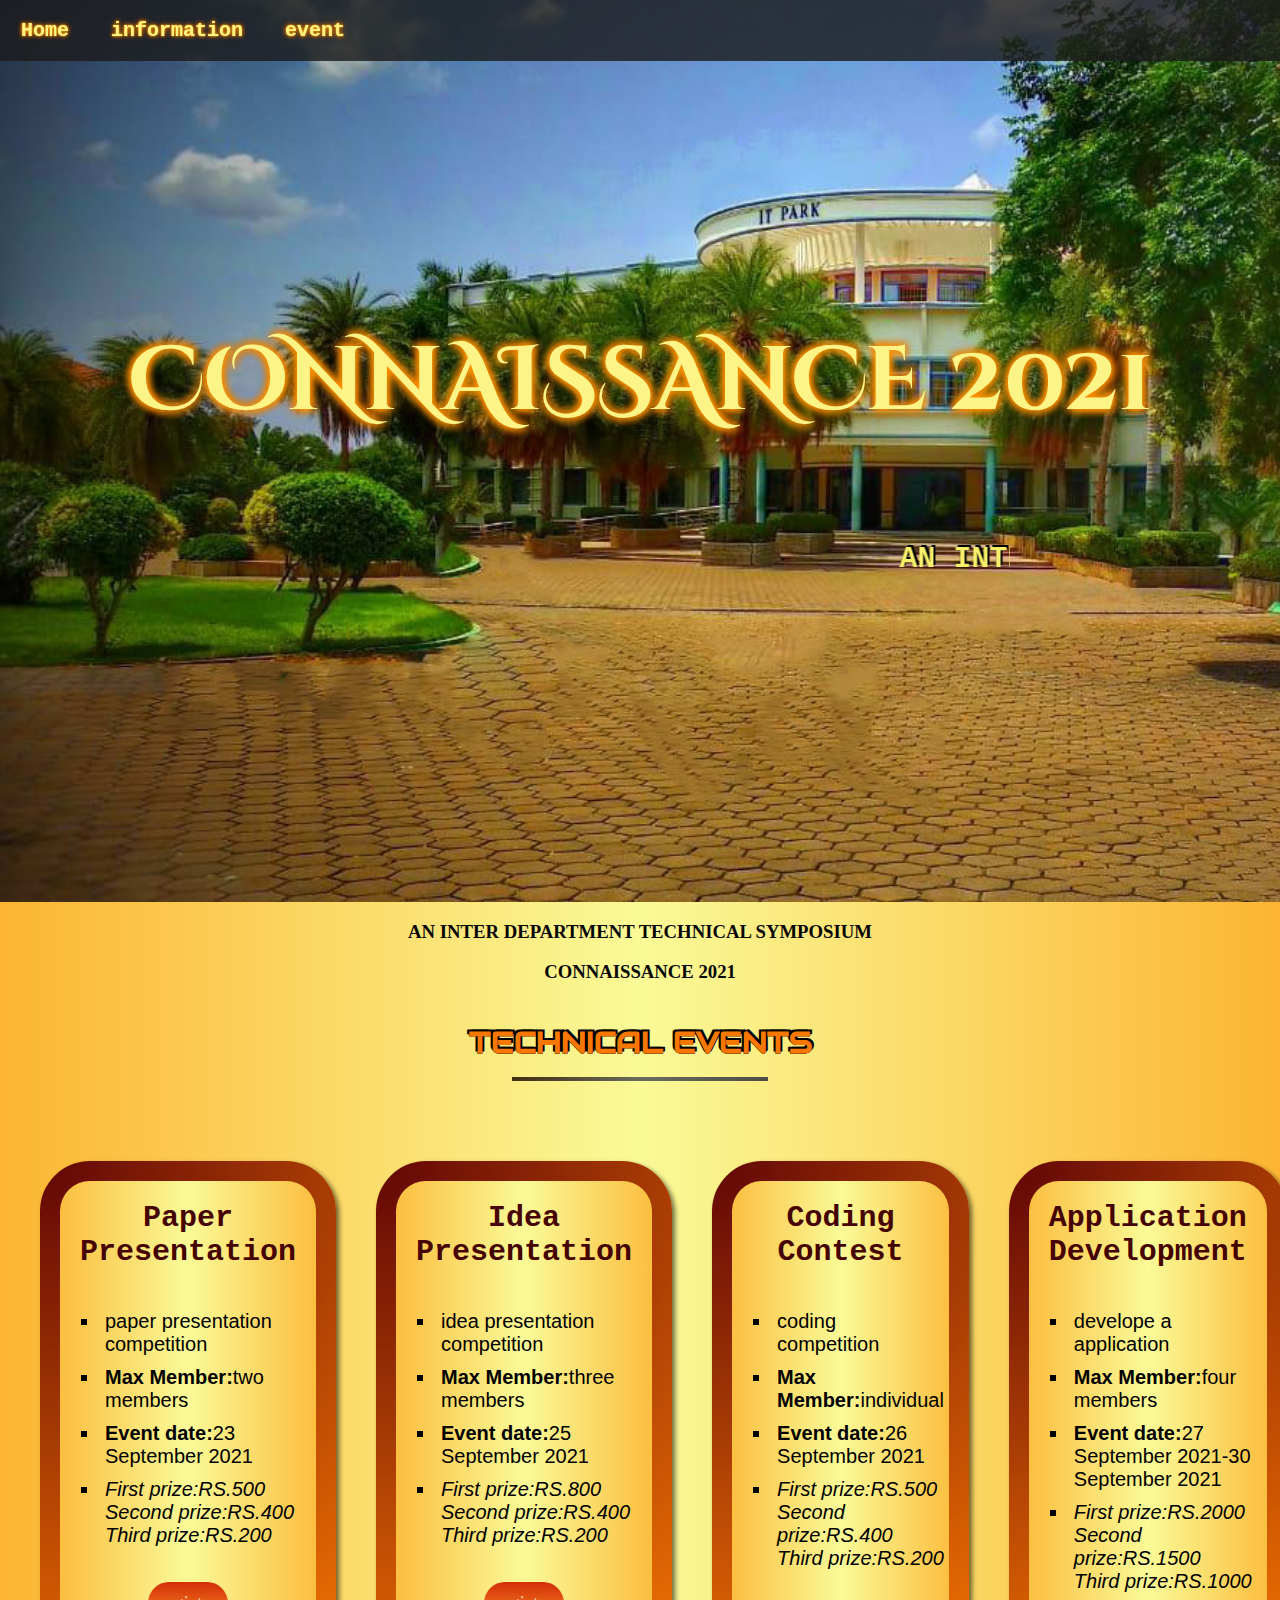
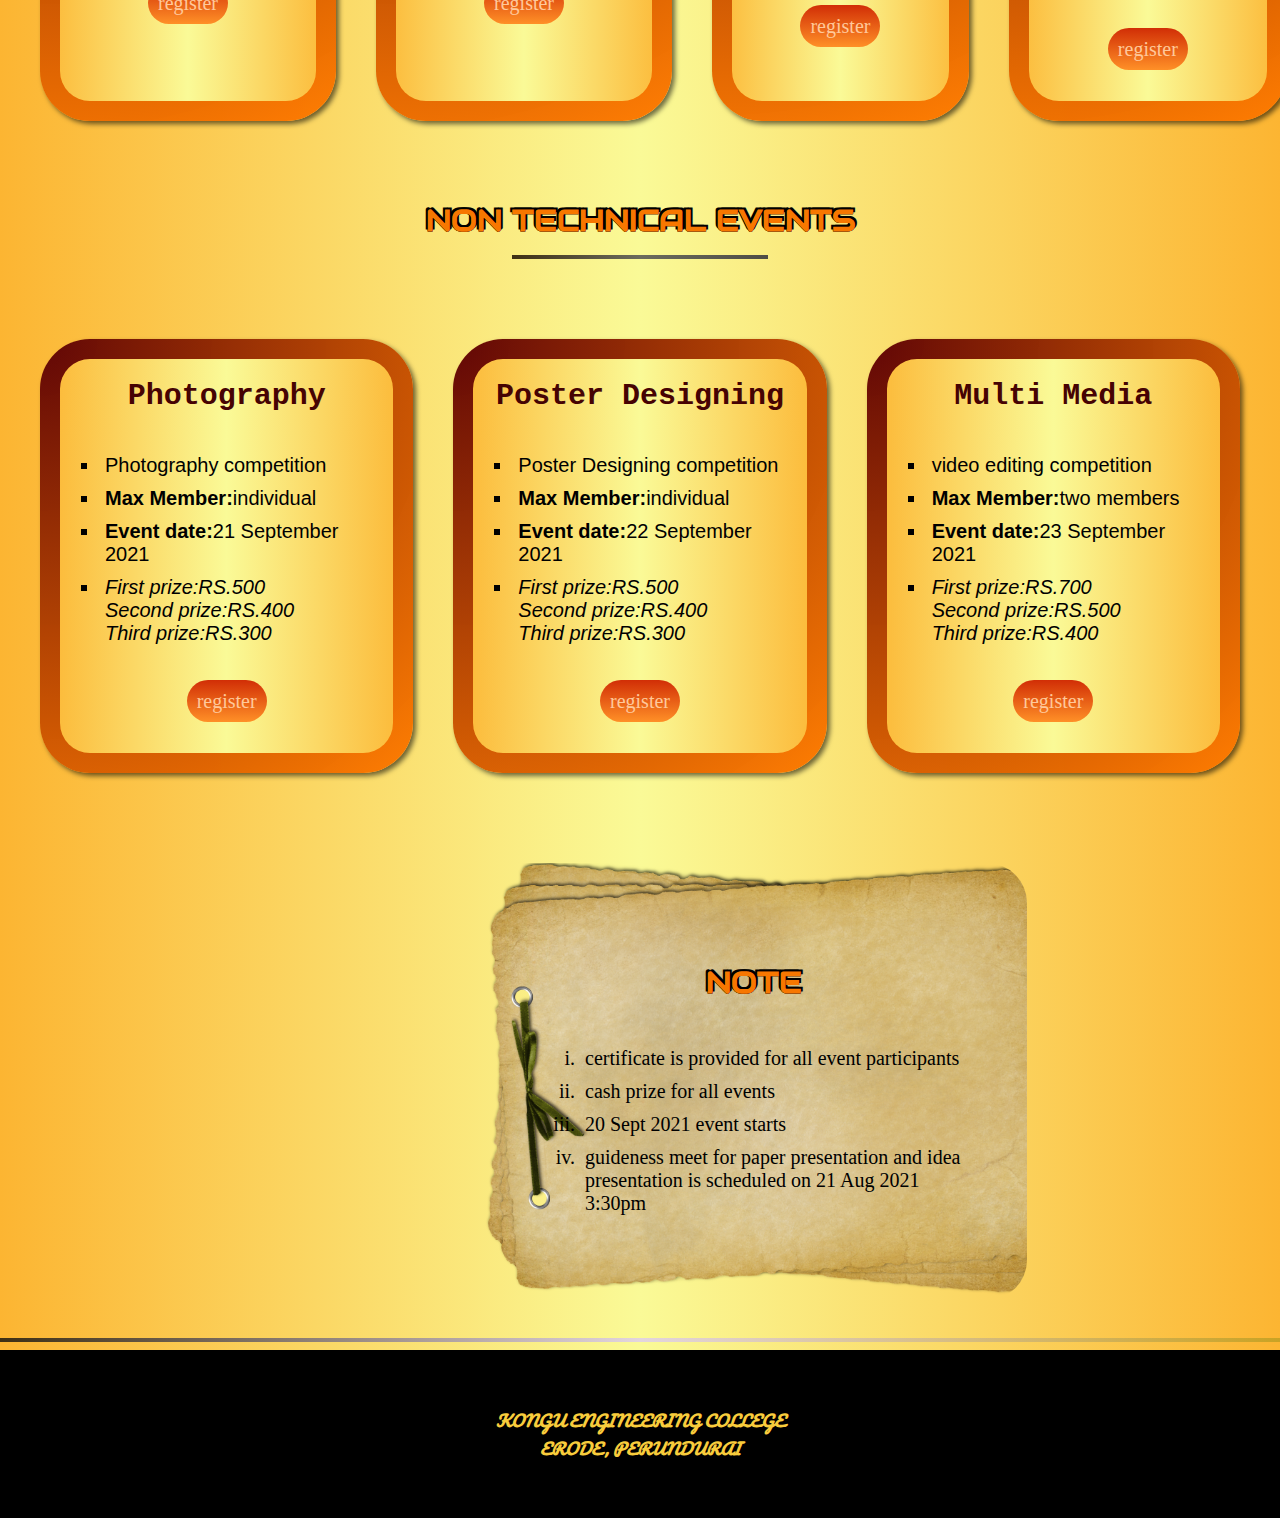
<file: wt lab 3/index.html>
<html>
    <head>
        <title>wt lab_3-event registeration form</title>


        <style>
           @import url("https://fonts.googleapis.com/css?family=Luckiest+Guy");
           @import url("https://fonts.googleapis.com/css2?family=Pacifico&display=swap");
           @import url('https://fonts.googleapis.com/css2?family=Audiowide&family=Monoton&family=Pacifico&display=swap');
           @import url('https://fonts.googleapis.com/css2?family=Cinzel+Decorative&display=swap');

            body{
                margin: 0;
              
               background-image: linear-gradient(to right,rgb(252, 181, 50),rgb(250, 250, 151),rgb(252, 181, 50));
               
                
            }
            nav{
                display: block;
               

            }
           .navbar{
               list-style-type: none;
               margin: 0;
              padding: 0;
              position: fixed;
              text-align: center;
              top:0;
              
              width:100%; background-color: rgba(27, 27, 27, 0.808);
              

           }
           .navbar li{
              float:left;
              
              
             
             
           }
          
           .navbar li .ev li{
              float: none;
             
              list-style-type: none;
           }
           .navbar li .ev{
            padding: 0px;
               display:none;
              
              margin: 0px;
              
           }
           .ev hr{
            background-image: linear-gradient(to right,#3f3014,#6b6b5d,#4e4c46);
                border: 0;
                height: 4px;
                width: 100%;
           }
           .navbar li:hover ul{
               display:block;
              border-bottom-left-radius:20px ;
              border-bottom-right-radius:20px ;
               padding: 10px;
               top:61.5px;
               background-color: rgba(27, 27, 27, 0.808);
               position: absolute;
              
               

           }
           .navbar li:hover ul li:hover{
               background-color: #a0711b8c;
               border-top-left-radius:20px ;
              border-bottom-right-radius:20px ;
           }
           .navbar a{
               text-decoration: none;
               color: rgba(253, 246, 138, 0.979); 
               font-size: 20px;   
               text-shadow: 
    0 0 0px rgba(255, 123, 0, 0.979),
    0 0 2px rgb(255, 196, 0),
    0 0 5px orange,
    0 0 5px darkred;
 
  
  animation: flicker steps(100)  1s infinite;
               font-family:'Courier New', Courier, monospace; 
               font-weight: bolder;
               text-align: center;
             
               padding: 14px 16px;
               display: block;
           }
            h1{
                font-family: 'Cinzel Decorative', cursive;
               font-size: 90px;
               font-weight: bolder;
              text-align: center;
               color: rgba(253, 246, 138, 0.979);   
             
             
               margin-top: 280px;
               padding: 40px;
              
  display: block;
  text-shadow: 
    0 0 10px rgba(255, 123, 0, 0.979),
    0 0 10px rgb(255, 196, 0),
    0 0 10px orange,
    0 0 10px darkred;
 
  filter: saturate(100%);
  animation: flicker steps(100)  1s infinite;
           }
           
           @keyframes flicker {
  50% {
    color: rgb(250, 250, 170);
    filter: saturate(200%) ;
  }
}
          .head{
           background-image: url("image/main.jpg");
          
           background-size:cover;
           height: 100%;
          
           padding: 1px;
          
            
          }
          h4{
           
            font-family: 'Audiowide', cursive;
               font-size: 30px;
               color: rgba(255, 123, 0, 0.979);           
               text-shadow: 0px 0px 0 #000, 0px 0px 0 #000,2px -2px 0 #000,-2px -2px 0 #000;
             
               text-align: center;
              

          }
         .about h3{
              text-align: center;
              color: #070707;
          }
          li{
              font-size: 20px;
              padding: 5px;
          }
          .card{
              display: flex;
              padding: 20px;
              
          }
          .event {
              width: 100%;
             font-family:'Lucida Sans', 'Lucida Sans Regular', 'Lucida Grande', 'Lucida Sans Unicode', Geneva, Verdana, sans-serif;
              padding: 20px;
 
  border-radius: 50px;
  background-image: linear-gradient(to right,rgb(252, 181, 50),rgb(250, 250, 151),rgb(252, 181, 50)), radial-gradient(circle at top left,#610606, rgba(255, 123, 0, 0.979));
  background-origin: border-box;
  background-clip: content-box, border-box;
              margin: 20px;
              
              box-shadow:3px 3px 5px 0px rgba(2, 2, 2, 0.568);
              cursor: pointer;
          }
          .event:hover{
              transform: translateY(-10px);


          }
          .event h2{
              text-align: center;
            font-family: 'Courier New', Courier, monospace;
            font-size: 30px;
            font-weight: bolder;
            color: #460303;
              border-radius: 10px;
              padding: 20px;
             margin: 0;
          }
        
         .info{
             
            background-image: url("image/note.png");
            background-size: cover;
            background-repeat: no-repeat;
             margin-left: 450px;
             padding: 60px;
            width: 35%;
            
             border-radius: 40px;
             
             
             
         }
         .info ol{
            font-family:cursive;
               font-size: 20px;
              
         }
         #note{
           
             padding: 30px;
             margin-top: 20px;
         }
        
.head marquee{
    text-align: center;
    font-family: 'Courier New', Courier, monospace;
    font-weight: bolder;
    font-size: 30px;
   margin-left: 370px;
   width: 50%;
    color:rgba(253, 244, 109, 0.979);
    text-shadow: 0px 0px 0 #000, 0px 0px 0 #000,2px -2px 0 #000;
}
       



.event a{
    
   
    
     border-radius: 30px;
     background-image: linear-gradient(#d12e06, rgba(255, 142, 37, 0.979));
     
    text-decoration: none;
    color: rgb(255, 200, 154);

     font-family: cursive;
     font-size:20px;
    padding: 10px;
   

    
    
 }
 .event a:hover{
     
    background-image: linear-gradient(rgba(255, 142, 37, 0.979),#ff4e22);
    color: rgb(73, 72, 71);
    
 
 }
 

.register{
    margin: 20px;
    
    text-align: center;
    padding: 20px;
}
.contact{
    background-color: black;
    padding: 40px;
    color: rgb(248, 204, 60);
    font-family: 'Pacifico', cursive;
}
.contact p{
    font-weight: bolder;
   
    text-align: center;
}
#maincls hr{
    background-image: linear-gradient(to right,#3f3014,#e2d5de,#c9a325);
                border: 0;
                height: 4px;
}
#events hr{
    background-image: linear-gradient(to right,#3f3014,#6b6b5d,#4e4c46);
                border: 0;
                height: 4px;
                width: 20%;
               
    
}
        </style>
    </head>
    <body>
     <nav>
        <ul class="navbar">
           
                <li> <a href="#maincls">Home</a></li>
            
                <li ><a href="#note">information</a></li>
                <li>
                    <a href="#">event</a>
                    <ul class="ev">
                        <li><a href="#technical">Technical</a></li>
                        <hr>
                        <li><a href="#non_technical">Non-Technical</a></li>
                    </ul>
                </li>
            
           
            </ul>
     </nav>
       
      <div id="maincls">
            
                <div class="head">
                    <h1>CONNAISSANCE 2021 </h1>
                   
                        <marquee behavior="scroll" width="100%" direction="left" scrollamount="12">AN INTER DEPARTMENT TECHNICAL SYMPOSIUM</marquee>
                    
                </div>
                
            <div class="about">
                <h3>
                    AN INTER DEPARTMENT TECHNICAL SYMPOSIUM
                </h3>
                <h3>
                    CONNAISSANCE 2021
                </h3>
            </div>
           
            
            
   <div id="events">
       <section id="technical">
    <div><h4>
        TECHNICAL EVENTS
        <hr>
    </h4></div>
           <div class="card">
            
               <div class="event e1">
                <h2>Paper Presentation</h2>
                   <ul type="square">
                       <li>paper presentation competition</li>
                       <li><b>Max Member:</b>two members</li>
                       <li><b>Event date:</b>23 September 2021</li>
                       <li><i>First prize:RS.500 </i><br><i>Second prize:RS.400 </i><br><i>Third prize:RS.200</i></li>


                   </ul>
                   <div class="register">
                    <a href="paper_presentation.html">register</a>
                   </div>
                   

               </div>
               <div class="event e1">
                <h2>Idea Presentation</h2>
                   <ul type="square">
                       <li>idea presentation competition</li>
                       <li><b>Max Member:</b>three members</li>
                       <li><b>Event date:</b>25 September 2021</li>
                       <li><i>First prize:RS.800 </i><br><i>Second prize:RS.400 </i><br><i>Third prize:RS.200</i></li>


                   </ul>
                   <div class="register">
                    <a  href="idea_presentation.html">register</a>
                   </div>

            </div>
            <div class="event e1">
                <h2>Coding Contest</h2>
                <ul type="square">
                    <li>coding competition</li>
                    <li><b>Max Member:</b>individual</li>
                    <li><b>Event date:</b>26 September 2021</li>
                   
                    <li><i>First prize:RS.500 </i><br><i>Second prize:RS.400 </i><br><i>Third prize:RS.200</i></li>


                </ul>
                <div class="register">
                    <a href="code_contest.html">register</a>
                </div>

            </div>
            <div class="event e1">
                <h2>Application Development</h2>
                <ul type="square">
                    <li>develope a application</li>
                    <li><b>Max Member:</b>four members</li>
                    <li><b>Event date:</b>27 September 2021-30 September 2021</li>
                    <li><i>First prize:RS.2000 </i><br><i>Second prize:RS.1500 </i><br><i>Third prize:RS.1000</i></li>


                </ul>
                <div class="register">
                    <a href="application_develop.html">register</a>
                </div>

            </div>

           </div>
        </section>
<section id="non_technical">
           <div><h4>
            NON TECHNICAL EVENTS
            <hr>
        </h4></div>
        

       <div class="card">
           <div class="event e">
            <h2>Photography</h2>
            <ul type="square">
                <li>Photography competition</li>
                <li><b>Max Member:</b>individual</li>
                <li><b>Event date:</b>21 September 2021</li>
                <li><i>First prize:RS.500 </i><br><i>Second prize:RS.400 </i><br><i>Third prize:RS.300</i></li>


            </ul>
           <div class="register">
            <a href="photograph.html">register</a>
           </div>

           </div>
           <div class="event e">
            <h2>Poster Designing</h2>
                   <ul type="square">
                       <li>Poster Designing competition</li>
                       <li><b>Max Member:</b>individual</li>
                       <li><b>Event date:</b>22 September 2021</li>
                       <li><i>First prize:RS.500 </i><br><i>Second prize:RS.400 </i><br><i>Third prize:RS.300</i></li>


                   </ul>
                  <div class="register">
                    <a href="poster_design.html">register</a>
                  </div>

        </div>
        <div class="event e">
            <h2>Multi Media</h2>
            <ul type="square">
                <li>video editing competition</li>
                <li><b>Max Member:</b>two members</li>
                <li><b>Event date:</b>23 September 2021</li>
                <li><i>First prize:RS.700 </i><br><i>Second prize:RS.500 </i><br><i>Third prize:RS.400</i></li>


            </ul>
            <div class="register">
                <a href="multi_media.html">register</a>
            </div>

        </div>
     

       </div>
    </section>

</div>
         

            

            <div id="note">
            <div class="info">
            <h4>NOTE</h4>
            <ol type="i">
                <li>certificate is provided for all event participants</li>
                <li>cash prize for all events</li>
                <li>20 Sept 2021 event starts</li>
                <li>guideness meet for paper presentation and idea presentation is scheduled on 21 Aug 2021 3:30pm</li>
            </ol>
            </div>
            </div>
            <hr>
            
            <div class="contact">
               
                <p><em>KONGU ENGINEERING COLLEGE<br>ERODE, PERUNDURAI</em></p>
            </div>

        </div>

        
    </body>
</html>
</file>
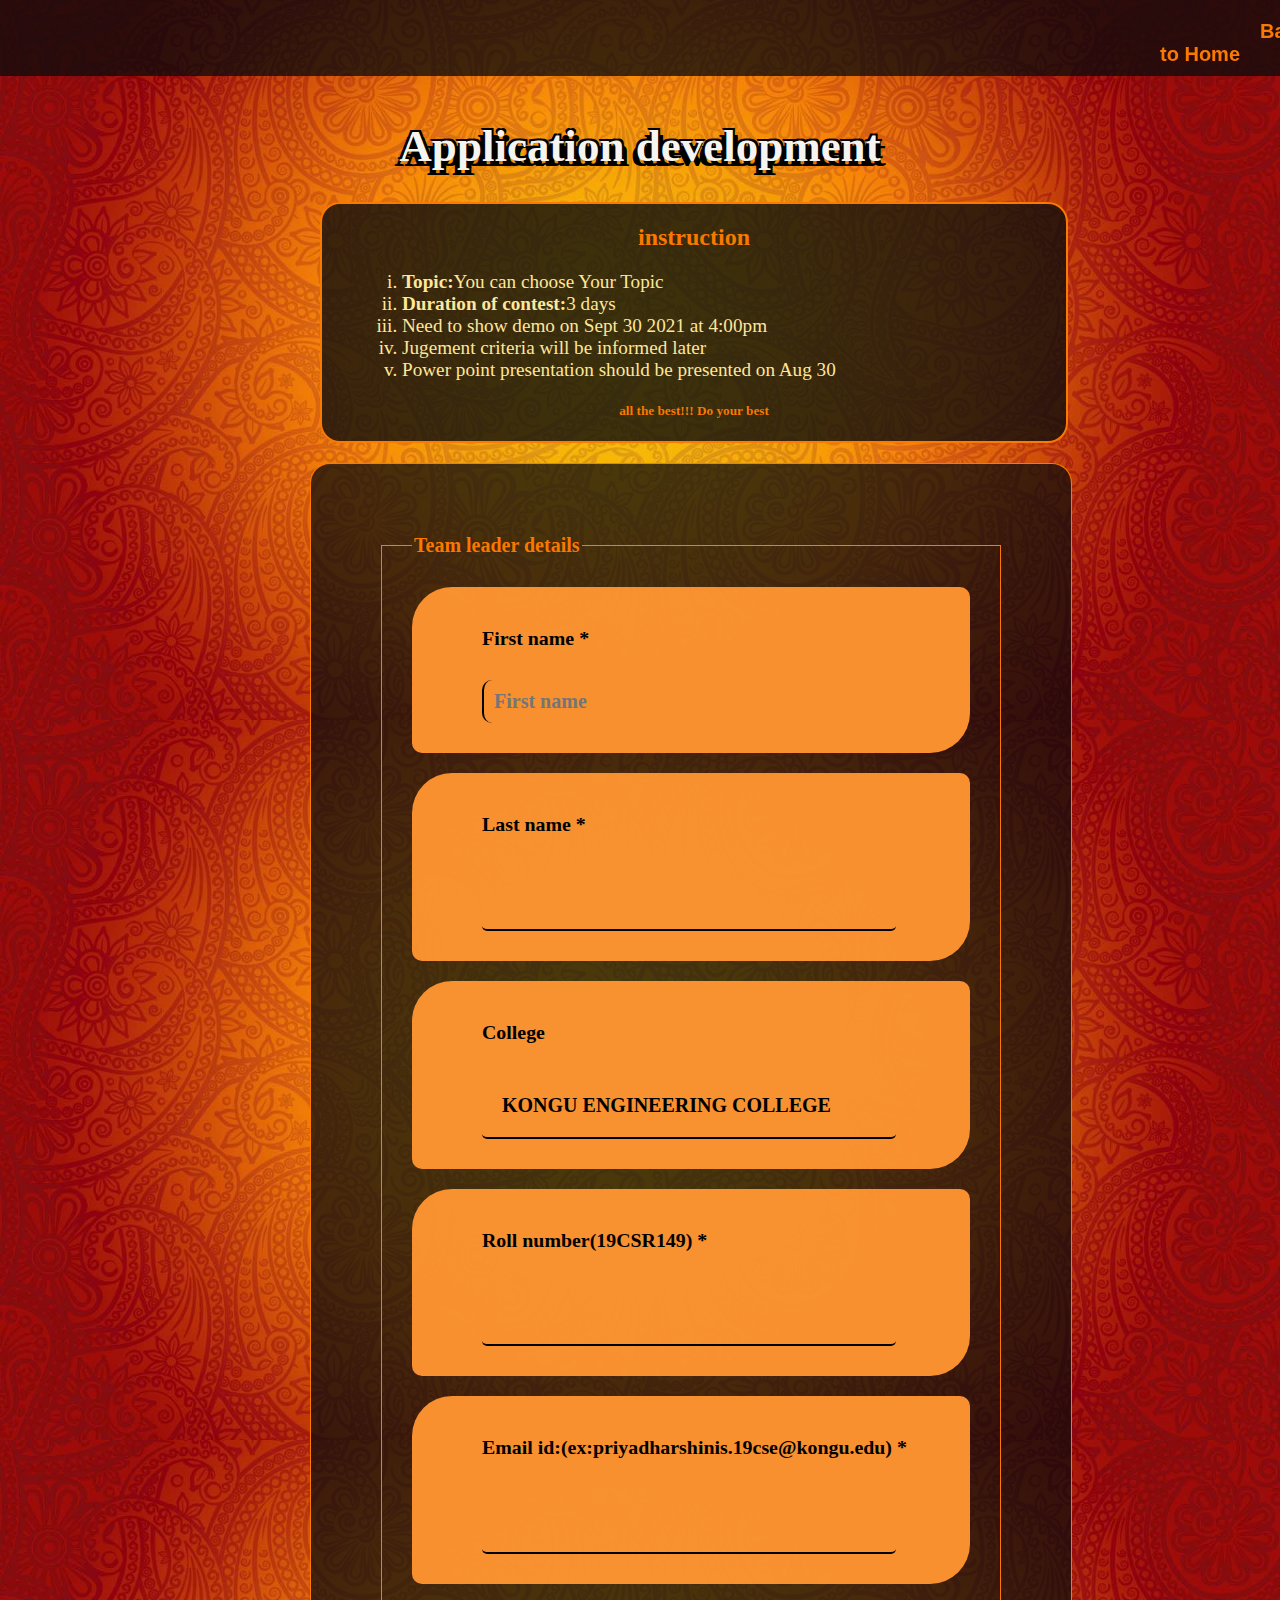
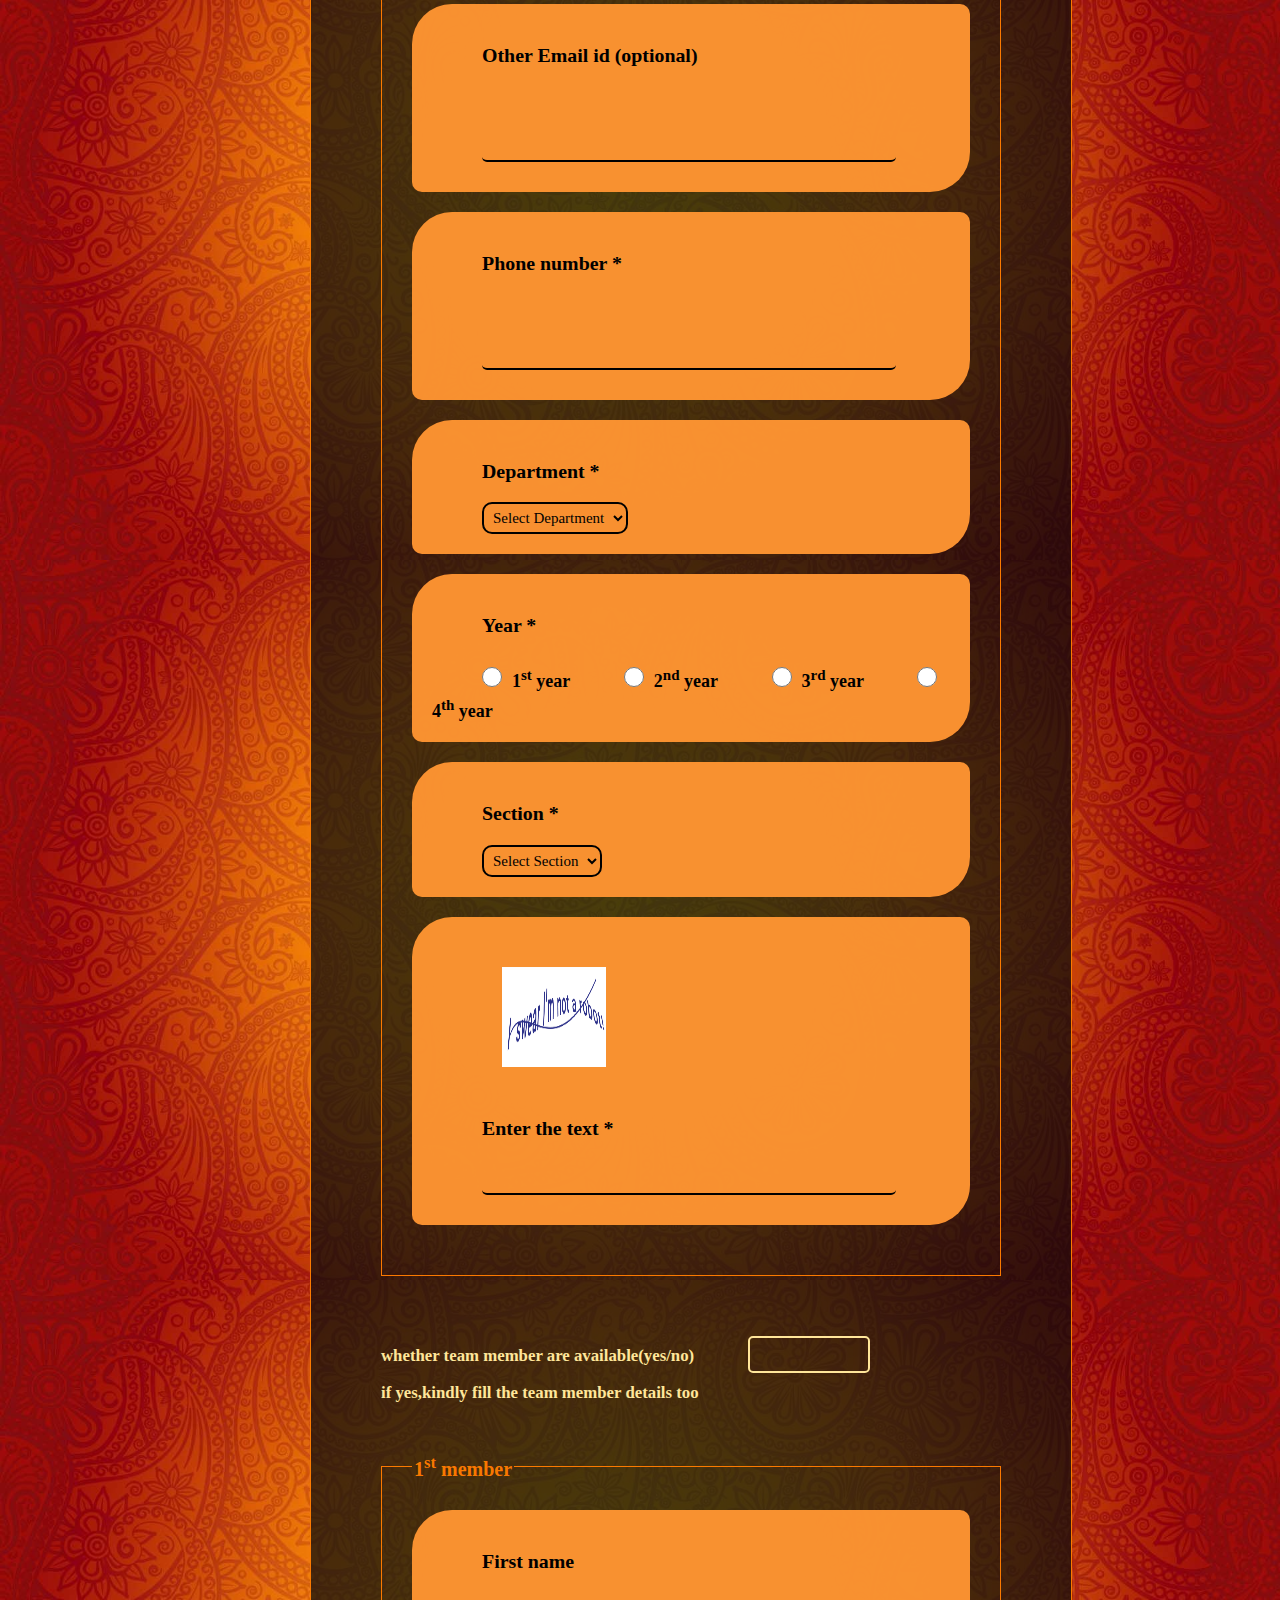
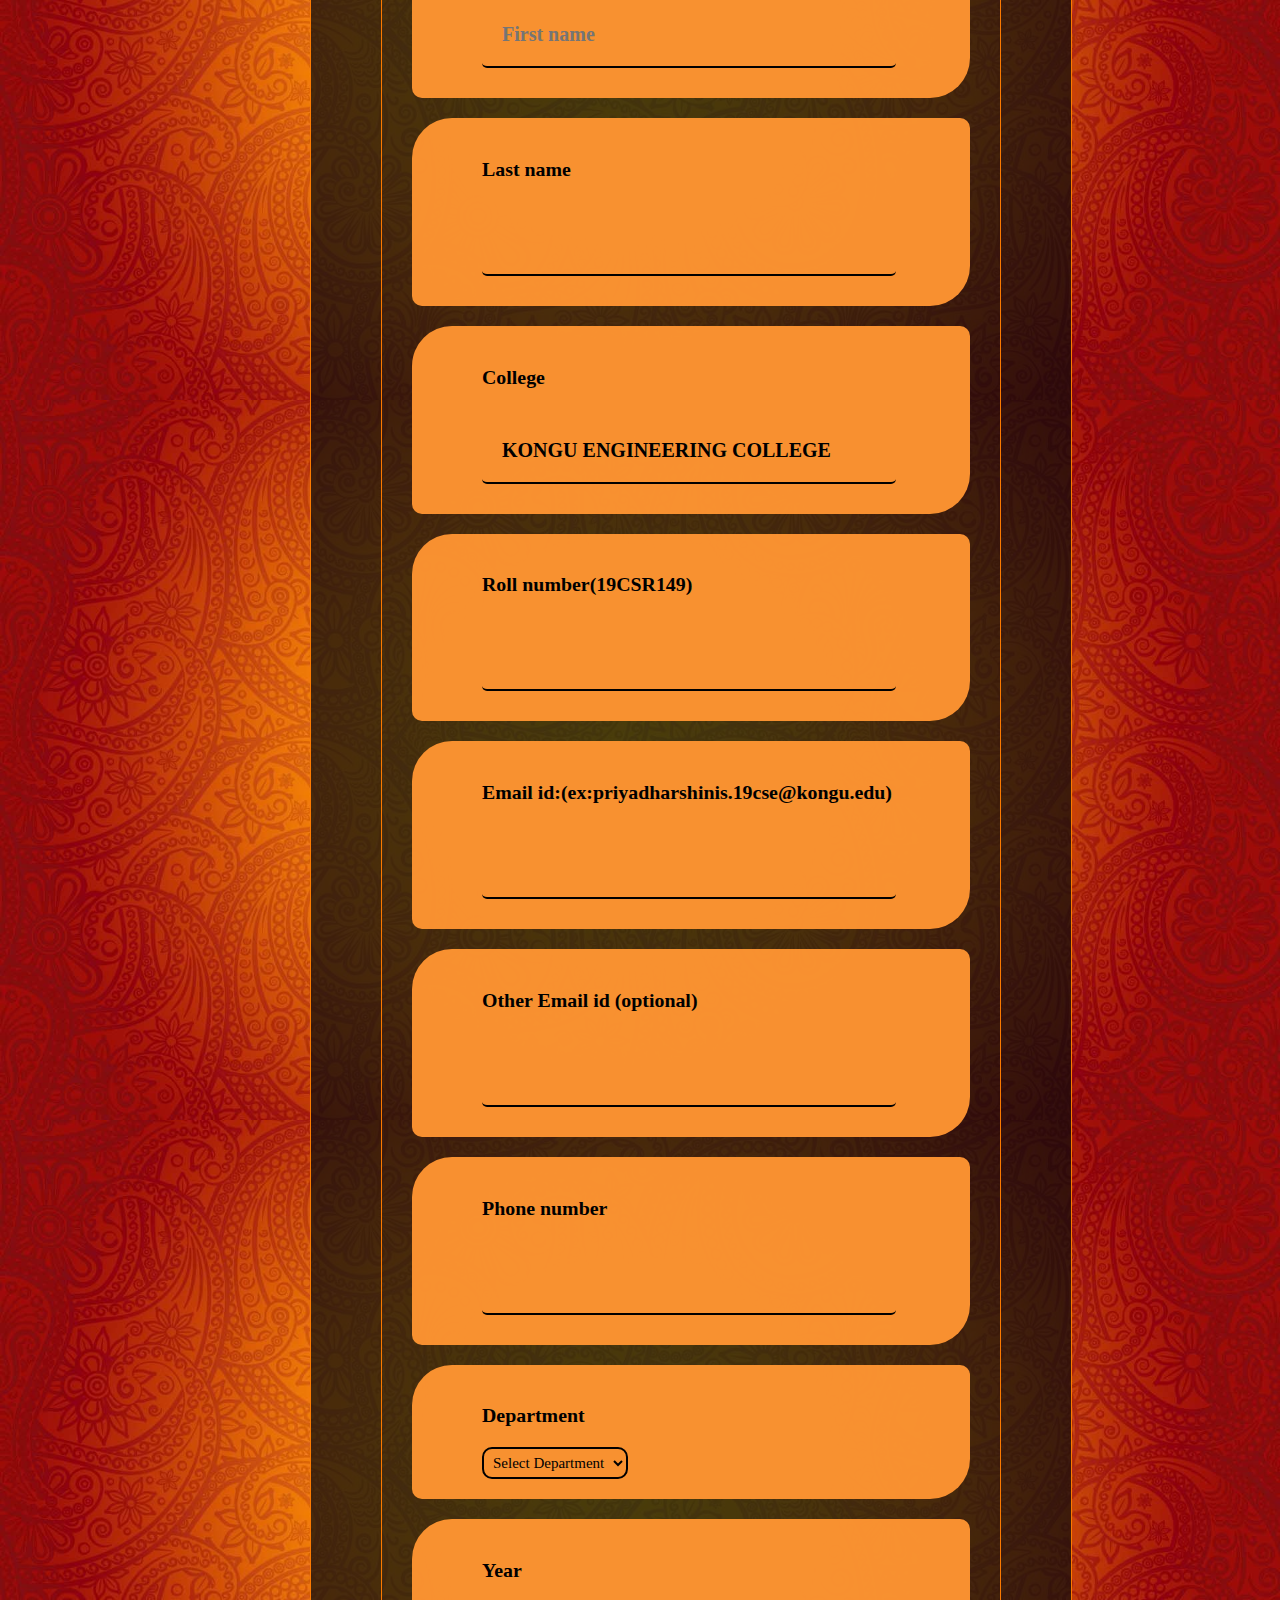
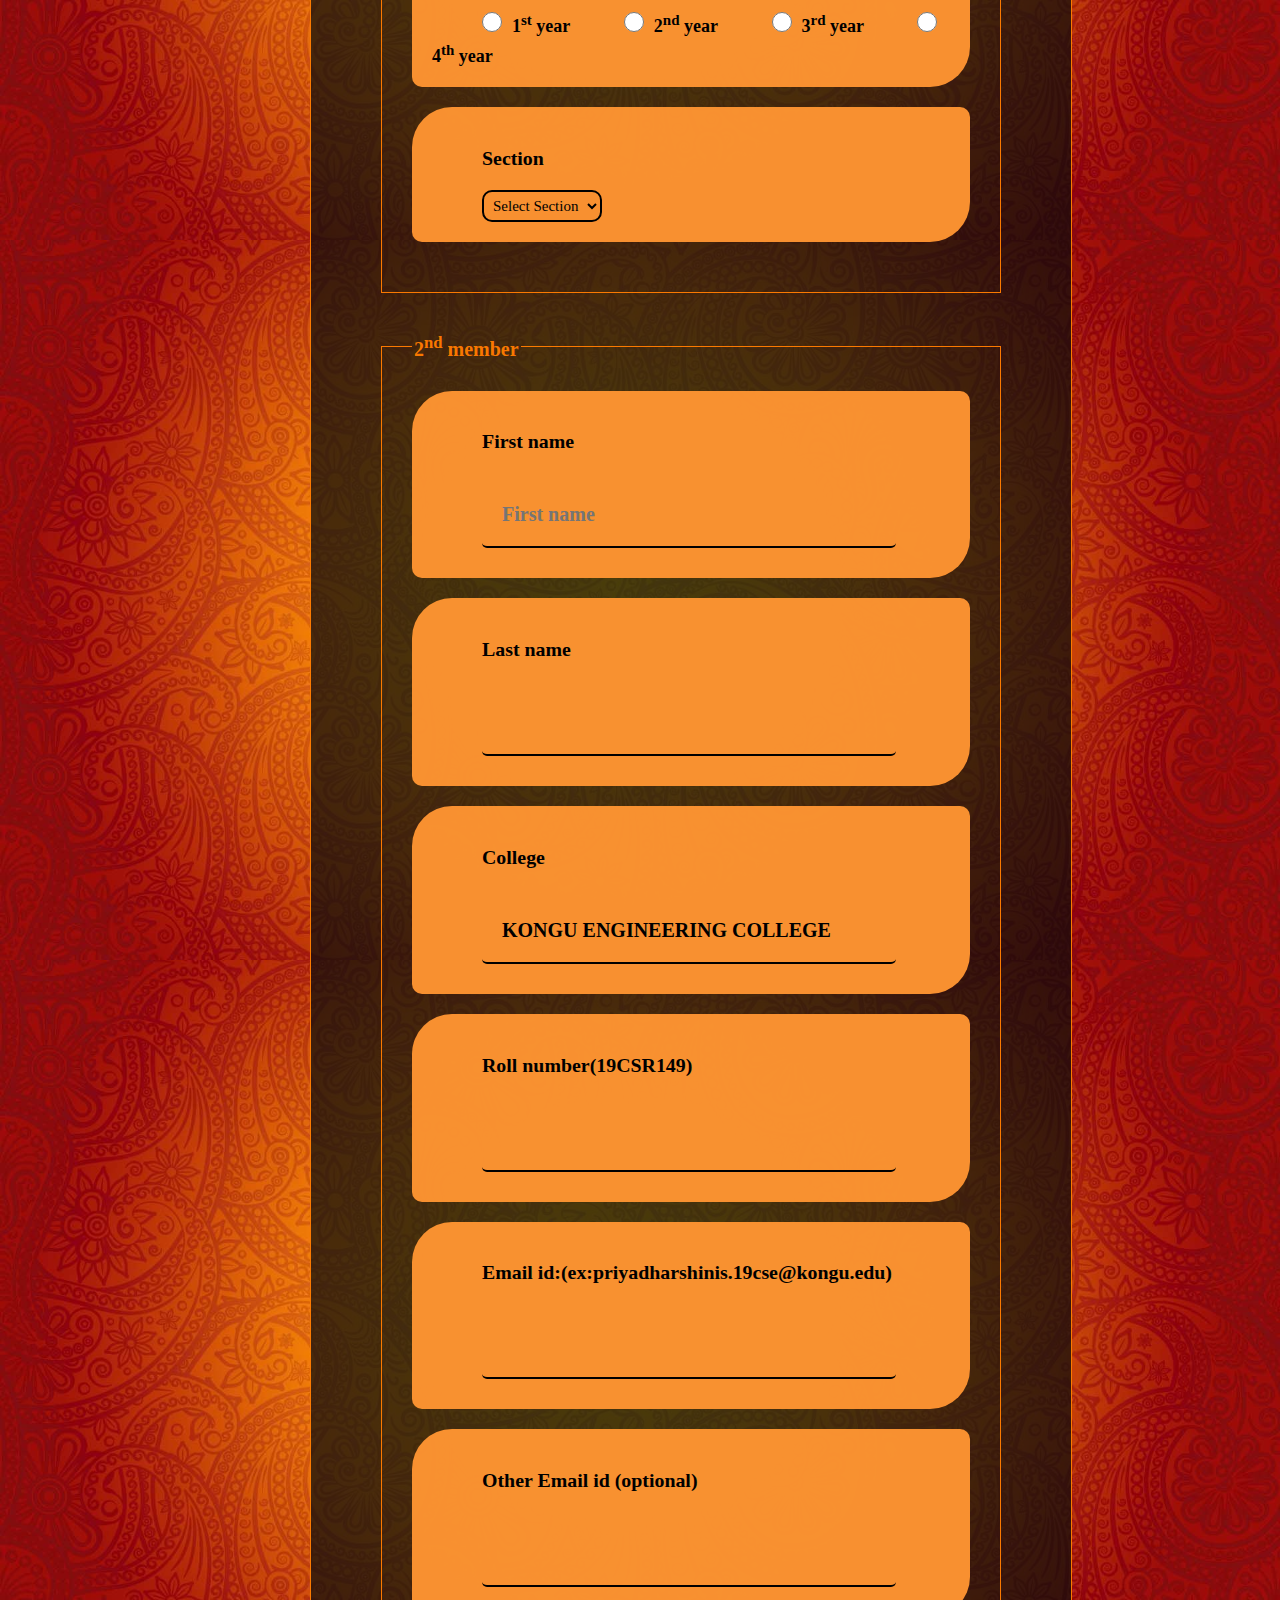
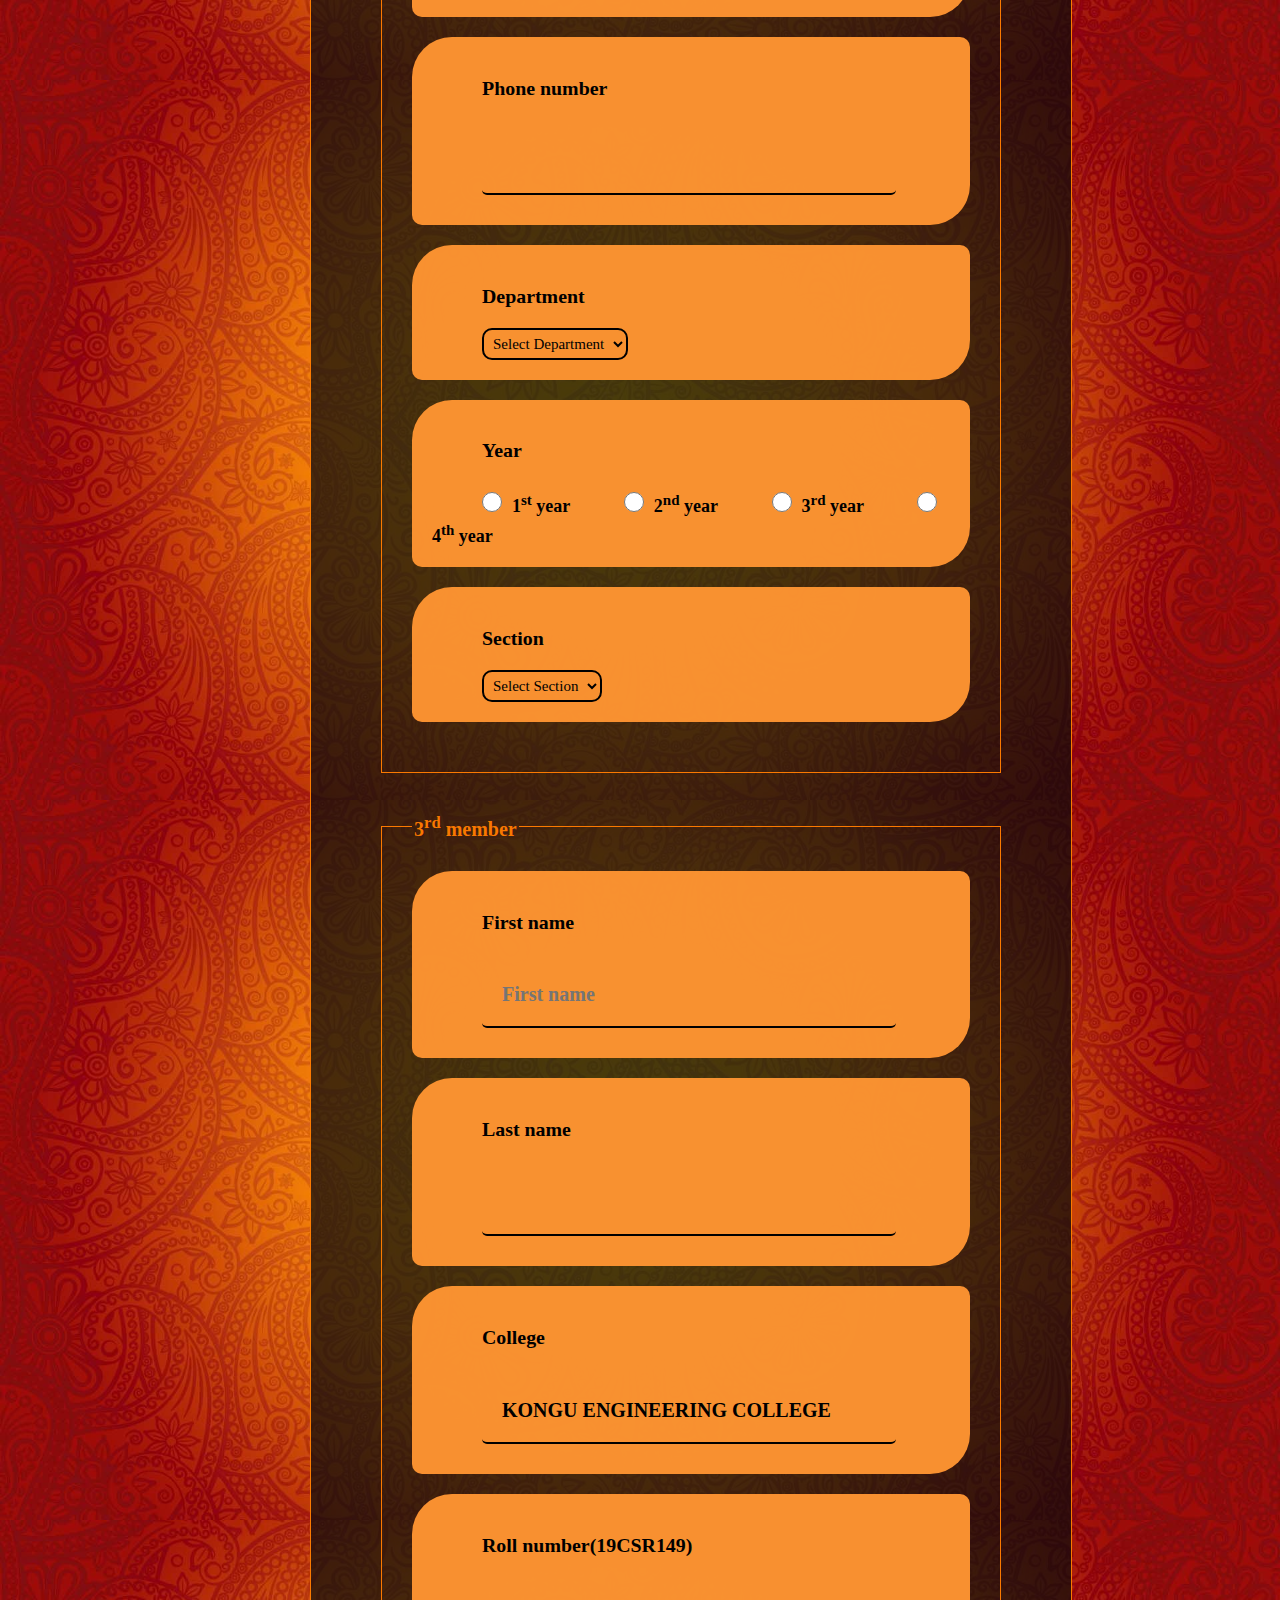
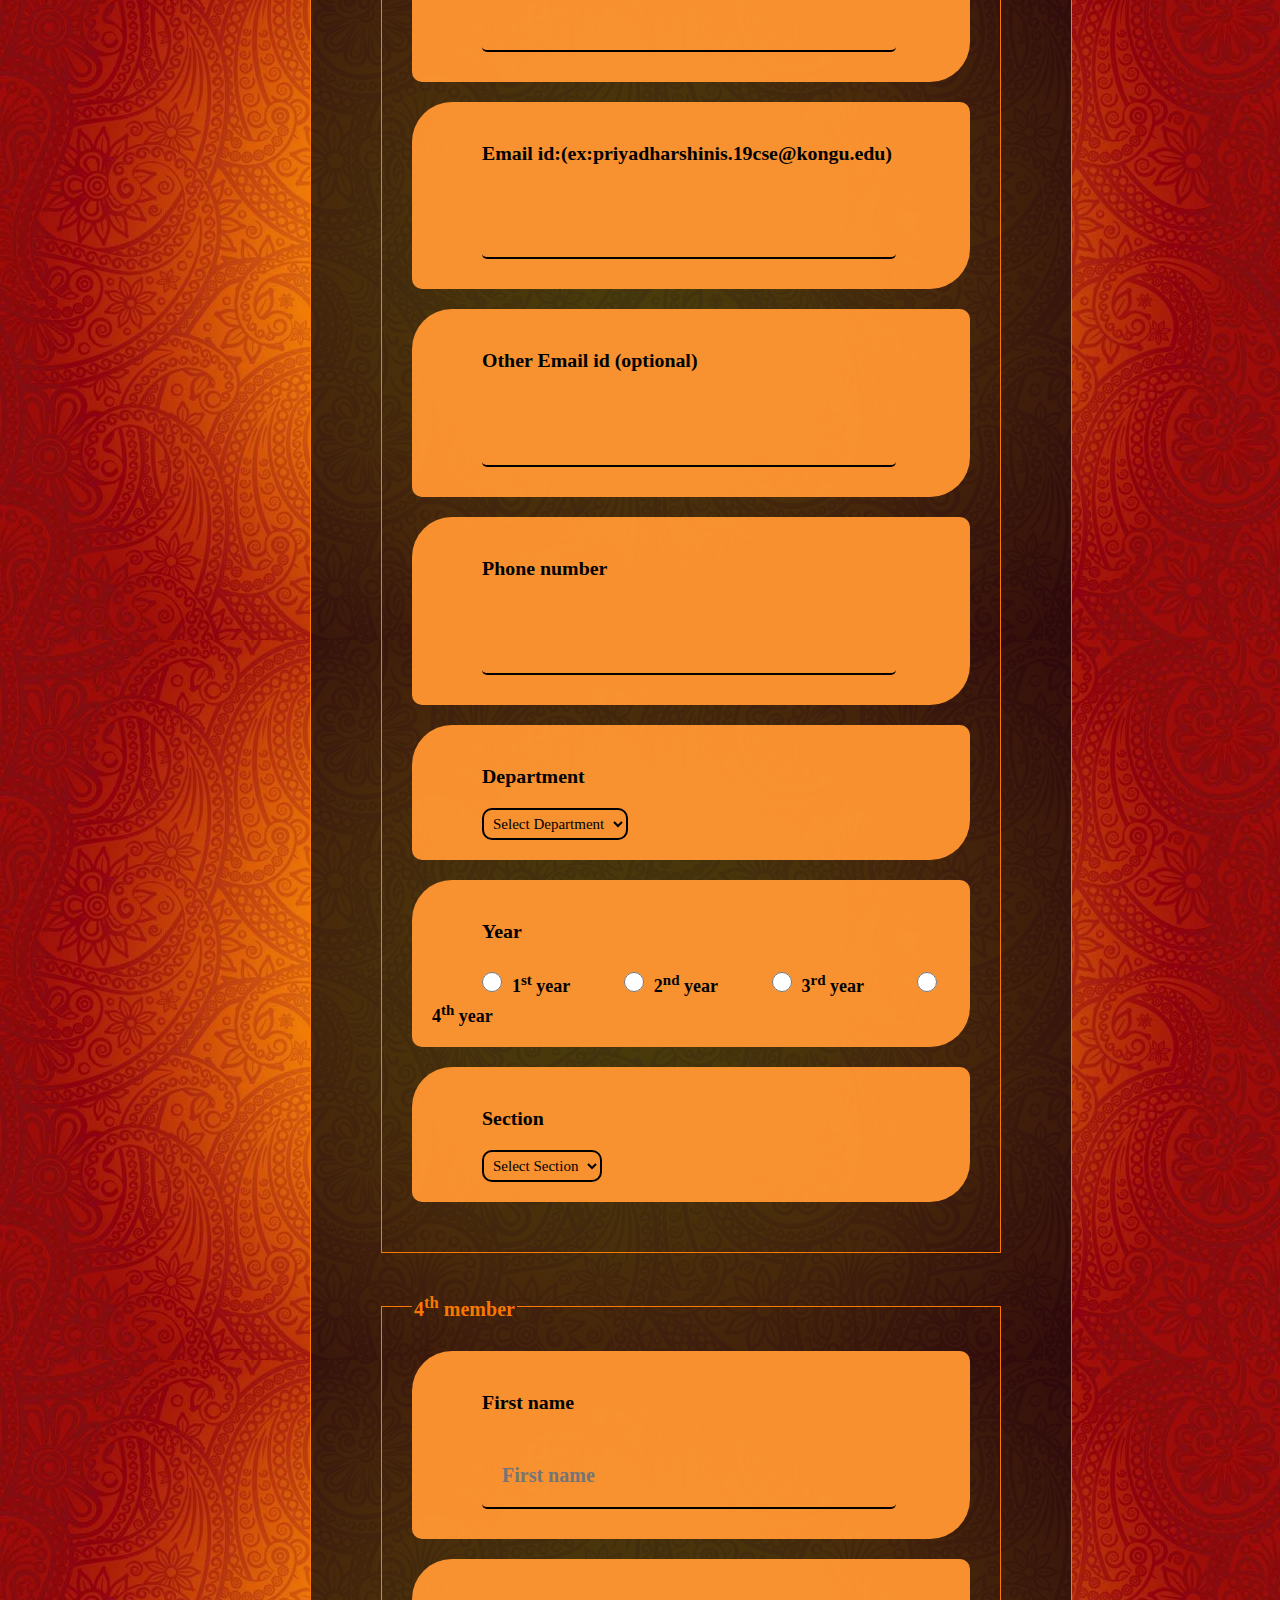
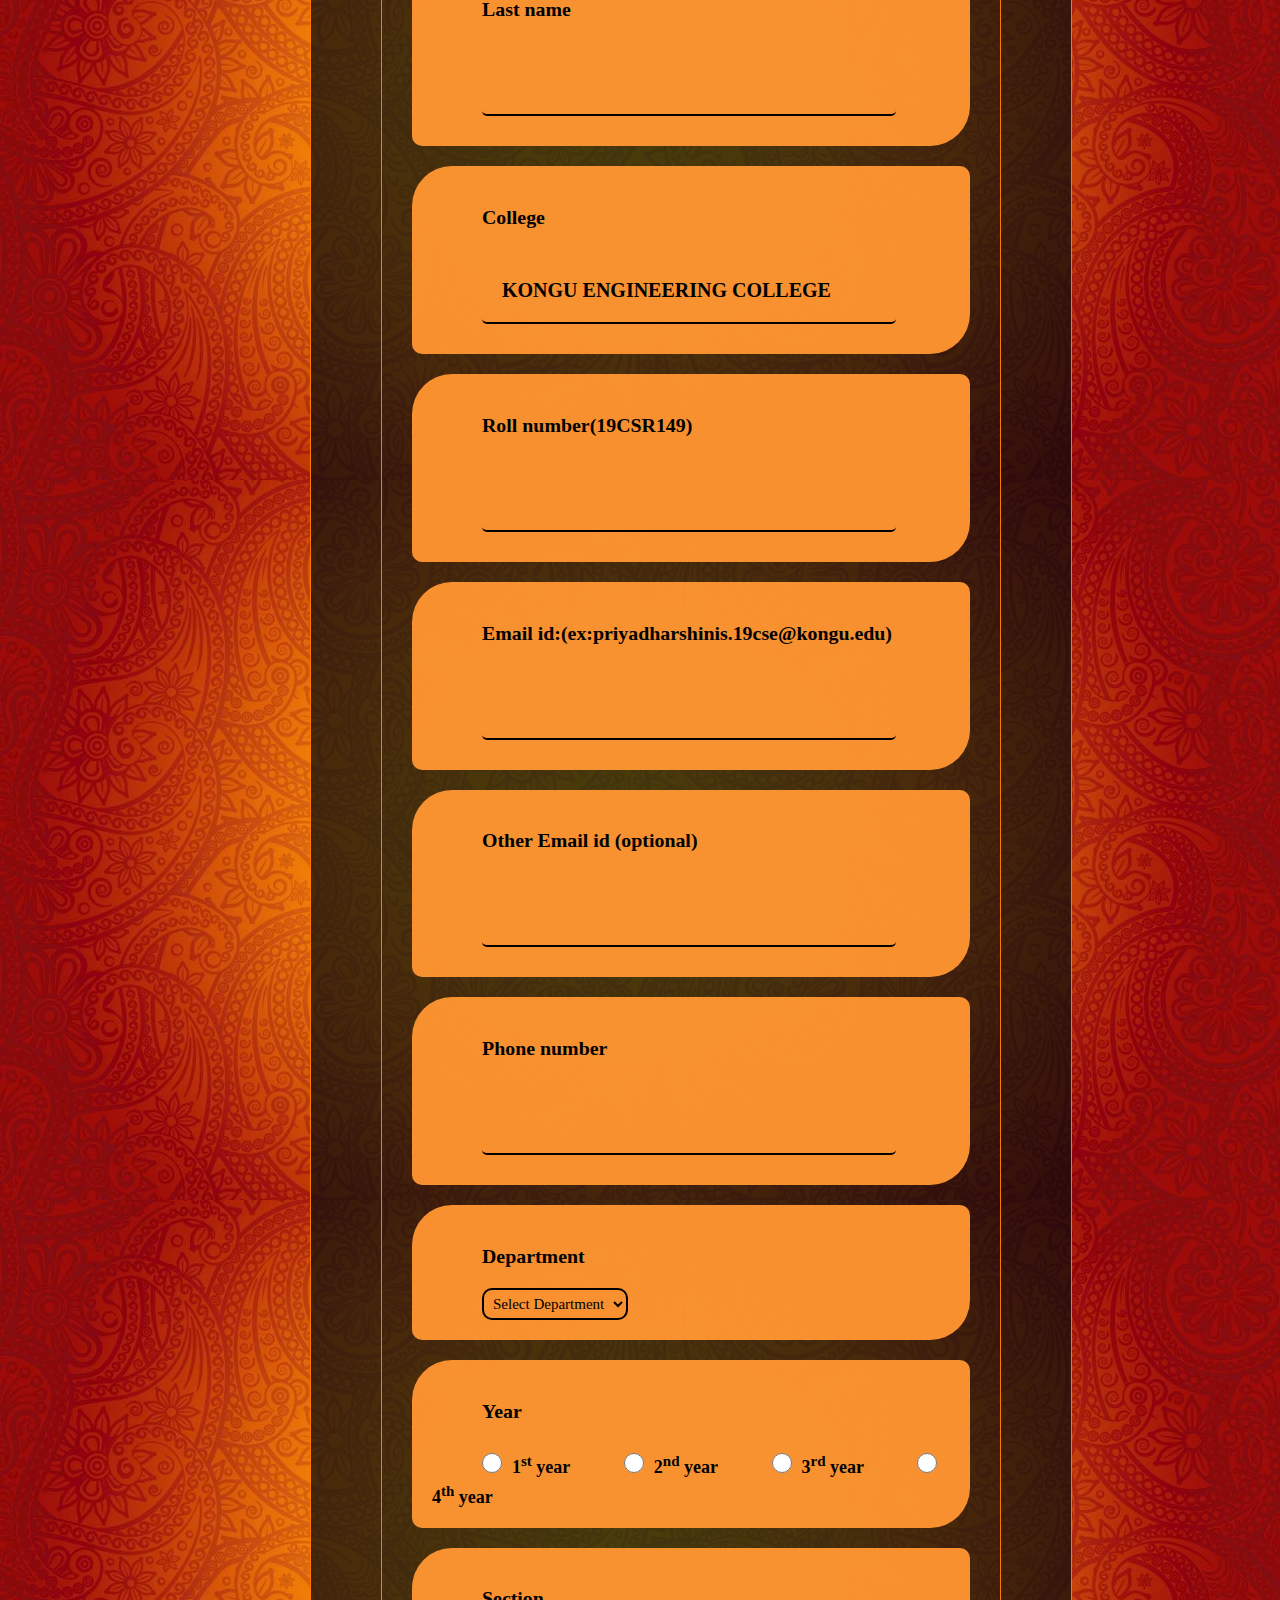
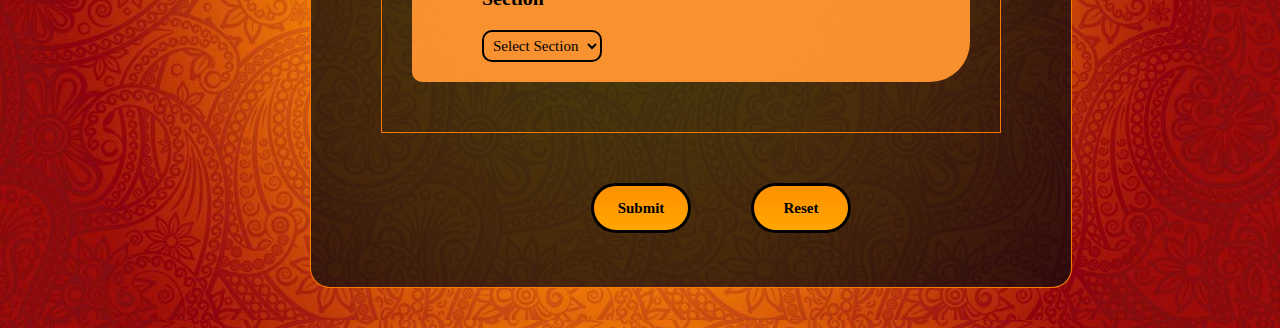
<file: wt lab 3/application_develop.html>
<html>
    <head>
        <title>wt lab_3-event registeration form</title>
        <link rel="stylesheet" href="stylesheet.css">
        <style>
     body{
                margin: 0;
                background: url("image/red.jpg") top center repeat-y ;
              
              background-size: 100%;
              
               
            }






        </style>
    </head>
    <body>
        <nav class='nav nav_top'>
            
                
            <div class='nav_side'>
                <a href="index.html">Back to Home</a>
                
                
            </div>

    
        </nav>
        
        <div class="container">
            <h1>Application development</h1>
            <div class="instruction">
                <h2>instruction</h2>
                <ol type="i">
                    <li><b>Topic:</b>You can choose Your Topic</li>
                    <li><b>Duration of contest:</b>3 days</li>
                    <li>Need to show demo on Sept 30 2021 at 4:00pm</li>
                    <li>Jugement criteria will be informed later</li>
                    <li>Power point presentation should be presented on Aug 30</li>
                    
                </ol>
                <h5>all the best!!! Do your best</h5>

            </div>
            <div class="formreg">
                
                <form>
                    <fieldset>
                        <legend>Team leader details</legend>
                        <div class="in">
                            <div class="text"> <h3>First name *</h3></div>
                        <input type="text" name="fname" id="first_name" tabindex="1" maxlength="30" placeholder="First name" autofocus required>
                        </div>
                        <div class="in">
                            <div class="text"> <h3>Last name *</h3></div>
                            <input type="text" name="lname" id="last_name" tabindex="2" required>
                         </div>
                         <div class="in">
                            <div class="text"> <h3>College</h3></div>
                            <input typ="text" value="KONGU ENGINEERING COLLEGE" placeholder="KONGU ENGINEERING COLLEGE"readonly>
                         </div>
                         <div class="in">
                            <div class="text"> <h3>Roll number(19CSR149) *</h3></div>
                            <input type="text" pattern="[0-9]{2}[A-Za-z]{3}[0-9]{3}" required>
                         </div>
                         <div class="in">
                            <div class="text"> <h3>Email id:(ex:priyadharshinis.19cse@kongu.edu) *</h3></div>
                            <input type="text" pattern="[A-Za-z_.0-9]{3,}@kongu.edu" required>
                         </div>
                         <div class="in">
                            <div class="text"> <h3>Other Email id (optional)</h3></div>
                            <input type="text" pattern="[A-Za-z_.0-9]{3,}@[A-Za-z.]{3,}" >
                         </div>
                         <div class="in">
                            <div class="text"> <h3>Phone number *</h3></div>
                            <input type="tel" pattern="[6789]{1}[0-9]{9}" required>
                         </div>
                         <div class="in">
                            <div class="text"> <h3>Department *</h3></div>
                            <select id="select"required>
                                <option>Select Department</option>
                                <option>CSE</option>
                                    <option>ECE</option>
                                    <option>IT</option>
                                    <option>FT</option>
                                    <option>EEE</option>
                            </select><br>
                         </div>
                         <div class="in">
                            <div class="text"> <h3>Year *</h3></div>
                            <div class="year">
                               <input type="radio" name="year" class="yr"  required><label style="font-size:large;">1<sup>st</sup> year</label>
                                <input type="radio" name="year" class="yr" required><label style="font-size:large;">2<sup>nd</sup> year</label>
                                <input type="radio" name="year" class="yr" required><label style="font-size:large;">3<sup>rd</sup> year</label>
                                <input type="radio" name="year" class="yr" required><label style="font-size:large;">4<sup>th</sup> year</label>
                               
                                </div>
                         </div>
                         <div class="in">
                            <div class="text"> <h3>Section *</h3></div>
                            <select id="select"required >
                                <option>Select Section</option>
                                <option>A</option>
                                <option>B</option>
                                <option>C</option>
                                <OPTION>D</OPTION>
                            </select><br>
                         </div>
                         <div class="in">
                           
                            <input type="image"  style="border: none;width:20%"alt="recaptcha" src="image/recaptcha.png"height="100px"><br>
                            <div class="text" style="padding: 0px;"> <h3>Enter the text *</h3></div>
                            <input type="texts"style="padding: 0px;" pattern="I swear I'm not a robot!">
                         </div>
                        
                      
                </fieldset>


                <div class="member">
                    <h4>whether team member are available(yes/no)
                        <input type="text" pattern="[Yy]es|[Nn]o"><br>
                        if yes,kindly fill the team member details too<br></h4>
                        </div>

                        
                         
                             
                        <fieldset>
                            <legend>1<sup>st</sup> member</legend>
                            
                            <div class="in">
                                <div class="text"> <h3>First name</h3></div>
                            <input type="text" name="fname" id="first_name" tabindex="1" maxlength="30" placeholder="First name" autofocus>
                            </div>
                            <div class="in">
                                <div class="text"> <h3>Last name</h3></div>
                                <input type="text" name="lname" id="last_name" tabindex="2" >
                             </div>
                             <div class="in">
                                <div class="text"> <h3>College</h3></div>
                                <input typ="text" value="KONGU ENGINEERING COLLEGE" placeholder="KONGU ENGINEERING COLLEGE"readonly>
                             </div>
                             <div class="in">
                                <div class="text"> <h3>Roll number(19CSR149)</h3></div>
                                <input type="text" pattern="[0-9]{2}[A-Za-z]{3}[0-9]{3}">
                             </div>
                             <div class="in">
                                <div class="text"> <h3>Email id:(ex:priyadharshinis.19cse@kongu.edu)</h3></div>
                                <input type="text" pattern="[A-Za-z_.0-9]{3,}@kongu.edu">
                             </div>
                             <div class="in">
                                <div class="text"> <h3>Other Email id (optional)</h3></div>
                                <input type="text" pattern="[A-Za-z_.0-9]{3,}@[A-Za-z.]{3,}" >
                             </div>
                             <div class="in">
                                <div class="text"> <h3>Phone number</h3></div>
                                <input type="tel" pattern="[6789]{1}[0-9]{9}" >
                             </div>
                             <div class="in">
                                <div class="text"> <h3>Department</h3></div>
                                <select id="select">
                                    <option>Select Department</option>
                                    <option>CSE</option>
                                        <option>ECE</option>
                                        <option>IT</option>
                                        <option>FT</option>
                                        <option>EEE</option>
                                </select><br>
                             </div>
                             <div class="in">
                                <div class="text"> <h3>Year</h3></div>
                                <div class="year">
                                   <input type="radio" name="year" class="yr"><label style="font-size:large;">1<sup>st</sup> year</label>
                                    <input type="radio" name="year" class="yr"><label style="font-size:large;">2<sup>nd</sup> year</label>
                                    <input type="radio" name="year" class="yr"><label style="font-size:large;">3<sup>rd</sup> year</label>
                                    <input type="radio" name="year" class="yr" ><label style="font-size:large;">4<sup>th</sup> year</label>
                                   
                                    </div>
                             </div>
                             <div class="in">
                                <div class="text"> <h3>Section</h3></div>
                                <select id="select">
                                    <option>Select Section</option>
                                    <option>A</option>
                                    <option>B</option>
                                    <option>C</option>
                                    <OPTION>D</OPTION>
                                </select><br>
                             </div>
                        </fieldset>


                        <fieldset>
                            <legend>2<sup>nd</sup> member</legend>
                            
                            <div class="in">
                                <div class="text"> <h3>First name</h3></div>
                            <input type="text" name="fname" id="first_name" tabindex="1" maxlength="30" placeholder="First name" autofocus>
                            </div>
                            <div class="in">
                                <div class="text"> <h3>Last name</h3></div>
                                <input type="text" name="lname" id="last_name" tabindex="2" >
                             </div>
                             <div class="in">
                                <div class="text"> <h3>College</h3></div>
                                <input typ="text" value="KONGU ENGINEERING COLLEGE" placeholder="KONGU ENGINEERING COLLEGE"readonly>
                             </div>
                             <div class="in">
                                <div class="text"> <h3>Roll number(19CSR149)</h3></div>
                                <input type="text" pattern="[0-9]{2}[A-Za-z]{3}[0-9]{3}">
                             </div>
                             <div class="in">
                                <div class="text"> <h3>Email id:(ex:priyadharshinis.19cse@kongu.edu)</h3></div>
                                <input type="text" pattern="[A-Za-z_.0-9]{3,}@kongu.edu">
                             </div>
                             <div class="in">
                                <div class="text"> <h3>Other Email id (optional)</h3></div>
                                <input type="text" pattern="[A-Za-z_.0-9]{3,}@[A-Za-z.]{3,}" >
                             </div>
                             <div class="in">
                                <div class="text"> <h3>Phone number</h3></div>
                                <input type="tel" pattern="[6789]{1}[0-9]{9}" >
                             </div>
                             <div class="in">
                                <div class="text"> <h3>Department</h3></div>
                                <select id="select">
                                    <option>Select Department</option>
                                    <option>CSE</option>
                                        <option>ECE</option>
                                        <option>IT</option>
                                        <option>FT</option>
                                        <option>EEE</option>
                                </select><br>
                             </div>
                             <div class="in">
                                <div class="text"> <h3>Year</h3></div>
                                <div class="year">
                                   <input type="radio" name="year" class="yr"><label style="font-size:large;">1<sup>st</sup> year</label>
                                    <input type="radio" name="year" class="yr"><label style="font-size:large;">2<sup>nd</sup> year</label>
                                    <input type="radio" name="year" class="yr"><label style="font-size:large;">3<sup>rd</sup> year</label>
                                    <input type="radio" name="year" class="yr" ><label style="font-size:large;">4<sup>th</sup> year</label>
                                   
                                    </div>
                             </div>
                             <div class="in">
                                <div class="text"> <h3>Section</h3></div>
                                <select id="select">
                                    <option>Select Section</option>
                                    <option>A</option>
                                    <option>B</option>
                                    <option>C</option>
                                    <OPTION>D</OPTION>
                                </select><br>
                             </div>
                        </fieldset>

                        <fieldset>
                            <legend>3<sup>rd</sup> member</legend>
                            
                            <div class="in">
                                <div class="text"> <h3>First name</h3></div>
                            <input type="text" name="fname" id="first_name" tabindex="1" maxlength="30" placeholder="First name" autofocus>
                            </div>
                            <div class="in">
                                <div class="text"> <h3>Last name</h3></div>
                                <input type="text" name="lname" id="last_name" tabindex="2" >
                             </div>
                             <div class="in">
                                <div class="text"> <h3>College</h3></div>
                                <input typ="text" value="KONGU ENGINEERING COLLEGE" placeholder="KONGU ENGINEERING COLLEGE"readonly>
                             </div>
                             <div class="in">
                                <div class="text"> <h3>Roll number(19CSR149)</h3></div>
                                <input type="text" pattern="[0-9]{2}[A-Za-z]{3}[0-9]{3}">
                             </div>
                             <div class="in">
                                <div class="text"> <h3>Email id:(ex:priyadharshinis.19cse@kongu.edu)</h3></div>
                                <input type="text" pattern="[A-Za-z_.0-9]{3,}@kongu.edu">
                             </div>
                             <div class="in">
                                <div class="text"> <h3>Other Email id (optional)</h3></div>
                                <input type="text" pattern="[A-Za-z_.0-9]{3,}@[A-Za-z.]{3,}" >
                             </div>
                             <div class="in">
                                <div class="text"> <h3>Phone number</h3></div>
                                <input type="tel" pattern="[6789]{1}[0-9]{9}" >
                             </div>
                             <div class="in">
                                <div class="text"> <h3>Department</h3></div>
                                <select id="select">
                                    <option>Select Department</option>
                                    <option>CSE</option>
                                        <option>ECE</option>
                                        <option>IT</option>
                                        <option>FT</option>
                                        <option>EEE</option>
                                </select><br>
                             </div>
                             <div class="in">
                                <div class="text"> <h3>Year</h3></div>
                                <div class="year">
                                   <input type="radio" name="year" class="yr"><label style="font-size:large;">1<sup>st</sup> year</label>
                                    <input type="radio" name="year" class="yr"><label style="font-size:large;">2<sup>nd</sup> year</label>
                                    <input type="radio" name="year" class="yr"><label style="font-size:large;">3<sup>rd</sup> year</label>
                                    <input type="radio" name="year" class="yr" ><label style="font-size:large;">4<sup>th</sup> year</label>
                                   
                                    </div>
                             </div>
                             <div class="in">
                                <div class="text"> <h3>Section</h3></div>
                                <select id="select">
                                    <option>Select Section</option>
                                    <option>A</option>
                                    <option>B</option>
                                    <option>C</option>
                                    <OPTION>D</OPTION>
                                </select><br>
                             </div>
                        </fieldset>

                            <fieldset>
                                <legend>4<sup>th</sup> member</legend>
                                
                                <div class="in">
                                    <div class="text"> <h3>First name</h3></div>
                                <input type="text" name="fname" id="first_name" tabindex="1" maxlength="30" placeholder="First name" autofocus>
                                </div>
                                <div class="in">
                                    <div class="text"> <h3>Last name</h3></div>
                                    <input type="text" name="lname" id="last_name" tabindex="2" >
                                 </div>
                                 <div class="in">
                                    <div class="text"> <h3>College</h3></div>
                                    <input typ="text" value="KONGU ENGINEERING COLLEGE" placeholder="KONGU ENGINEERING COLLEGE"readonly>
                                 </div>
                                 <div class="in">
                                    <div class="text"> <h3>Roll number(19CSR149)</h3></div>
                                    <input type="text" pattern="[0-9]{2}[A-Za-z]{3}[0-9]{3}">
                                 </div>
                                 <div class="in">
                                    <div class="text"> <h3>Email id:(ex:priyadharshinis.19cse@kongu.edu)</h3></div>
                                    <input type="text" pattern="[A-Za-z_.0-9]{3,}@kongu.edu">
                                 </div>
                                 <div class="in">
                                    <div class="text"> <h3>Other Email id (optional)</h3></div>
                                    <input type="text" pattern="[A-Za-z_.0-9]{3,}@[A-Za-z.]{3,}" >
                                 </div>
                                 <div class="in">
                                    <div class="text"> <h3>Phone number</h3></div>
                                    <input type="tel" pattern="[6789]{1}[0-9]{9}" >
                                 </div>
                                 <div class="in">
                                    <div class="text"> <h3>Department</h3></div>
                                    <select id="select">
                                        <option>Select Department</option>
                                        <option>CSE</option>
                                            <option>ECE</option>
                                            <option>IT</option>
                                            <option>FT</option>
                                            <option>EEE</option>
                                    </select><br>
                                 </div>
                                 <div class="in">
                                    <div class="text"> <h3>Year</h3></div>
                                    <div class="year">
                                       <input type="radio" name="year" class="yr"><label style="font-size:large;">1<sup>st</sup> year</label>
                                        <input type="radio" name="year" class="yr"><label style="font-size:large;">2<sup>nd</sup> year</label>
                                        <input type="radio" name="year" class="yr"><label style="font-size:large;">3<sup>rd</sup> year</label>
                                        <input type="radio" name="year" class="yr" ><label style="font-size:large;">4<sup>th</sup> year</label>
                                       
                                        </div>
                                 </div>
                                 <div class="in">
                                    <div class="text"> <h3>Section</h3></div>
                                    <select id="select">
                                        <option>Select Section</option>
                                        <option>A</option>
                                        <option>B</option>
                                        <option>C</option>
                                        <OPTION>D</OPTION>
                                    </select><br>
                                 </div>
                            </fieldset>

                                

         
         
                            <div class="button"><input type="submit" class="submit">
                                <input type="reset" class="reset"></div>
                       
                </form>
           
                
               
               
            </div>
        </div>
       
      
        
    </body>
</html>
</file>
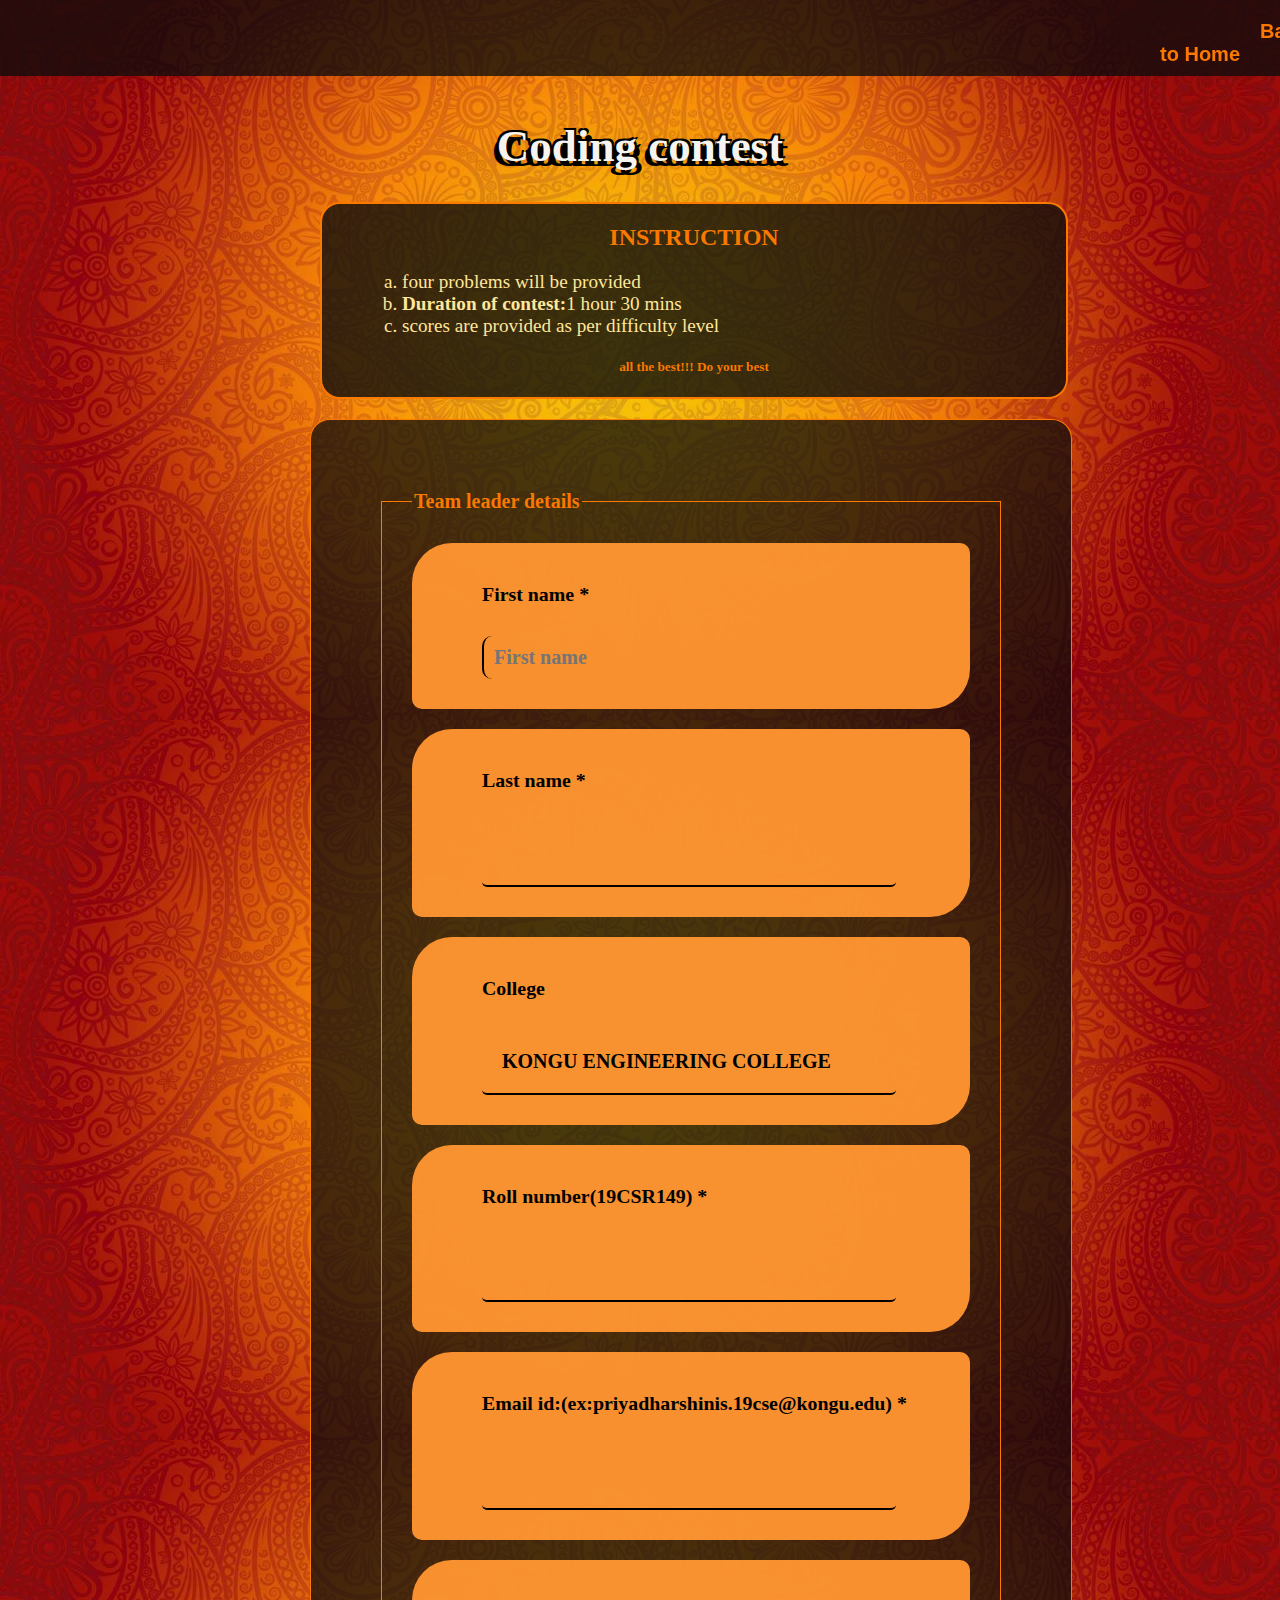
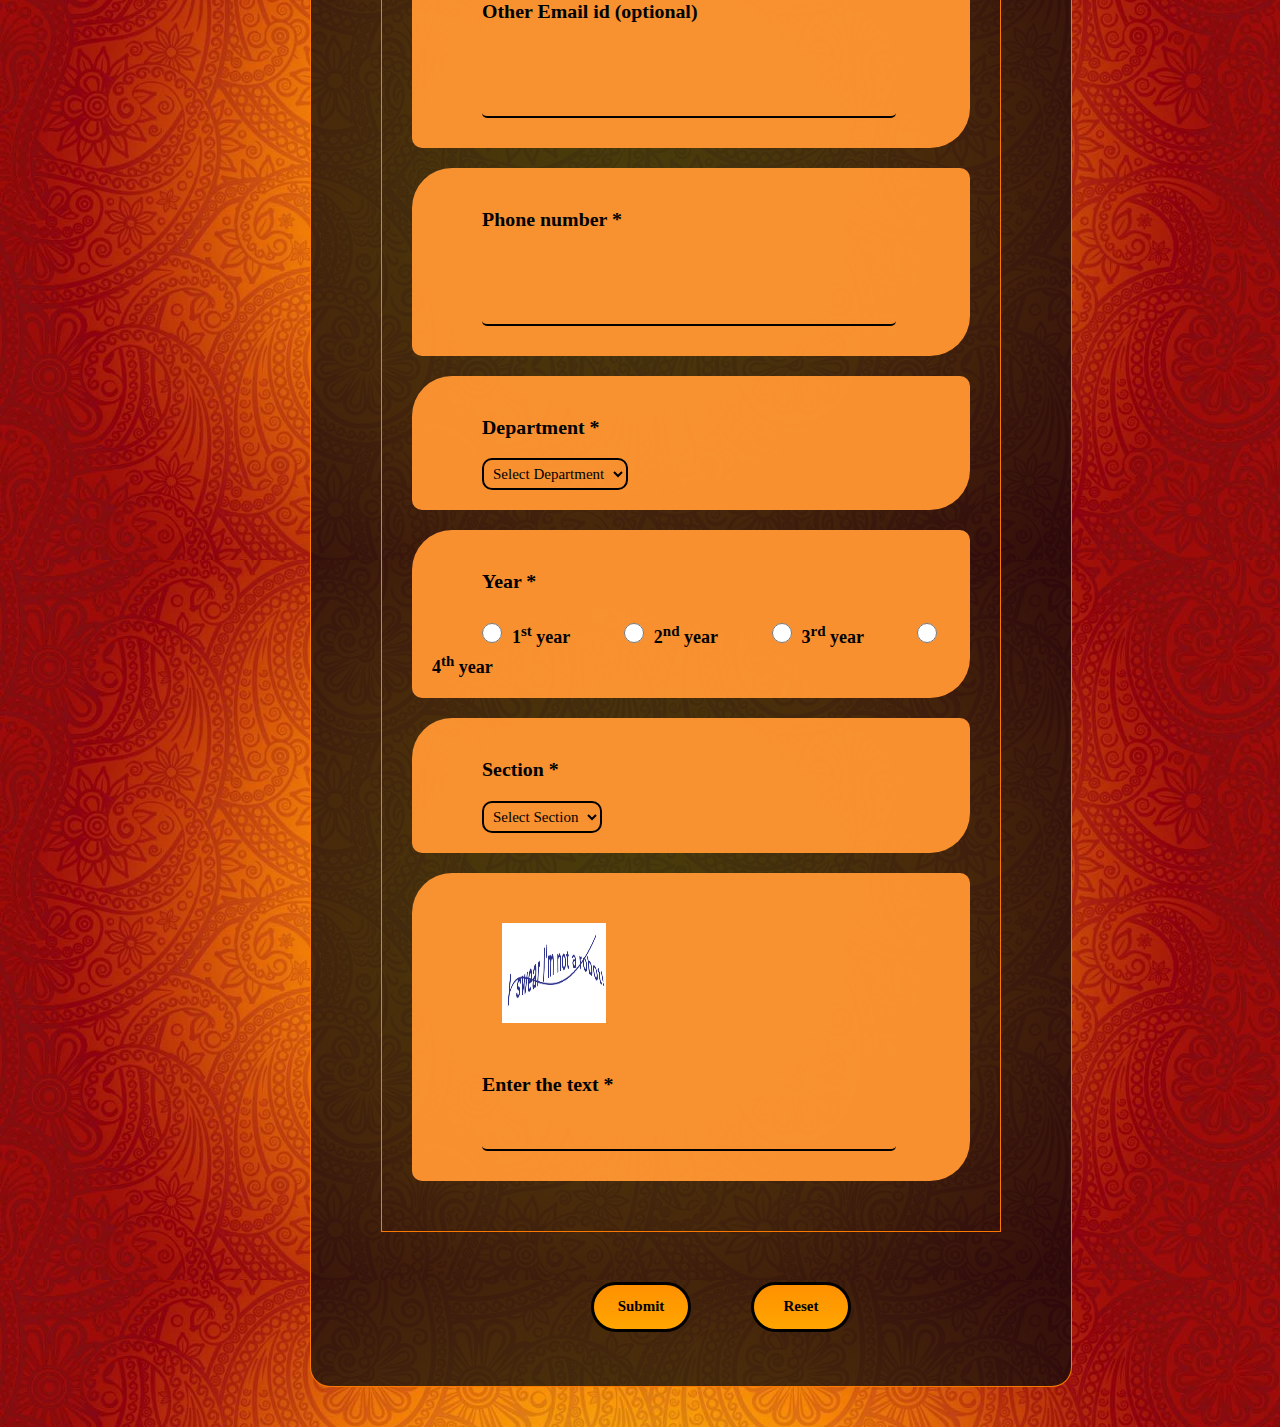
<file: wt lab 3/code_contest.html>
<html>
    <head>
        <title>wt lab_3-event registeration form</title>
        <link rel="stylesheet" href="stylesheet.css">
        <style>
    body{
                margin: 0;
               
                background: url("image/red.jpg") top center repeat-y ;
              
              background-size: 100%;
            }






        </style>
    </head>
    <body>
        <nav class='nav nav_top'>
            
                
            <div class='nav_side'>
                <a href="index.html">Back to Home</a>
                
                
            </div>

    
        </nav>
        
        <div class="container">
            <h1>Coding contest</h1>
            <div class="instruction">
                <h2>INSTRUCTION</h2>
                
                <ol type="a">
                    <li>four problems will be provided</li>
                    <li><b>Duration of contest:</b>1 hour 30 mins</li>
                    <li>scores are provided as per difficulty level</li>
                    
                </ol>
                <h5>all the best!!! Do your best</h5>

            </div>
            <div class="formreg">
                
                    <form>
                        <fieldset>
                            <legend>Team leader details</legend>
                            <div class="in">
                                <div class="text"> <h3>First name *</h3></div>
                            <input type="text" name="fname" id="first_name" tabindex="1" maxlength="30" placeholder="First name" autofocus required>
                            </div>
                            <div class="in">
                                <div class="text"> <h3>Last name *</h3></div>
                                <input type="text" name="lname" id="last_name" tabindex="2" required>
                             </div>
                             <div class="in">
                                <div class="text"> <h3>College</h3></div>
                                <input typ="text" value="KONGU ENGINEERING COLLEGE" placeholder="KONGU ENGINEERING COLLEGE"readonly>
                             </div>
                             <div class="in">
                                <div class="text"> <h3>Roll number(19CSR149) *</h3></div>
                                <input type="text" pattern="[0-9]{2}[A-Za-z]{3}[0-9]{3}" required>
                             </div>
                             <div class="in">
                                <div class="text"> <h3>Email id:(ex:priyadharshinis.19cse@kongu.edu) *</h3></div>
                                <input type="text" pattern="[A-Za-z_.0-9]{3,}@kongu.edu" required>
                             </div>
                             <div class="in">
                                <div class="text"> <h3>Other Email id (optional)</h3></div>
                                <input type="text" pattern="[A-Za-z_.0-9]{3,}@[A-Za-z.]{3,}" >
                             </div>
                             <div class="in">
                                <div class="text"> <h3>Phone number *</h3></div>
                                <input type="tel" pattern="[6789]{1}[0-9]{9}" required>
                             </div>
                             <div class="in">
                                <div class="text"> <h3>Department *</h3></div>
                                <select id="select"required>
                                    <option>Select Department</option>
                                    <option>CSE</option>
                                        <option>ECE</option>
                                        <option>IT</option>
                                        <option>FT</option>
                                        <option>EEE</option>
                                </select><br>
                             </div>
                             <div class="in">
                                <div class="text"> <h3>Year *</h3></div>
                                <div class="year">
                                   <input type="radio" name="year" class="yr"  required><label style="font-size:large;">1<sup>st</sup> year</label>
                                    <input type="radio" name="year" class="yr" required><label style="font-size:large;">2<sup>nd</sup> year</label>
                                    <input type="radio" name="year" class="yr" required><label style="font-size:large;">3<sup>rd</sup> year</label>
                                    <input type="radio" name="year" class="yr" required><label style="font-size:large;">4<sup>th</sup> year</label>
                                   
                                    </div>
                             </div>
                             <div class="in">
                                <div class="text"> <h3>Section *</h3></div>
                                <select id="select"required >
                                    <option>Select Section</option>
                                    <option>A</option>
                                    <option>B</option>
                                    <option>C</option>
                                    <OPTION>D</OPTION>
                                </select><br>
                             </div>
                             <div class="in">
                               
                                <input type="image"  style="border: none;width:20%"alt="recaptcha" src="image/recaptcha.png"height="100px"><br>
                                <div class="text" style="padding: 0px;"> <h3>Enter the text *</h3></div>
                                <input type="texts"style="padding: 0px;" pattern="I swear I'm not a robot!">
                             </div>
                            
                          
                    </fieldset>


                    

                                    
             
             
                    <div class="button"><input type="submit" class="submit">
                        <input type="reset" class="reset"></div>
                           
                    </form>
               
                
               
               
            </div>
        </div>
       
      
        
    </body>
</html>
</file>
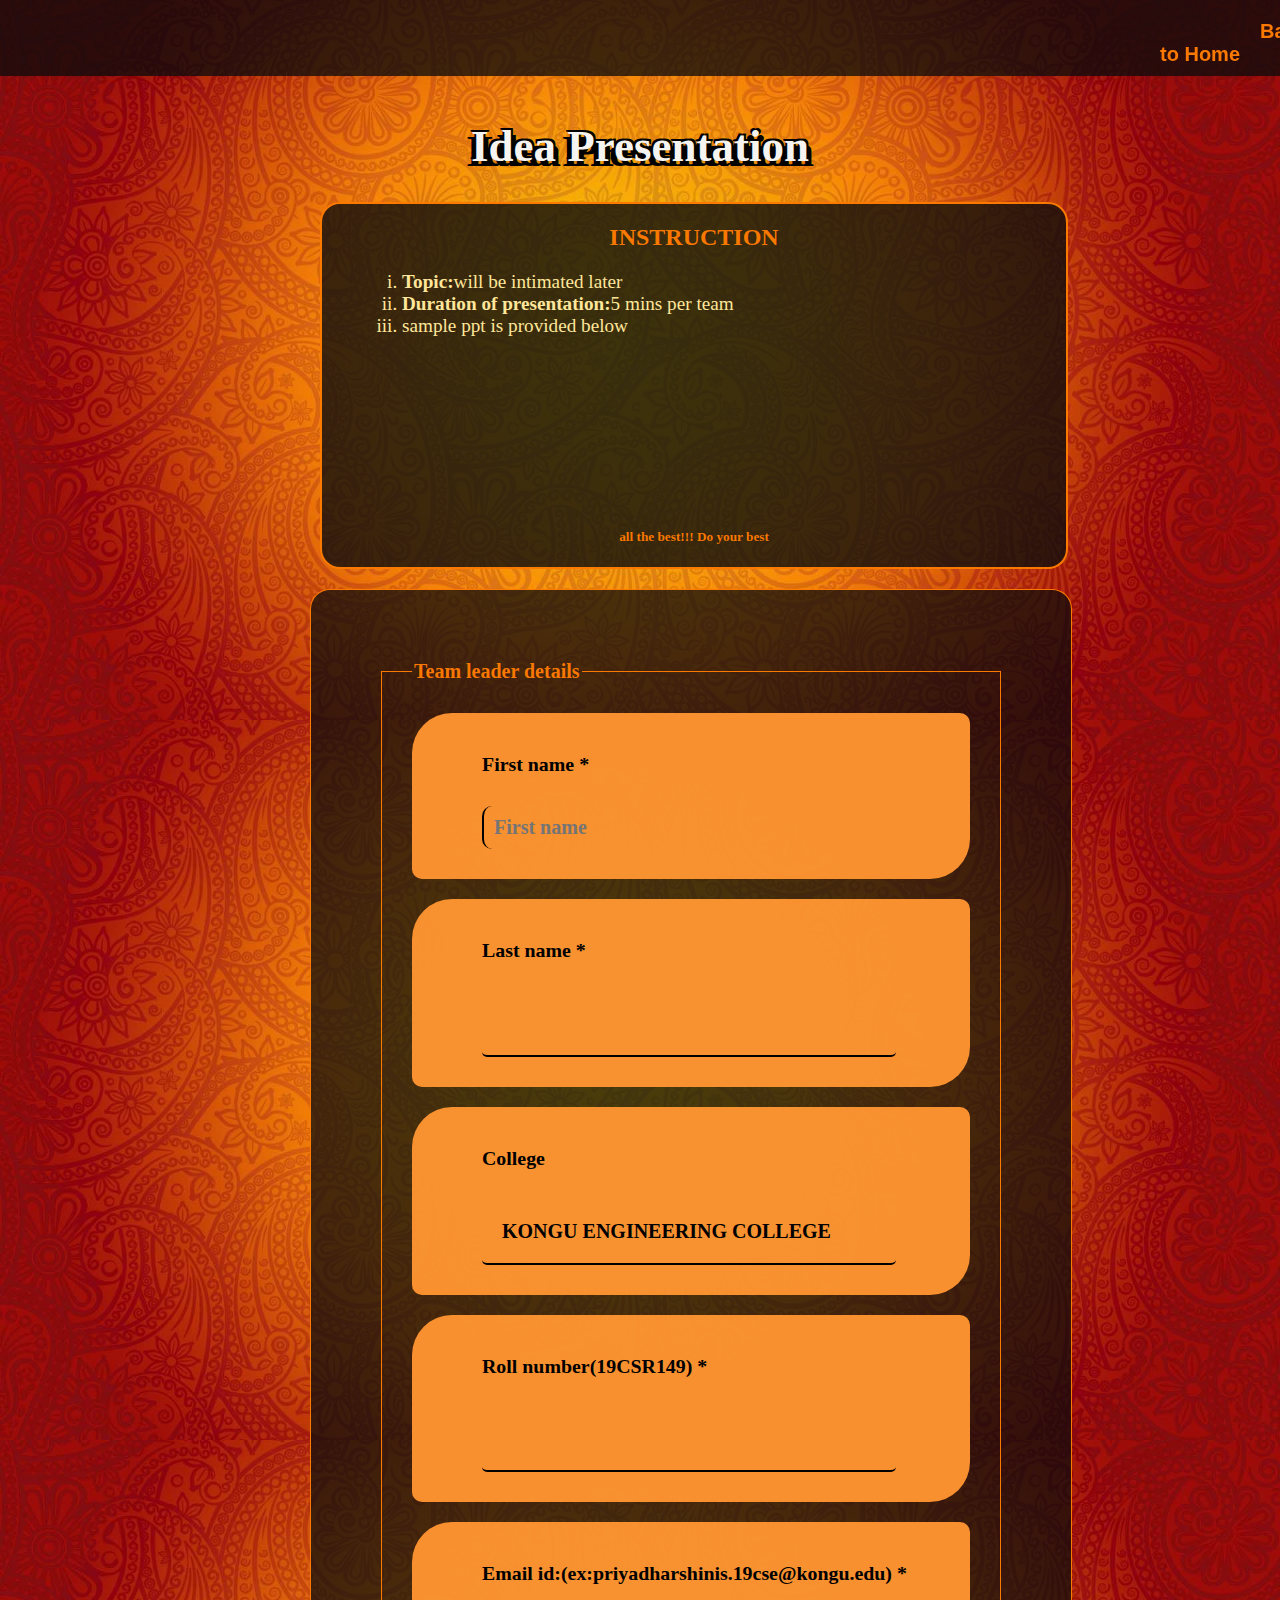
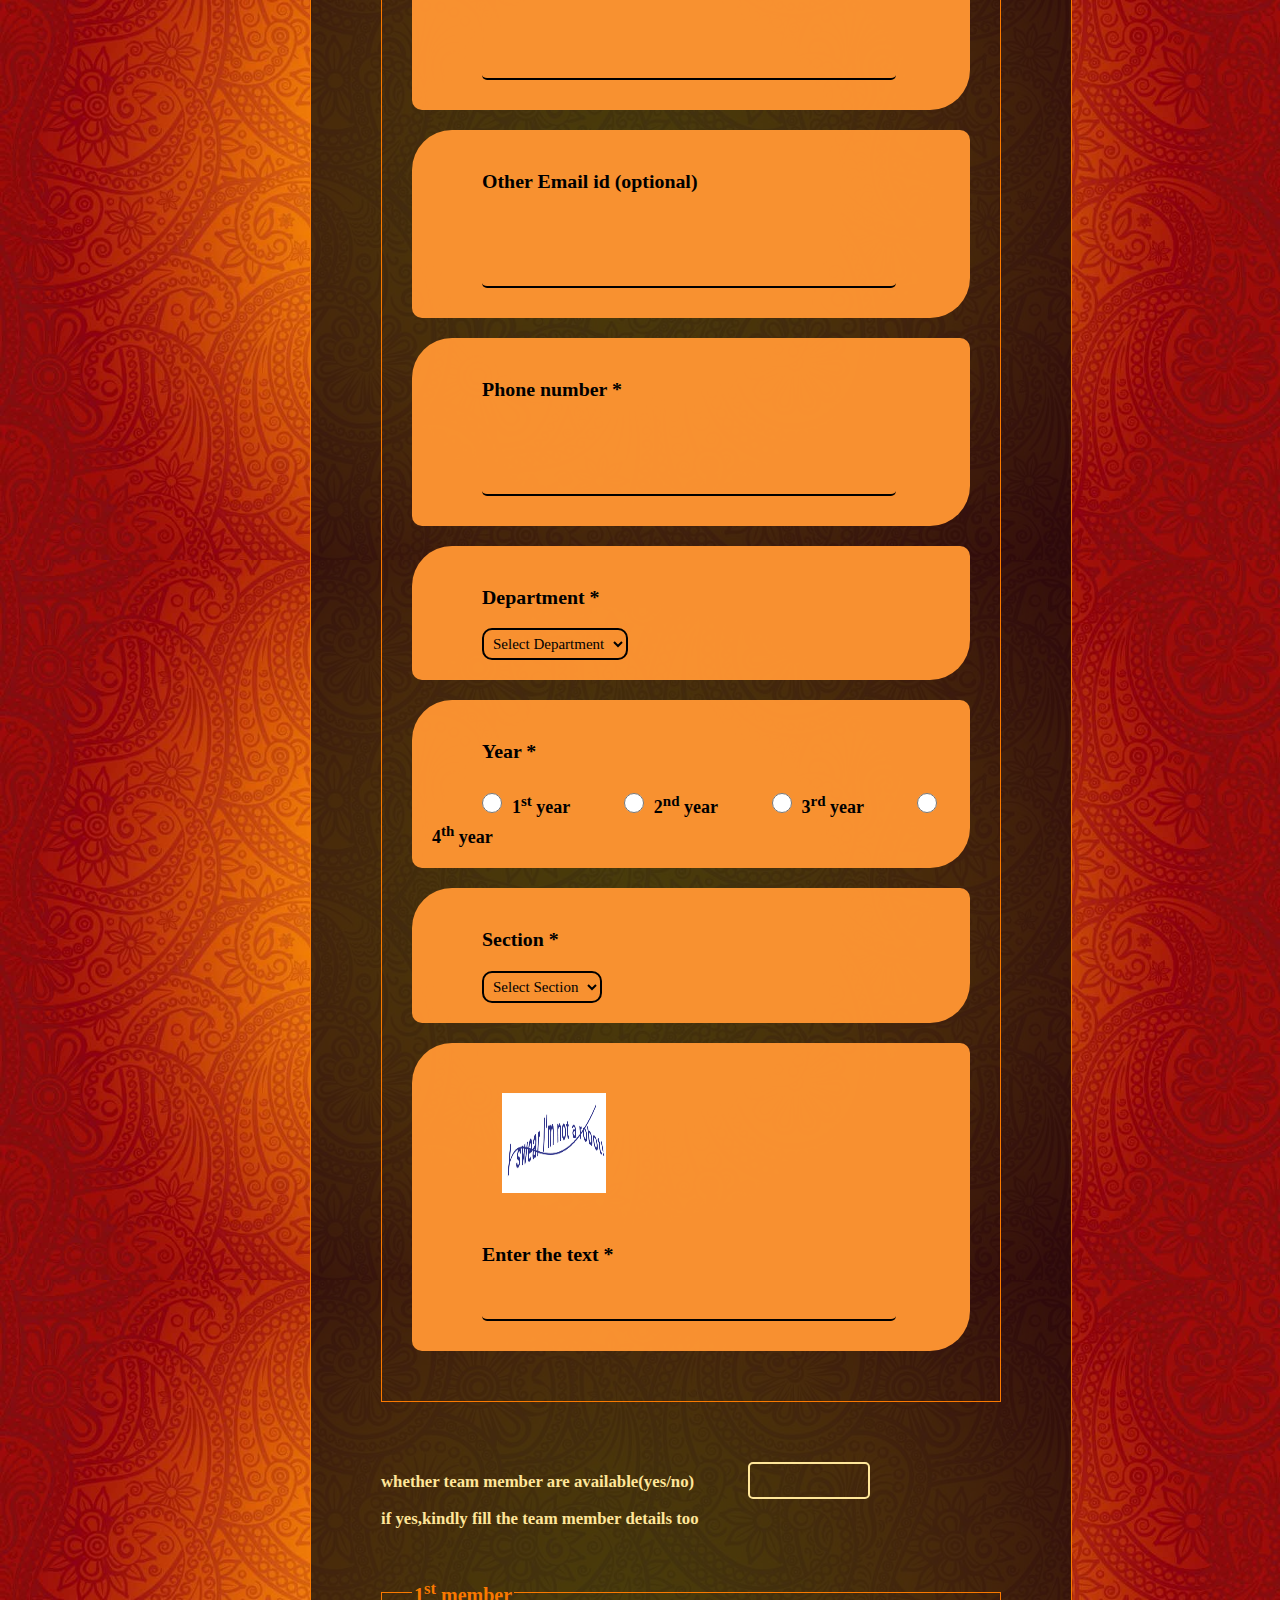
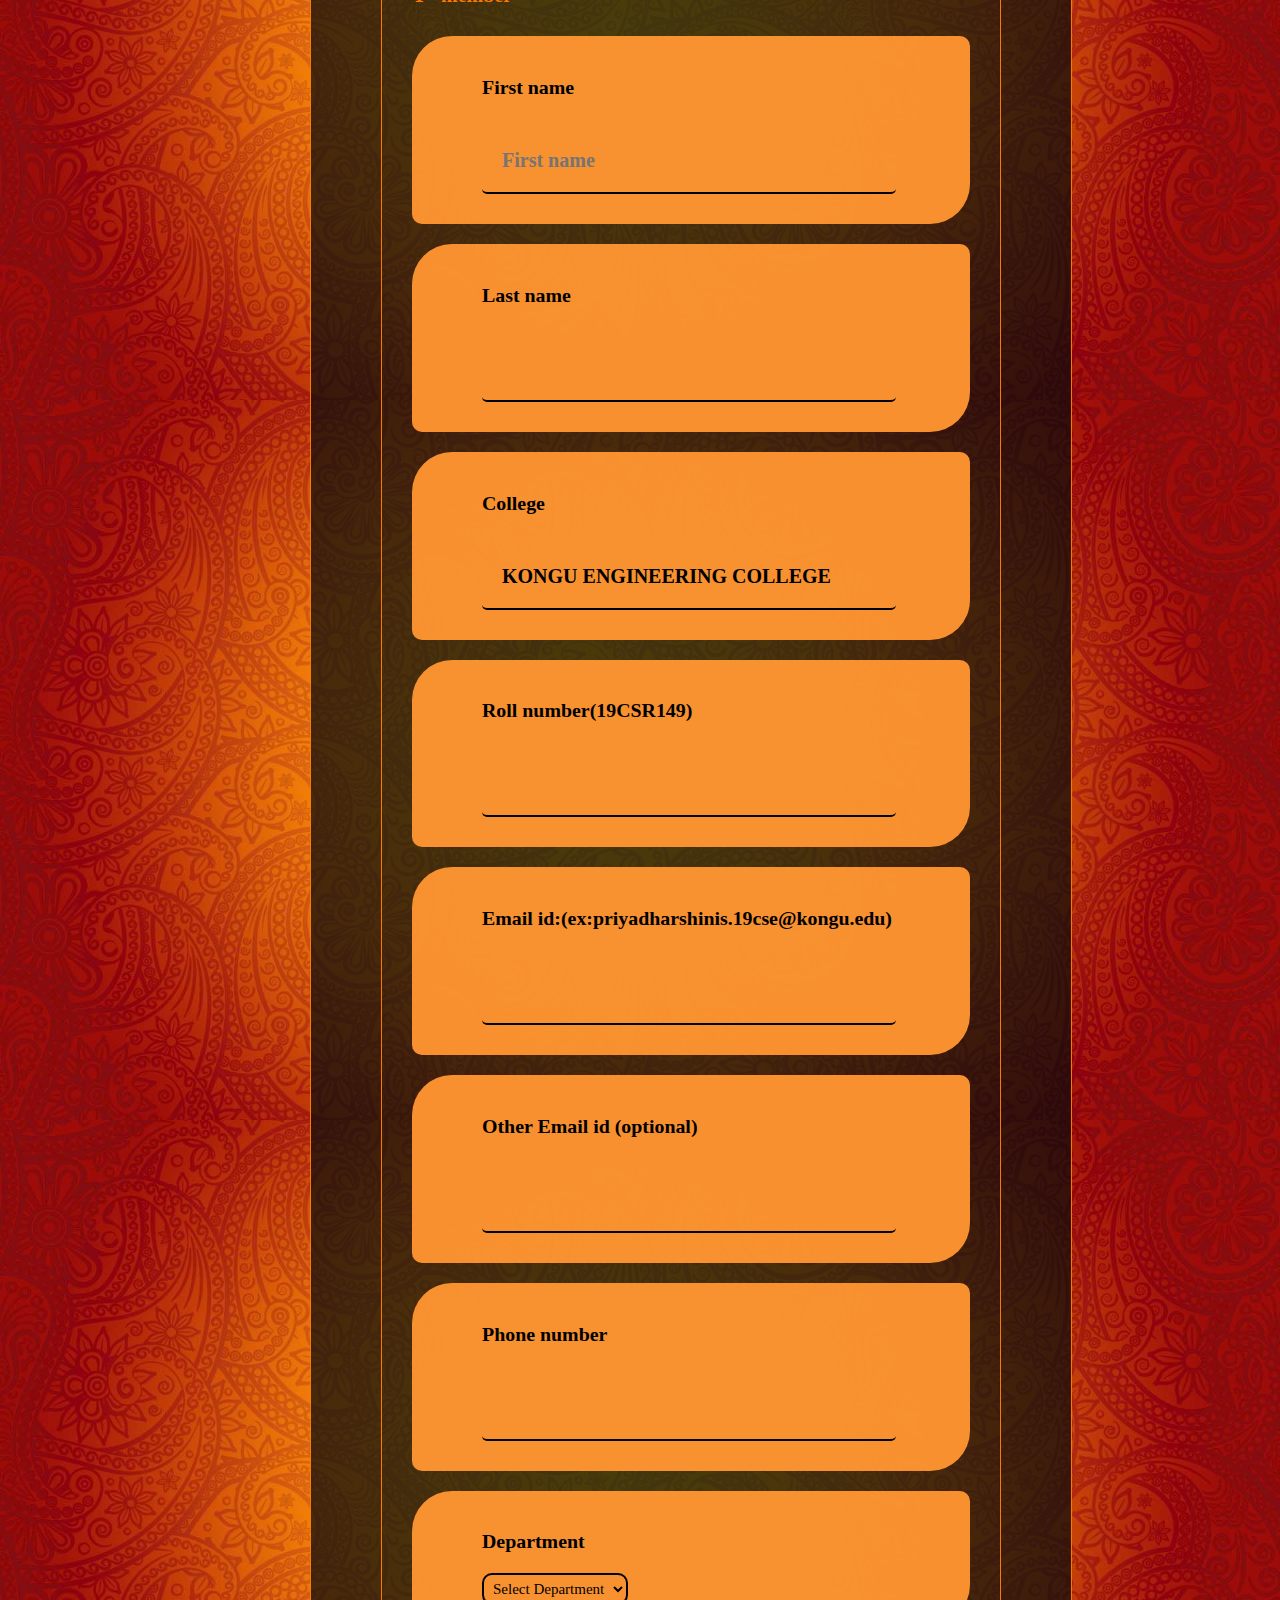
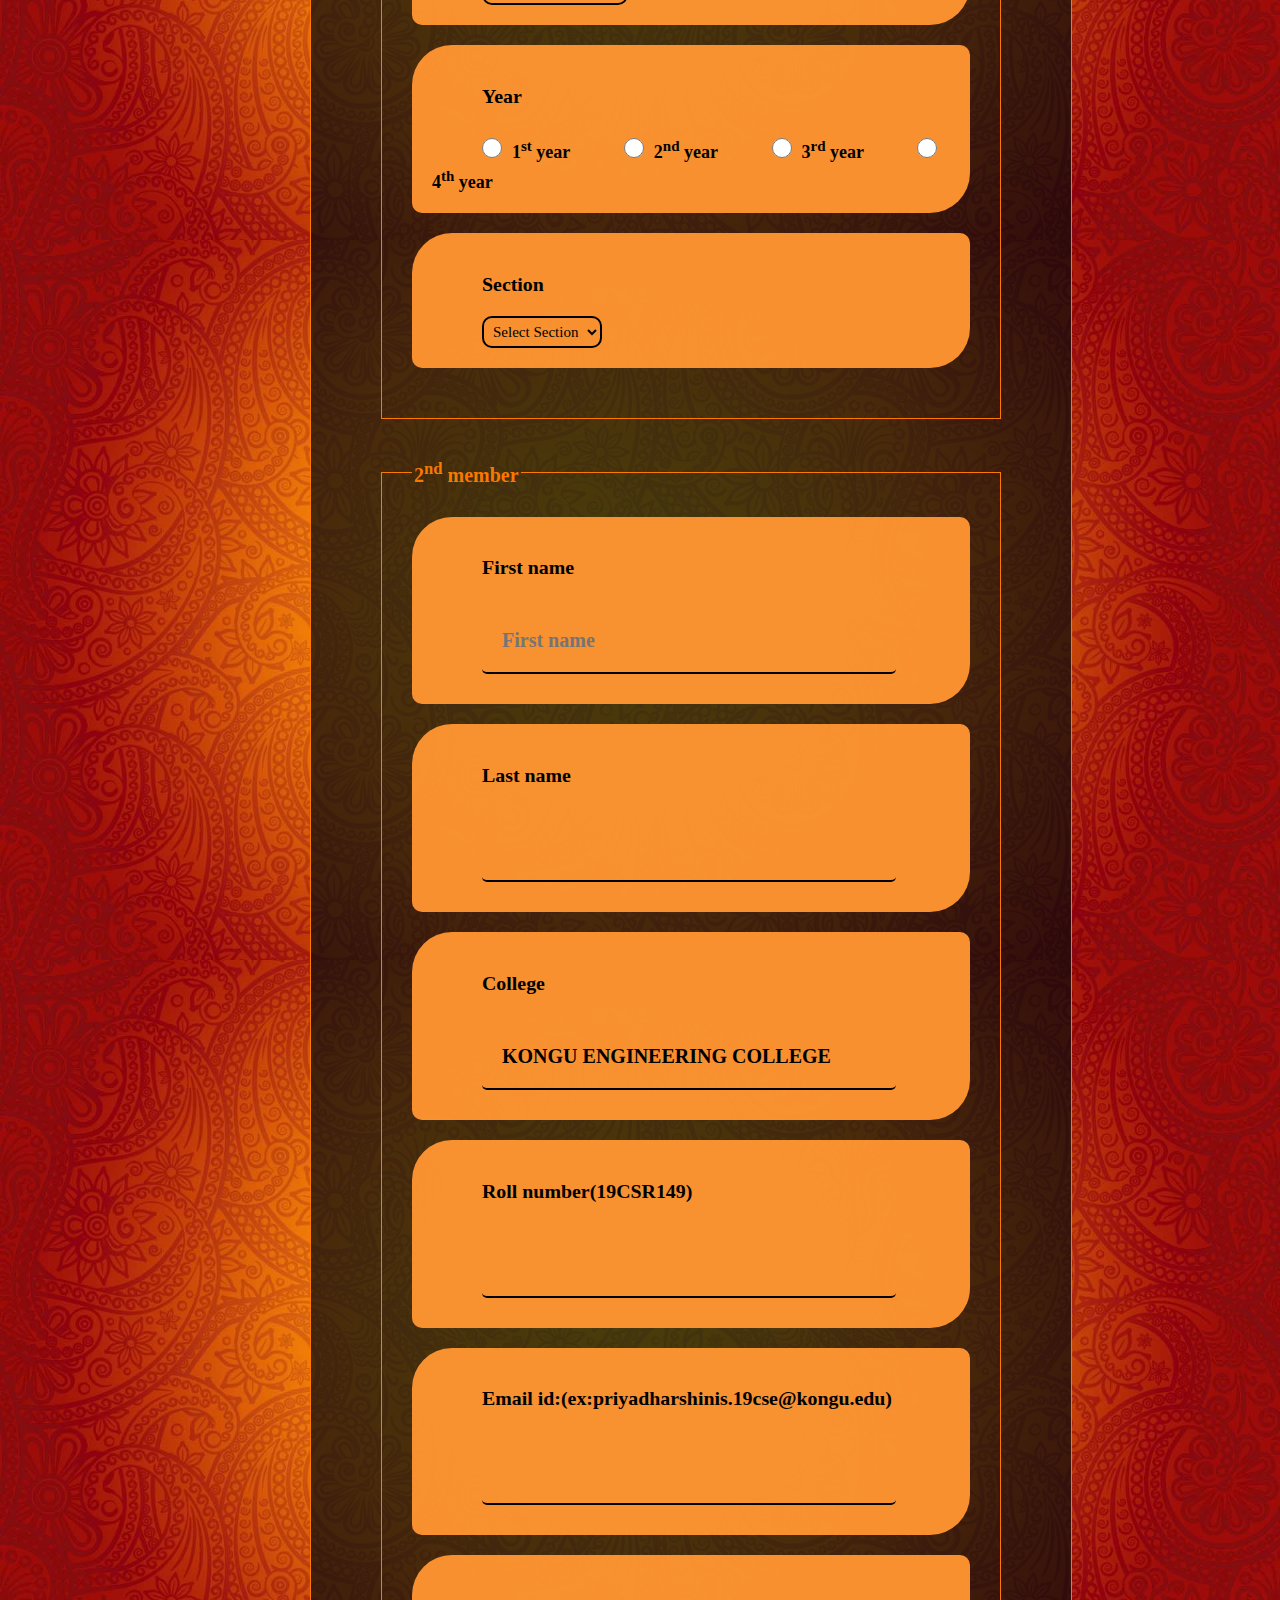
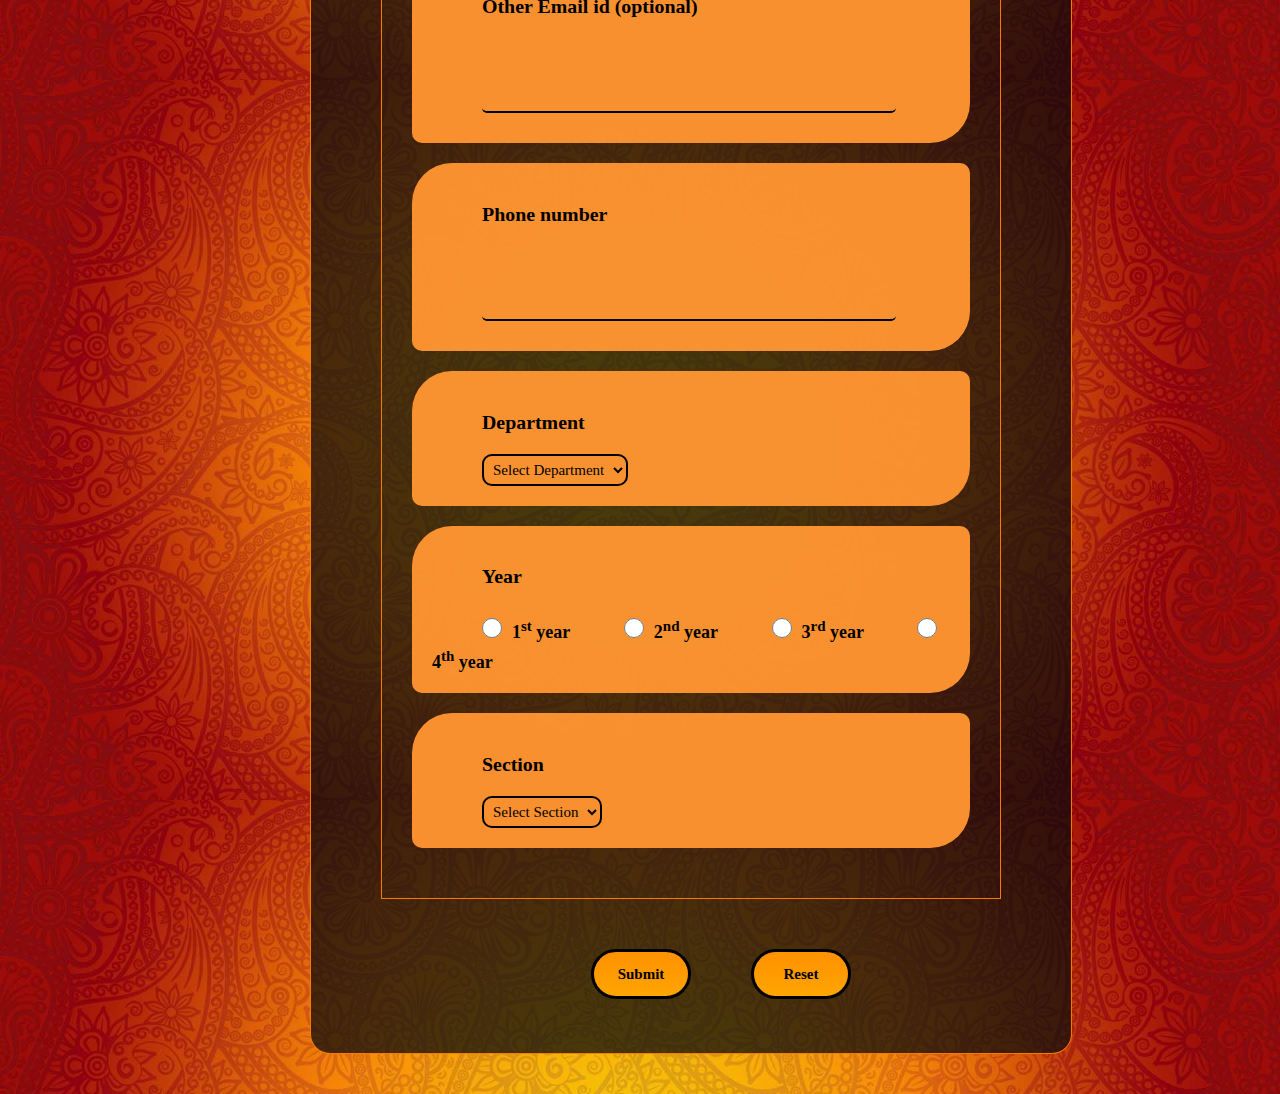
<file: wt lab 3/idea_presentation.html>
<html>
    <head>
        <title>wt lab_3-event registeration form</title>
        <link rel="stylesheet" href="stylesheet.css">
        <style>
    body{
                margin: 0;
               
                background: url("image/red.jpg") top center repeat-y ;
              
              background-size: 100%;
            }
 







embed{
    margin-top: 20px;
    width: 70%;
}
        </style>
    </head>
    <body>
        <nav class='nav nav_top'>
            
                
            <div class='nav_side'>
                <a href="index.html">Back to Home</a>
                
                
            </div>

    
        </nav>
        
        <div class="container">
            <h1>Idea Presentation</h1>
            <div class="instruction">
                <h2>INSTRUCTION</h2>
                <ol type="i">
                    <li><b>Topic:</b>will be intimated later</li>
                    <li><b>Duration of presentation:</b>5 mins per team</li>
                    <li>sample ppt is provided below</li>
                    <embed type="text/html" src="idea_format.pdf">
                    
                </ol>

                <h5>all the best!!! Do your best</h5>
                

            </div>
            
            <div class="formreg">
               
                
                    <form>
                        <fieldset>
                            <legend>Team leader details</legend>
                            <div class="in">
                                <div class="text"> <h3>First name *</h3></div>
                            <input type="text" name="fname" id="first_name" tabindex="1" maxlength="30" placeholder="First name" autofocus required>
                            </div>
                            <div class="in">
                                <div class="text"> <h3>Last name *</h3></div>
                                <input type="text" name="lname" id="last_name" tabindex="2" required>
                             </div>
                             <div class="in">
                                <div class="text"> <h3>College</h3></div>
                                <input typ="text" value="KONGU ENGINEERING COLLEGE" placeholder="KONGU ENGINEERING COLLEGE"readonly>
                             </div>
                             <div class="in">
                                <div class="text"> <h3>Roll number(19CSR149) *</h3></div>
                                <input type="text" pattern="[0-9]{2}[A-Za-z]{3}[0-9]{3}" required>
                             </div>
                             <div class="in">
                                <div class="text"> <h3>Email id:(ex:priyadharshinis.19cse@kongu.edu) *</h3></div>
                                <input type="text" pattern="[A-Za-z_.0-9]{3,}@kongu.edu" required>
                             </div>
                             <div class="in">
                                <div class="text"> <h3>Other Email id (optional)</h3></div>
                                <input type="text" pattern="[A-Za-z_.0-9]{3,}@[A-Za-z.]{3,}" >
                             </div>
                             <div class="in">
                                <div class="text"> <h3>Phone number *</h3></div>
                                <input type="tel" pattern="[6789]{1}[0-9]{9}" required>
                             </div>
                             <div class="in">
                                <div class="text"> <h3>Department *</h3></div>
                                <select id="select"required>
                                    <option>Select Department</option>
                                    <option>CSE</option>
                                        <option>ECE</option>
                                        <option>IT</option>
                                        <option>FT</option>
                                        <option>EEE</option>
                                </select><br>
                             </div>
                             <div class="in">
                                <div class="text"> <h3>Year *</h3></div>
                                <div class="year">
                                   <input type="radio" name="year" class="yr"  required><label style="font-size:large;">1<sup>st</sup> year</label>
                                    <input type="radio" name="year" class="yr" required><label style="font-size:large;">2<sup>nd</sup> year</label>
                                    <input type="radio" name="year" class="yr" required><label style="font-size:large;">3<sup>rd</sup> year</label>
                                    <input type="radio" name="year" class="yr" required><label style="font-size:large;">4<sup>th</sup> year</label>
                                   
                                    </div>
                             </div>
                             <div class="in">
                                <div class="text"> <h3>Section *</h3></div>
                                <select id="select"required >
                                    <option>Select Section</option>
                                    <option>A</option>
                                    <option>B</option>
                                    <option>C</option>
                                    <OPTION>D</OPTION>
                                </select><br>
                             </div>
                             <div class="in">
                               
                                <input type="image"  style="border: none;width:20%"alt="recaptcha" src="image/recaptcha.png"height="100px"><br>
                                <div class="text" style="padding: 0px;"> <h3>Enter the text *</h3></div>
                                <input type="texts"style="padding: 0px;" pattern="I swear I'm not a robot!">
                             </div>
                            
                          
                    </fieldset>

                    <div class="member">
                        <h4>whether team member are available(yes/no)
                            <input type="text" pattern="[Yy]es|[Nn]o"><br>
                            if yes,kindly fill the team member details too<br></h4>
                            </div>

                            
                             
                                 
                                 <fieldset>
                                     <legend>1<sup>st</sup> member</legend>
                                     
                                     <div class="in">
                                        <div class="text"> <h3>First name</h3></div>
                                    <input type="text" name="fname" id="first_name" tabindex="1" maxlength="30" placeholder="First name" autofocus>
                                    </div>
                                    <div class="in">
                                        <div class="text"> <h3>Last name</h3></div>
                                        <input type="text" name="lname" id="last_name" tabindex="2" >
                                     </div>
                                     <div class="in">
                                        <div class="text"> <h3>College</h3></div>
                                        <input typ="text" value="KONGU ENGINEERING COLLEGE" placeholder="KONGU ENGINEERING COLLEGE"readonly>
                                     </div>
                                     <div class="in">
                                        <div class="text"> <h3>Roll number(19CSR149)</h3></div>
                                        <input type="text" pattern="[0-9]{2}[A-Za-z]{3}[0-9]{3}">
                                     </div>
                                     <div class="in">
                                        <div class="text"> <h3>Email id:(ex:priyadharshinis.19cse@kongu.edu)</h3></div>
                                        <input type="text" pattern="[A-Za-z_.0-9]{3,}@kongu.edu">
                                     </div>
                                     <div class="in">
                                        <div class="text"> <h3>Other Email id (optional)</h3></div>
                                        <input type="text" pattern="[A-Za-z_.0-9]{3,}@[A-Za-z.]{3,}" >
                                     </div>
                                     <div class="in">
                                        <div class="text"> <h3>Phone number</h3></div>
                                        <input type="tel" pattern="[6789]{1}[0-9]{9}" >
                                     </div>
                                     <div class="in">
                                        <div class="text"> <h3>Department</h3></div>
                                        <select id="select">
                                            <option>Select Department</option>
                                            <option>CSE</option>
                                                <option>ECE</option>
                                                <option>IT</option>
                                                <option>FT</option>
                                                <option>EEE</option>
                                        </select><br>
                                     </div>
                                     <div class="in">
                                        <div class="text"> <h3>Year</h3></div>
                                        <div class="year">
                                           <input type="radio" name="year" class="yr"><label style="font-size:large;">1<sup>st</sup> year</label>
                                            <input type="radio" name="year" class="yr"><label style="font-size:large;">2<sup>nd</sup> year</label>
                                            <input type="radio" name="year" class="yr"><label style="font-size:large;">3<sup>rd</sup> year</label>
                                            <input type="radio" name="year" class="yr" ><label style="font-size:large;">4<sup>th</sup> year</label>
                                           
                                            </div>
                                     </div>
                                     <div class="in">
                                        <div class="text"> <h3>Section</h3></div>
                                        <select id="select">
                                            <option>Select Section</option>
                                            <option>A</option>
                                            <option>B</option>
                                            <option>C</option>
                                            <OPTION>D</OPTION>
                                        </select><br>
                                     </div>
                                 </fieldset>


                                 <fieldset>
                                    <legend>2<sup>nd</sup> member</legend>
                                    <div class="in">
                                        <div class="text"> <h3>First name</h3></div>
                                    <input type="text" name="fname" id="first_name" tabindex="1" maxlength="30" placeholder="First name" autofocus>
                                    </div>
                                    <div class="in">
                                        <div class="text"> <h3>Last name</h3></div>
                                        <input type="text" name="lname" id="last_name" tabindex="2" >
                                     </div>
                                     <div class="in">
                                        <div class="text"> <h3>College</h3></div>
                                        <input typ="text" value="KONGU ENGINEERING COLLEGE" placeholder="KONGU ENGINEERING COLLEGE"readonly>
                                     </div>
                                     <div class="in">
                                        <div class="text"> <h3>Roll number(19CSR149)</h3></div>
                                        <input type="text" pattern="[0-9]{2}[A-Za-z]{3}[0-9]{3}">
                                     </div>
                                     <div class="in">
                                        <div class="text"> <h3>Email id:(ex:priyadharshinis.19cse@kongu.edu)</h3></div>
                                        <input type="text" pattern="[A-Za-z_.0-9]{3,}@kongu.edu">
                                     </div>
                                     <div class="in">
                                        <div class="text"> <h3>Other Email id (optional)</h3></div>
                                        <input type="text" pattern="[A-Za-z_.0-9]{3,}@[A-Za-z.]{3,}" >
                                     </div>
                                     <div class="in">
                                        <div class="text"> <h3>Phone number</h3></div>
                                        <input type="tel" pattern="[6789]{1}[0-9]{9}" >
                                     </div>
                                     <div class="in">
                                        <div class="text"> <h3>Department</h3></div>
                                        <select id="select">
                                            <option>Select Department</option>
                                            <option>CSE</option>
                                                <option>ECE</option>
                                                <option>IT</option>
                                                <option>FT</option>
                                                <option>EEE</option>
                                        </select><br>
                                     </div>
                                     <div class="in">
                                        <div class="text"> <h3>Year</h3></div>
                                        <div class="year">
                                           <input type="radio" name="year" class="yr"><label style="font-size:large;">1<sup>st</sup> year</label>
                                            <input type="radio" name="year" class="yr"><label style="font-size:large;">2<sup>nd</sup> year</label>
                                            <input type="radio" name="year" class="yr"><label style="font-size:large;">3<sup>rd</sup> year</label>
                                            <input type="radio" name="year" class="yr" ><label style="font-size:large;">4<sup>th</sup> year</label>
                                           
                                            </div>
                                     </div>
                                     <div class="in">
                                        <div class="text"> <h3>Section</h3></div>
                                        <select id="select">
                                            <option>Select Section</option>
                                            <option>A</option>
                                            <option>B</option>
                                            <option>C</option>
                                            <OPTION>D</OPTION>
                                        </select><br>
                                     </div>
                                </fieldset>

                                    

             
             
                                <div class="button"><input type="submit" class="submit">
                                    <input type="reset" class="reset"></div>
                           
                    </form>
               
                
               
               
            </div>
        </div>
       
      
        
    </body>
</html>
</file>
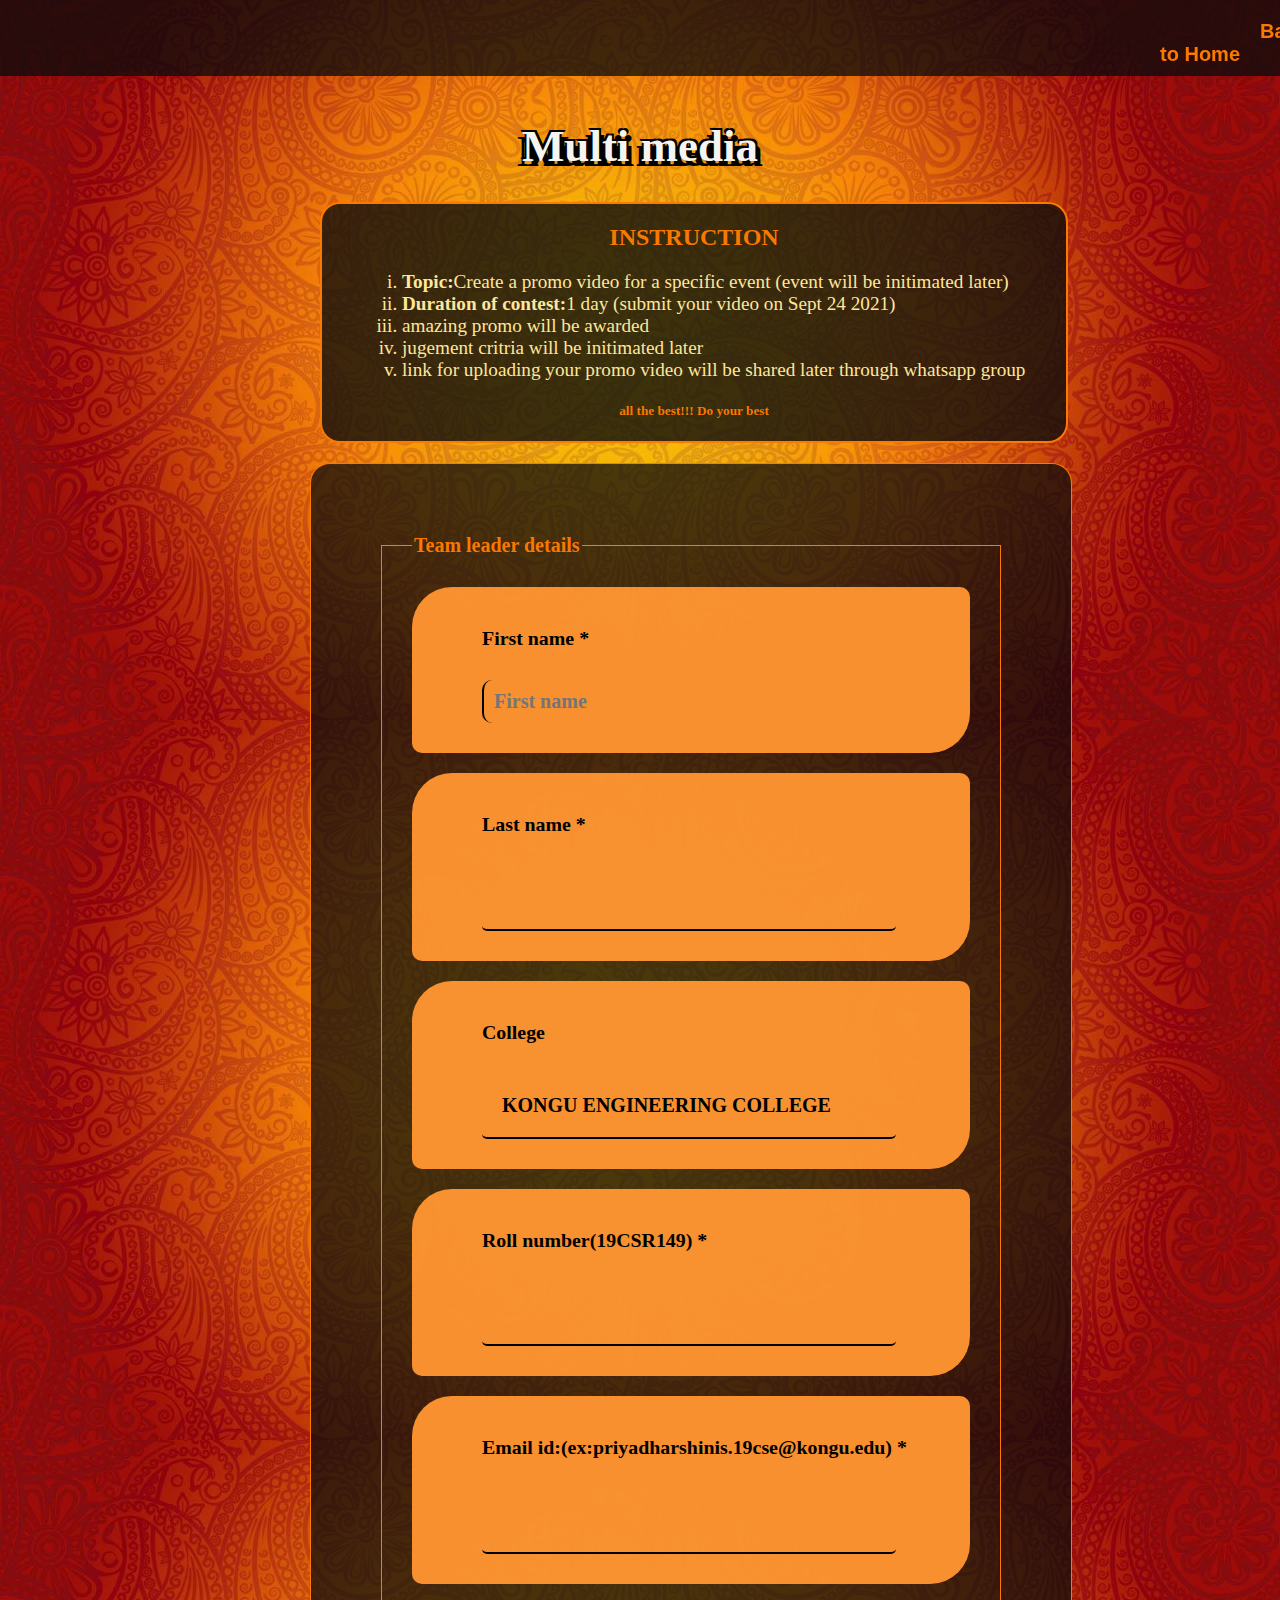
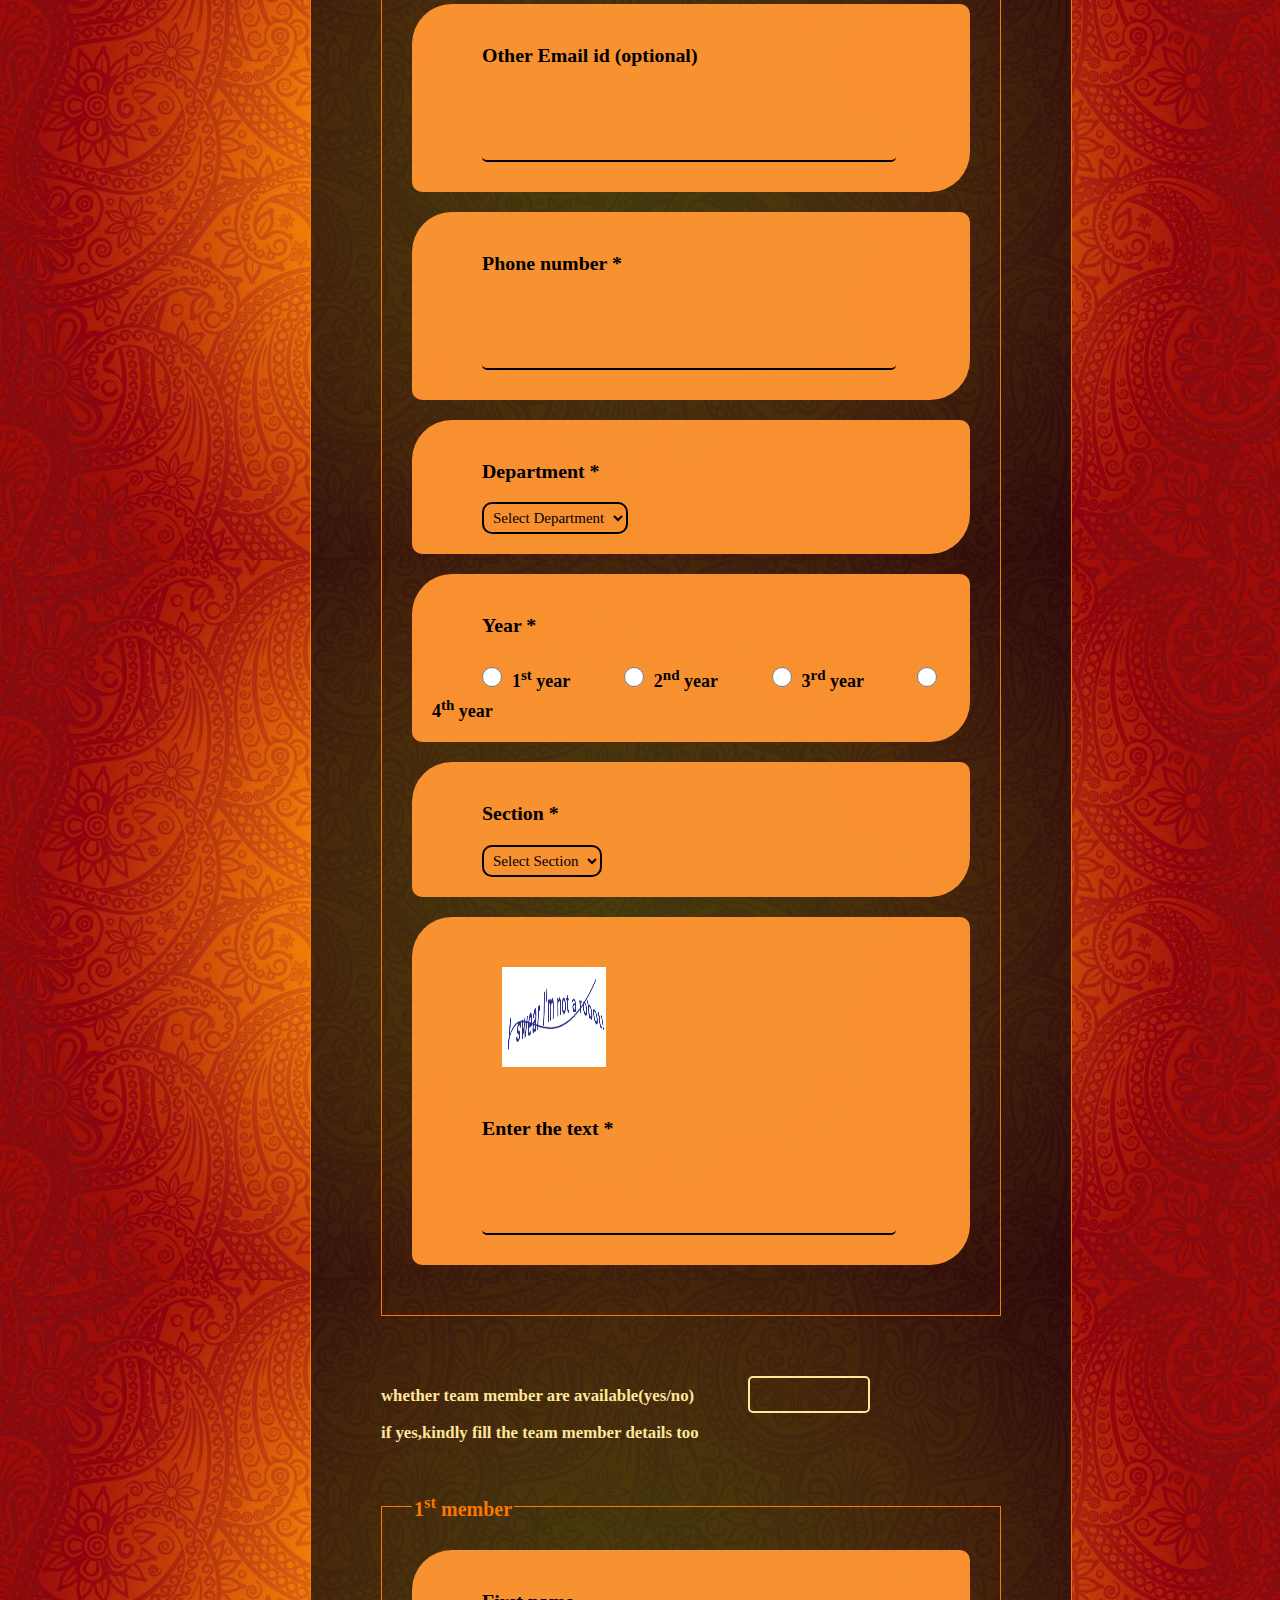
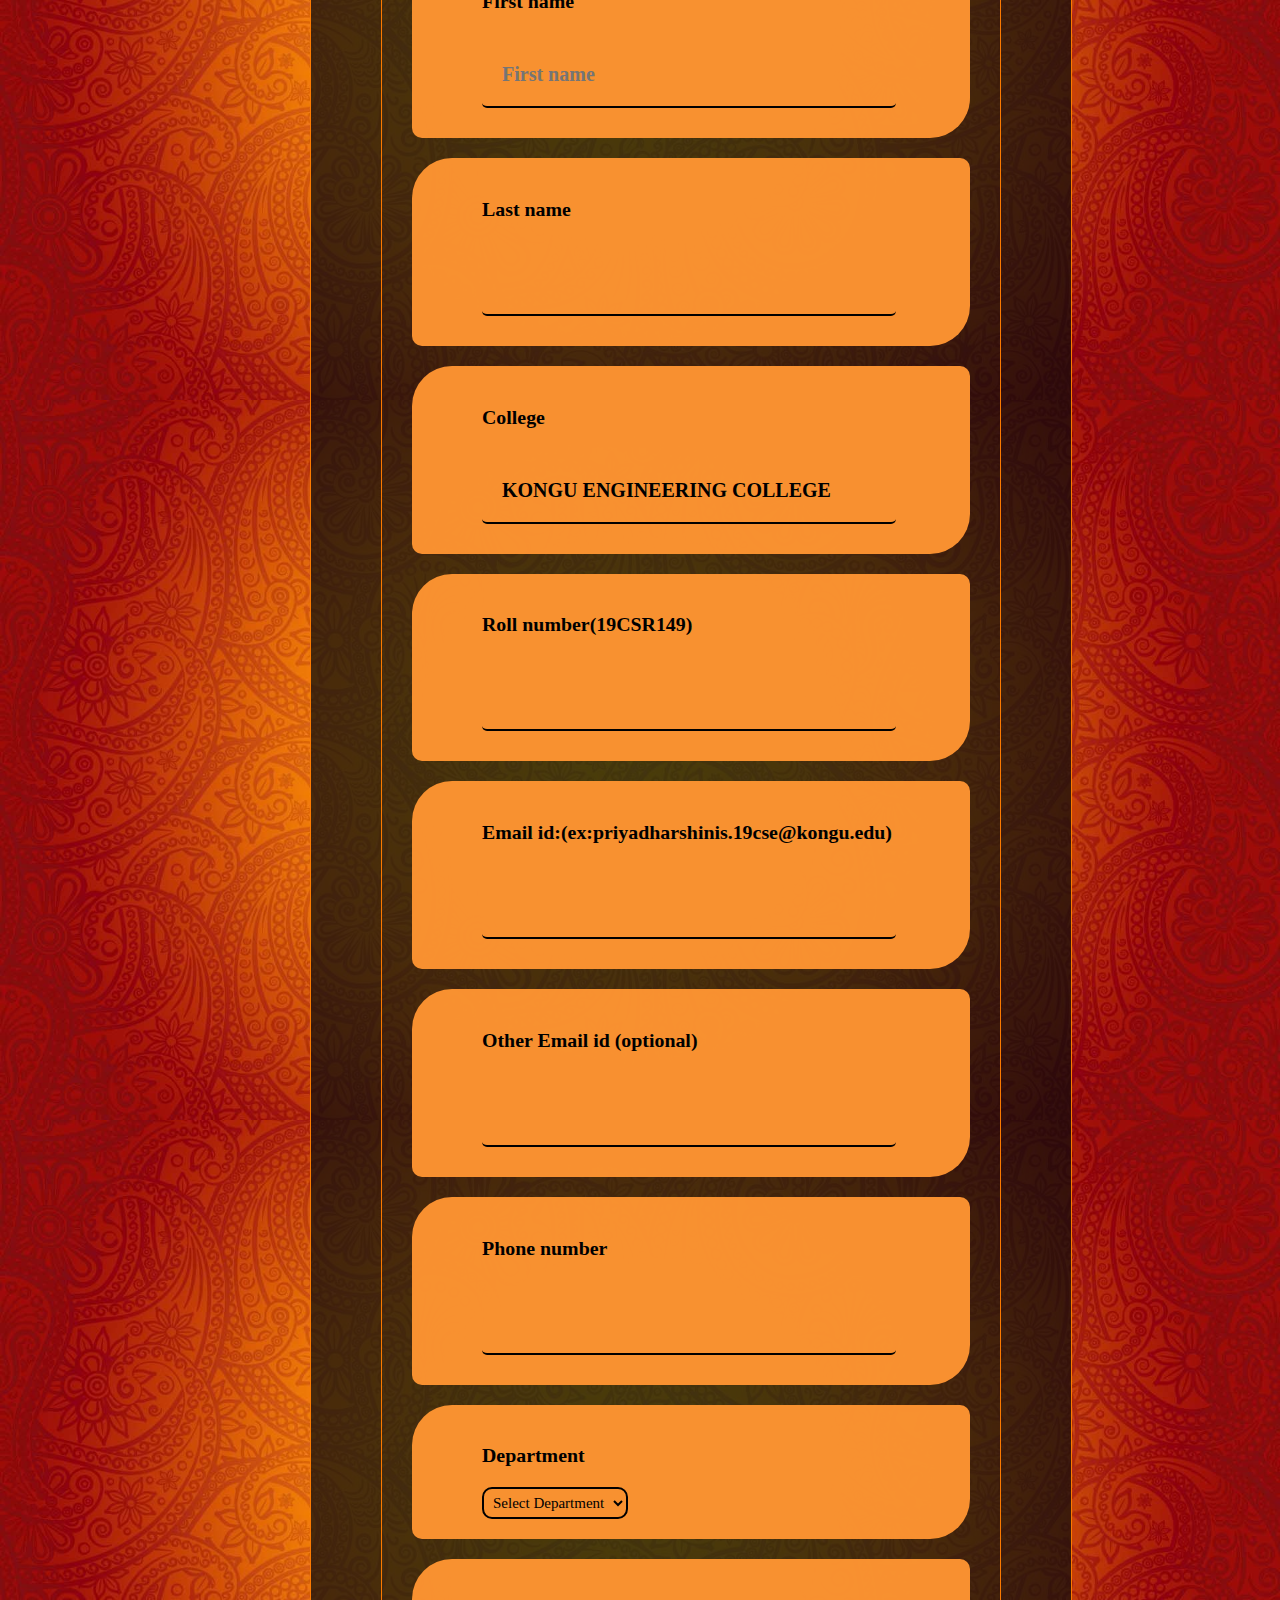
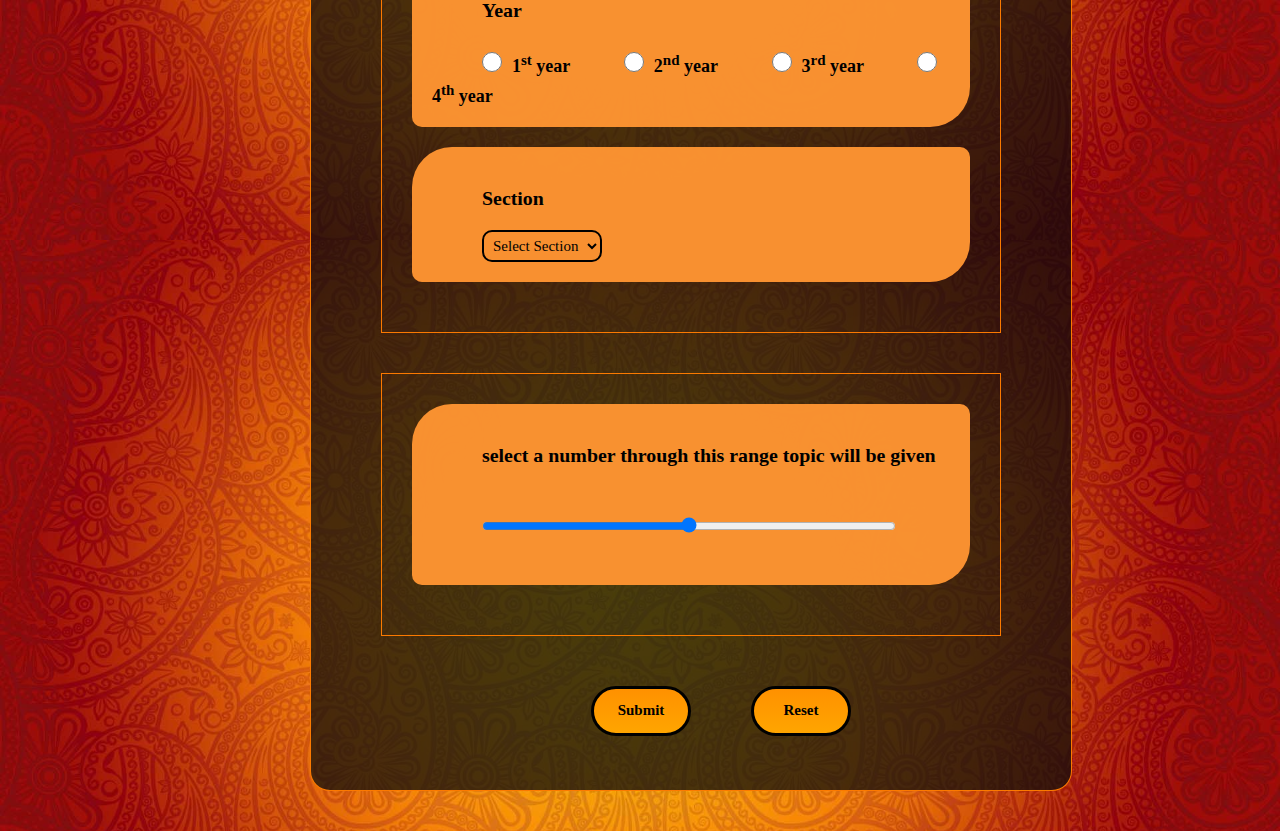
<file: wt lab 3/multi_media.html>
<html>
    <head>
        <title>wt lab_3-event registeration form</title>
        <link rel="stylesheet" href="stylesheet.css">
        <style>
    body{
                margin: 0;
                background: url("image/red.jpg") top center repeat-y ;
              
              background-size: 100%;
            }








        </style>
    </head>
    <body>
        <nav class='nav nav_top'>
            
                
            <div class='nav_side'>
                <a href="index.html">Back to Home</a>
                
                
            </div>

    
        </nav>
        
        <div class="container">
            <h1>Multi media</h1>
            <div class="instruction">
                <h2>INSTRUCTION</h2>
                <ol type="i">
                    <li><b>Topic:</b>Create a promo video for a specific event (event will be initimated later)</li>
                    <li><b>Duration of contest:</b>1 day (submit your video on Sept 24 2021)</li>
                    <li>amazing promo will be awarded</li>
                    <li>jugement critria will be initimated later</li>
                    <li>link for uploading your promo video will be shared later through whatsapp group</li>
                    
                </ol>
                <h5>all the best!!! Do your best</h5>

            </div>
            <div class="formreg">
                
                    <form>
                        <fieldset>
                            <legend>Team leader details</legend>
                            <div class="in">
                                <div class="text"> <h3>First name *</h3></div>
                            <input type="text" name="fname" id="first_name" tabindex="1" maxlength="30" placeholder="First name" autofocus required>
                            </div>
                            <div class="in">
                                <div class="text"> <h3>Last name *</h3></div>
                                <input type="text" name="lname" id="last_name" tabindex="2" required>
                             </div>
                             <div class="in">
                                <div class="text"> <h3>College</h3></div>
                                <input typ="text" value="KONGU ENGINEERING COLLEGE" placeholder="KONGU ENGINEERING COLLEGE"readonly>
                             </div>
                             <div class="in">
                                <div class="text"> <h3>Roll number(19CSR149) *</h3></div>
                                <input type="text" pattern="[0-9]{2}[A-Za-z]{3}[0-9]{3}" required>
                             </div>
                             <div class="in">
                                <div class="text"> <h3>Email id:(ex:priyadharshinis.19cse@kongu.edu) *</h3></div>
                                <input type="text" pattern="[A-Za-z_.0-9]{3,}@kongu.edu" required>
                             </div>
                             <div class="in">
                                <div class="text"> <h3>Other Email id (optional)</h3></div>
                                <input type="text" pattern="[A-Za-z_.0-9]{3,}@[A-Za-z.]{3,}" >
                             </div>
                             <div class="in">
                                <div class="text"> <h3>Phone number *</h3></div>
                                <input type="tel" pattern="[6789]{1}[0-9]{9}" required>
                             </div>
                             <div class="in">
                                <div class="text"> <h3>Department *</h3></div>
                                <select id="select"required>
                                    <option>Select Department</option>
                                    <option>CSE</option>
                                        <option>ECE</option>
                                        <option>IT</option>
                                        <option>FT</option>
                                        <option>EEE</option>
                                </select><br>
                             </div>
                             <div class="in">
                                <div class="text"> <h3>Year *</h3></div>
                                <div class="year">
                                   <input type="radio" name="year" class="yr"  required><label style="font-size:large;">1<sup>st</sup> year</label>
                                    <input type="radio" name="year" class="yr" required><label style="font-size:large;">2<sup>nd</sup> year</label>
                                    <input type="radio" name="year" class="yr" required><label style="font-size:large;">3<sup>rd</sup> year</label>
                                    <input type="radio" name="year" class="yr" required><label style="font-size:large;">4<sup>th</sup> year</label>
                                   
                                    </div>
                             </div>
                             <div class="in">
                                <div class="text"> <h3>Section *</h3></div>
                                <select id="select"required >
                                    <option>Select Section</option>
                                    <option>A</option>
                                    <option>B</option>
                                    <option>C</option>
                                    <OPTION>D</OPTION>
                                </select><br>
                             </div>
                             <div class="in">
                               
                                <input type="image"  style="border: none;width:20%"alt="recaptcha" src="image/recaptcha.png"height="100px"><br>
                                <div class="text" style="padding: 0px;"> <h3>Enter the text *</h3></div>
                                <input type="texts" pattern="I swear I'm not a robot!">
                             </div>
                            
                          
                    </fieldset>


                    <div class="member">
                        <h4>whether team member are available(yes/no)
                            <input type="text" pattern="[Yy]es|[Nn]o"><br>
                            if yes,kindly fill the team member details too<br></h4>
                            </div>
                            <fieldset>
                                <legend>1<sup>st</sup> member</legend>
                                
                                <div class="in">
                                    <div class="text"> <h3>First name</h3></div>
                                <input type="text" name="fname" id="first_name" tabindex="1" maxlength="30" placeholder="First name" autofocus>
                                </div>
                                <div class="in">
                                    <div class="text"> <h3>Last name</h3></div>
                                    <input type="text" name="lname" id="last_name" tabindex="2" >
                                 </div>
                                 <div class="in">
                                    <div class="text"> <h3>College</h3></div>
                                    <input typ="text" value="KONGU ENGINEERING COLLEGE" placeholder="KONGU ENGINEERING COLLEGE"readonly>
                                 </div>
                                 <div class="in">
                                    <div class="text"> <h3>Roll number(19CSR149)</h3></div>
                                    <input type="text" pattern="[0-9]{2}[A-Za-z]{3}[0-9]{3}">
                                 </div>
                                 <div class="in">
                                    <div class="text"> <h3>Email id:(ex:priyadharshinis.19cse@kongu.edu)</h3></div>
                                    <input type="text" pattern="[A-Za-z_.0-9]{3,}@kongu.edu">
                                 </div>
                                 <div class="in">
                                    <div class="text"> <h3>Other Email id (optional)</h3></div>
                                    <input type="text" pattern="[A-Za-z_.0-9]{3,}@[A-Za-z.]{3,}" >
                                 </div>
                                 <div class="in">
                                    <div class="text"> <h3>Phone number</h3></div>
                                    <input type="tel" pattern="[6789]{1}[0-9]{9}" >
                                 </div>
                                 <div class="in">
                                    <div class="text"> <h3>Department</h3></div>
                                    <select id="select">
                                        <option>Select Department</option>
                                        <option>CSE</option>
                                            <option>ECE</option>
                                            <option>IT</option>
                                            <option>FT</option>
                                            <option>EEE</option>
                                    </select><br>
                                 </div>
                                 <div class="in">
                                    <div class="text"> <h3>Year</h3></div>
                                    <div class="year">
                                       <input type="radio" name="year" class="yr"><label style="font-size:large;">1<sup>st</sup> year</label>
                                        <input type="radio" name="year" class="yr"><label style="font-size:large;">2<sup>nd</sup> year</label>
                                        <input type="radio" name="year" class="yr"><label style="font-size:large;">3<sup>rd</sup> year</label>
                                        <input type="radio" name="year" class="yr" ><label style="font-size:large;">4<sup>th</sup> year</label>
                                       
                                        </div>
                                 </div>
                                 <div class="in">
                                    <div class="text"> <h3>Section</h3></div>
                                    <select id="select">
                                        <option>Select Section</option>
                                        <option>A</option>
                                        <option>B</option>
                                        <option>C</option>
                                        <OPTION>D</OPTION>
                                    </select><br>
                                 </div>
                            </fieldset>

                                     <fieldset>
                                        <div class="in">
                                            <div class="text"> <h3>select a number through this range topic will be given</h3></div>
                                            <input type="range"  id="vol" name="vol" min="1" max="5">
                                         </div>
                                     
                                      
                                       
                                    
                                </fieldset>
             
             
                                <div class="button"><input type="submit" class="submit">
                                    <input type="reset" class="reset"></div>
                           
                    </form>
               
                
               
               
            </div>
        </div>
       
      
        
    </body>
</html>
</file>
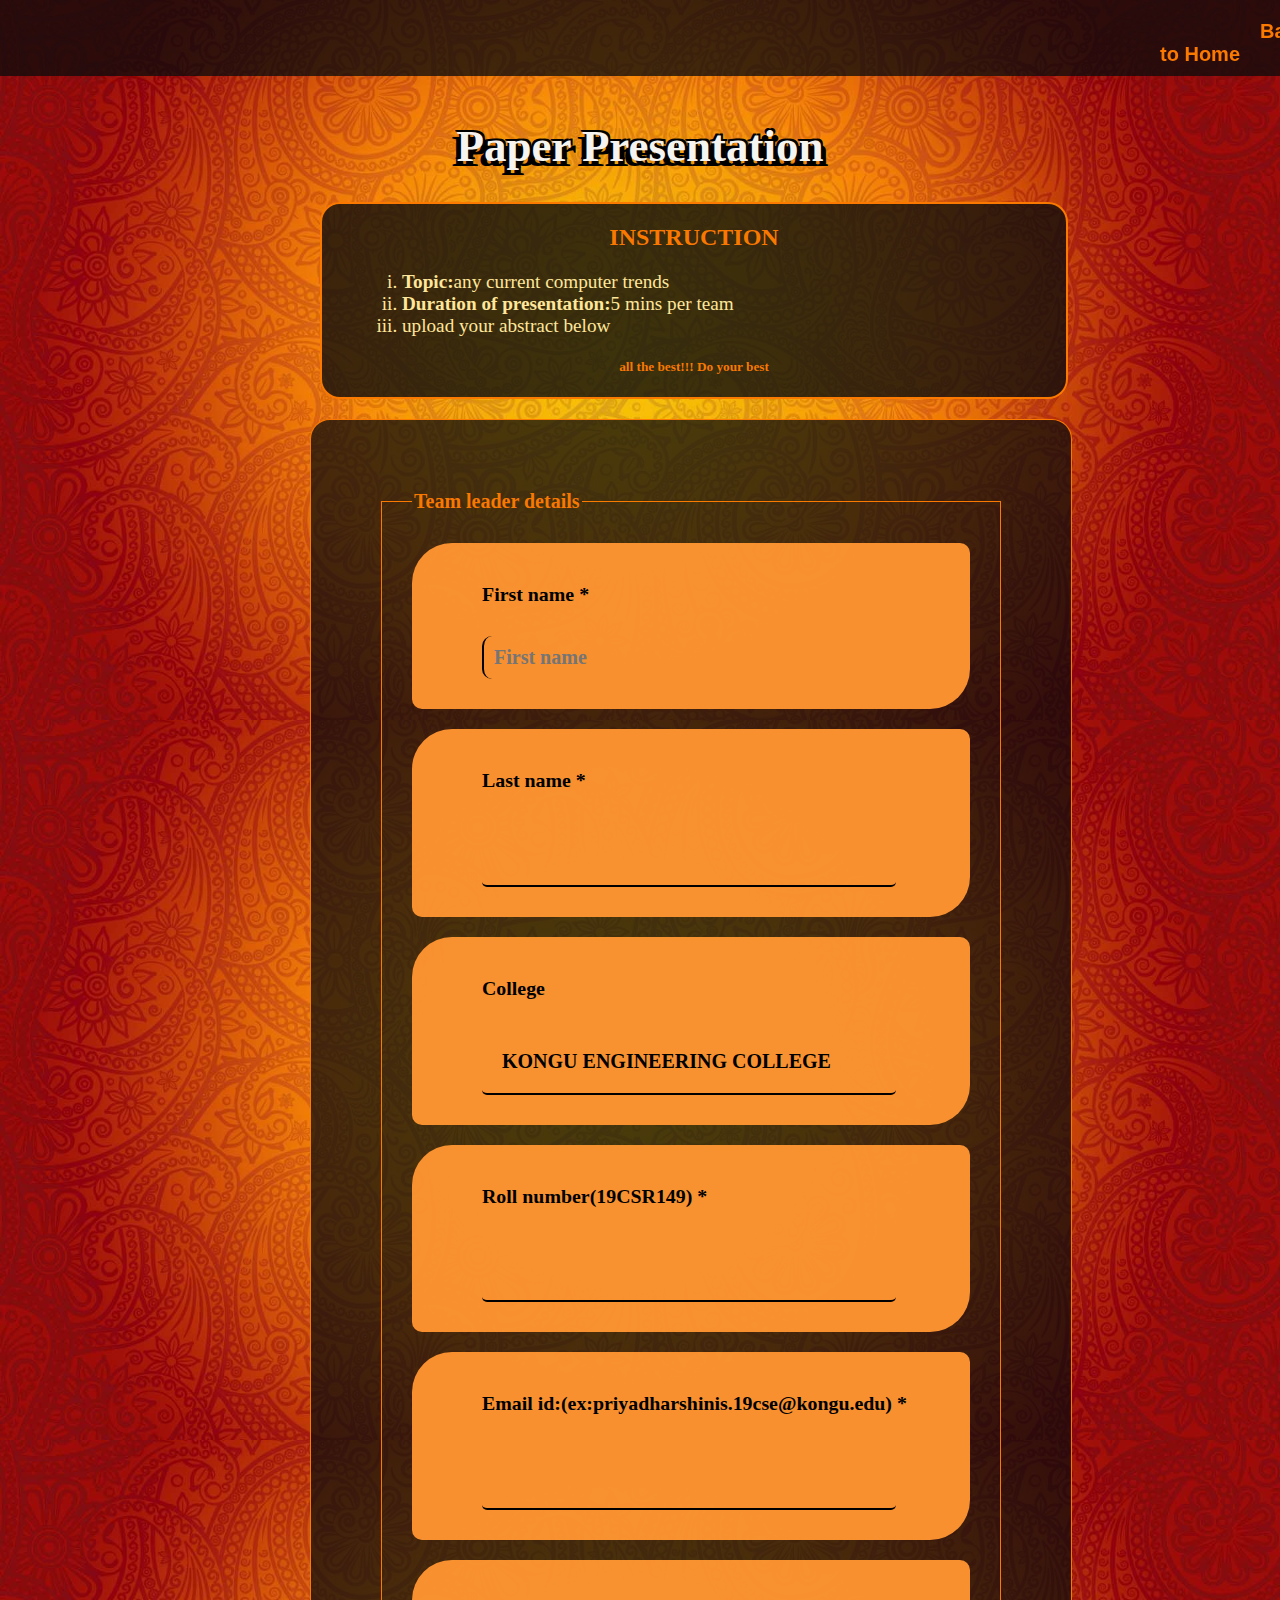
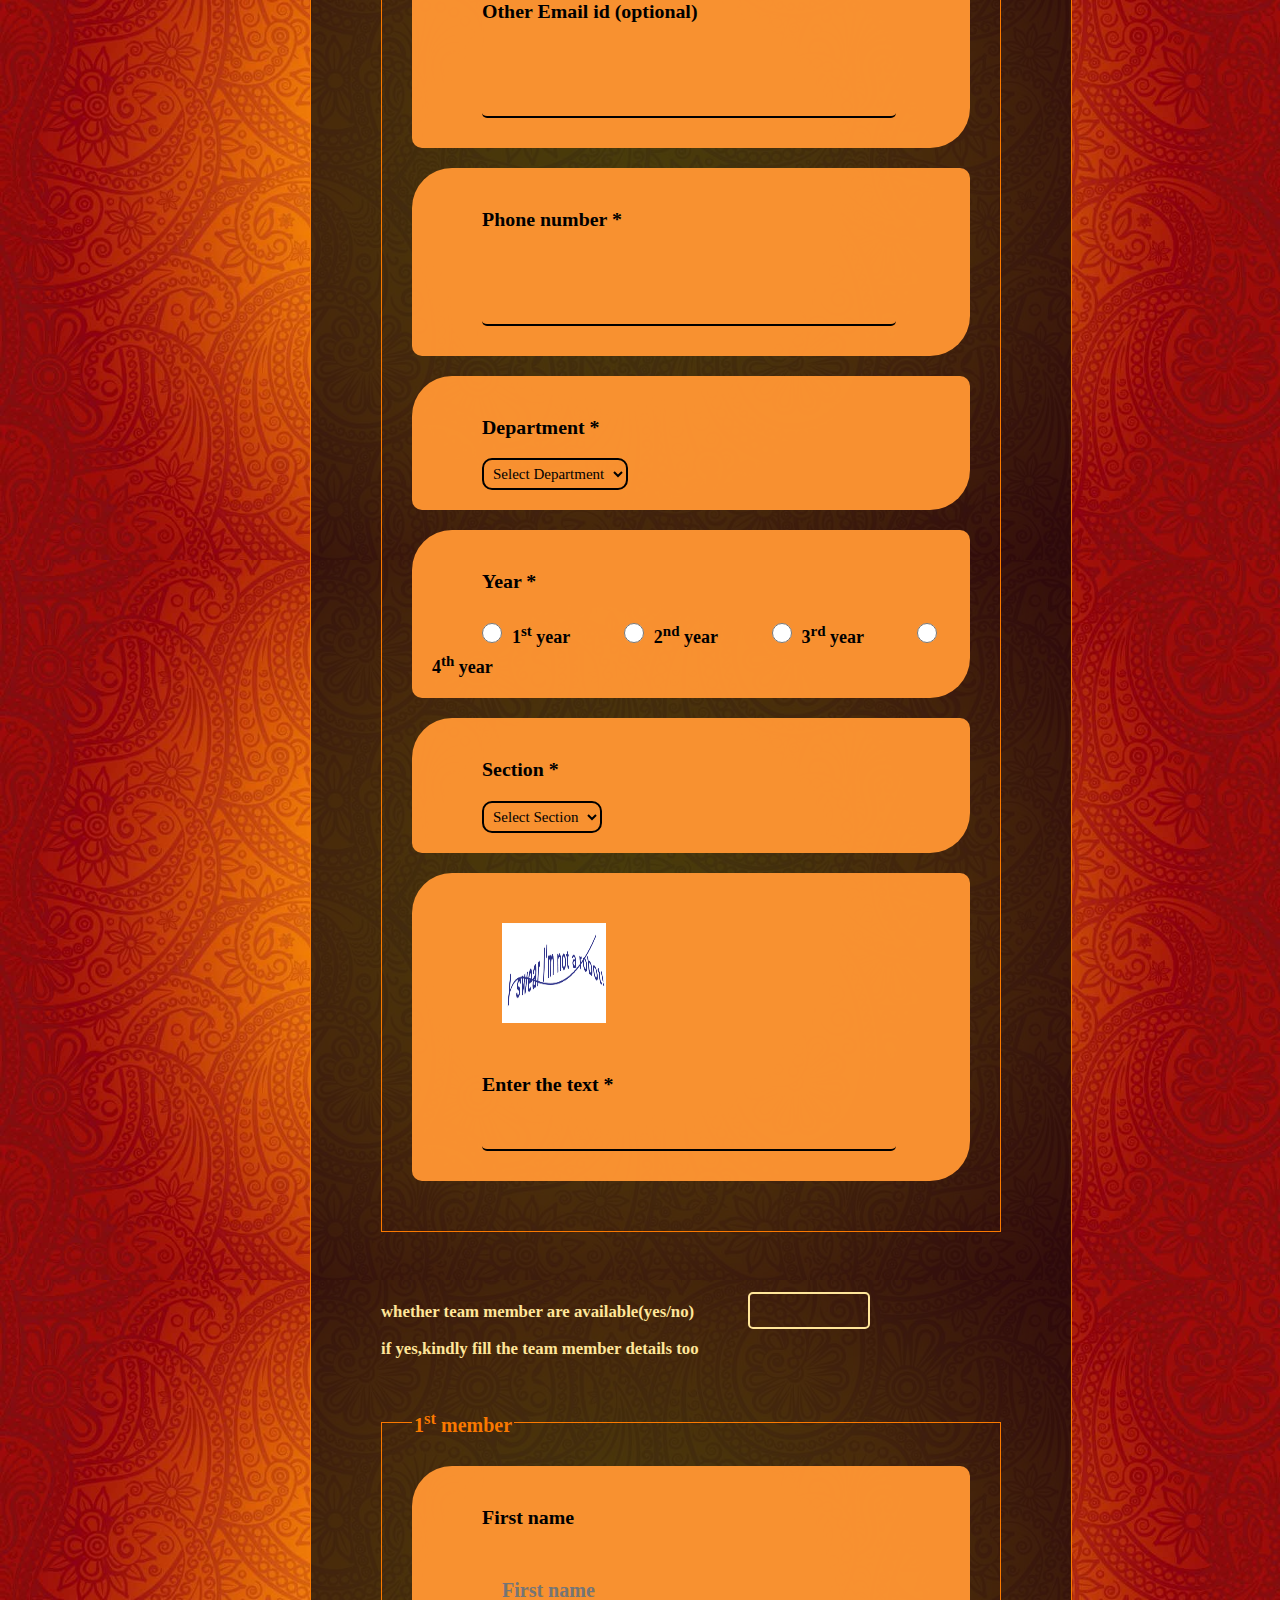
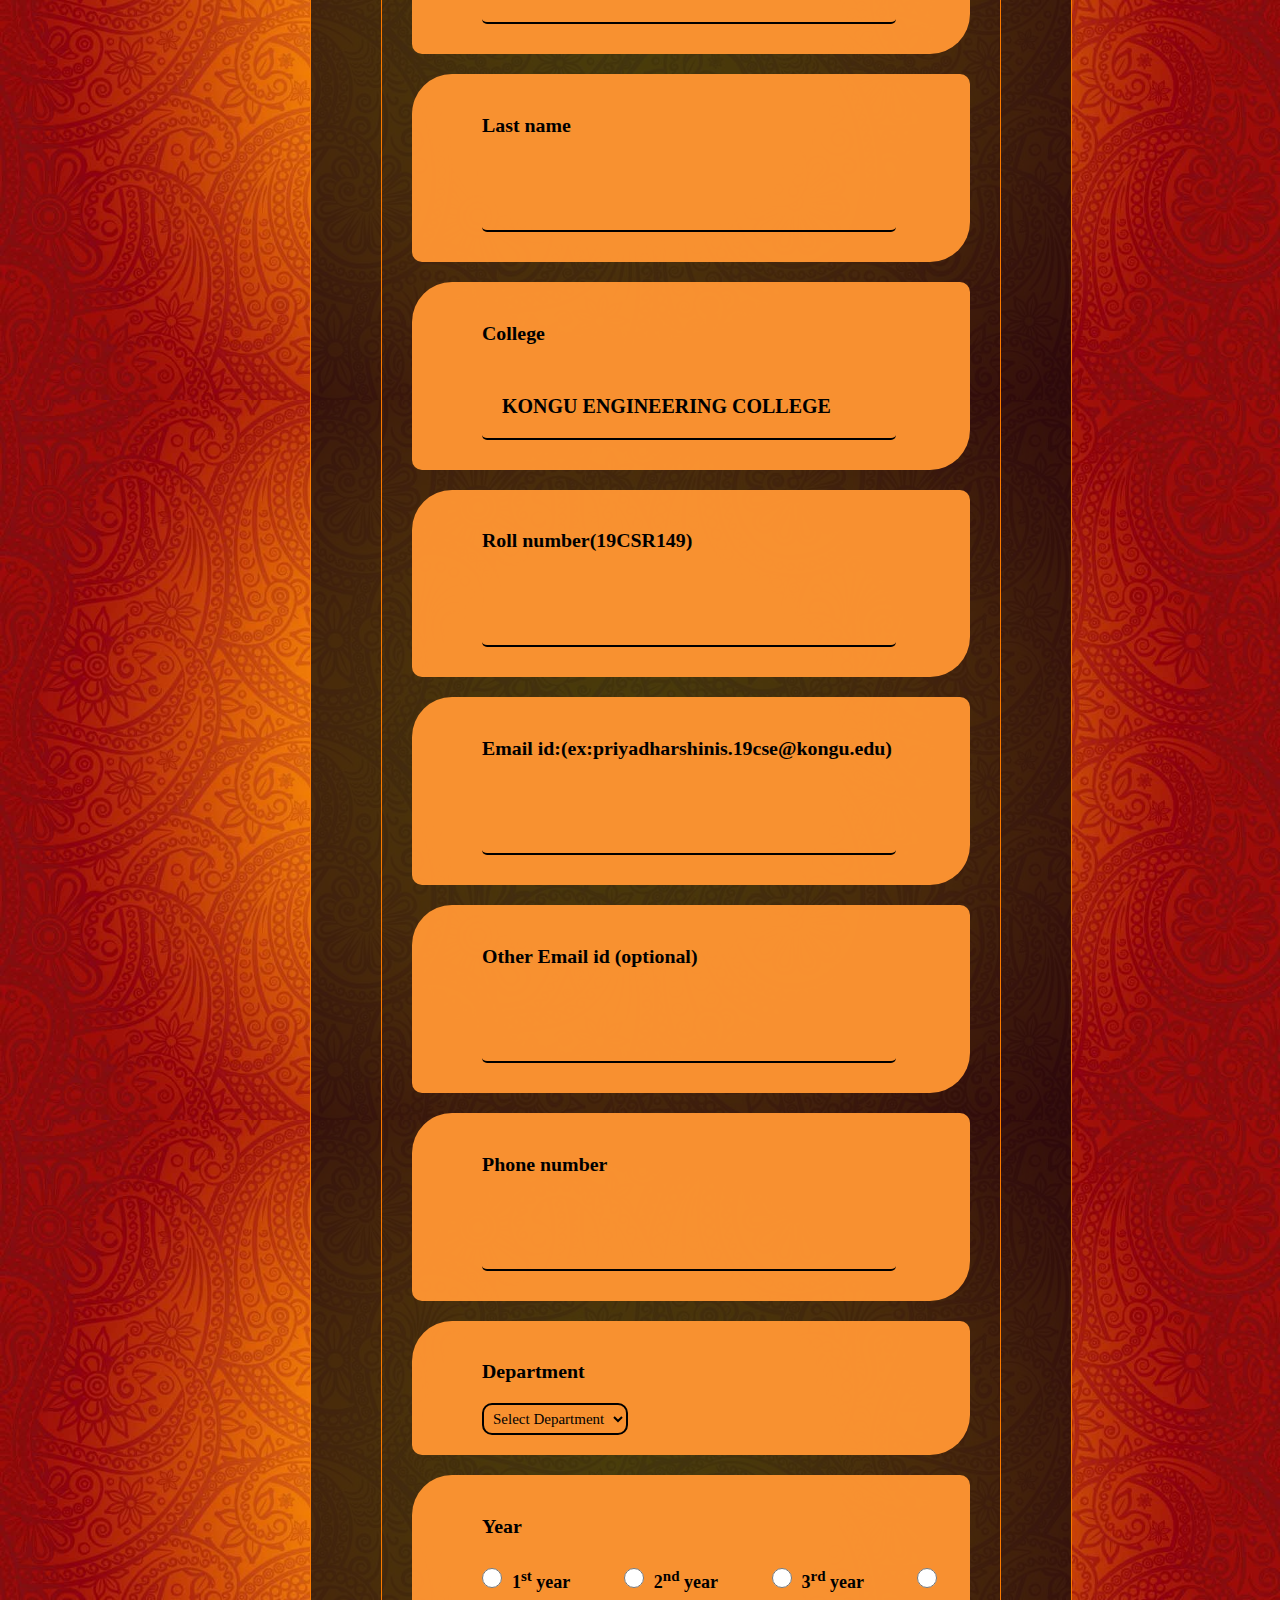
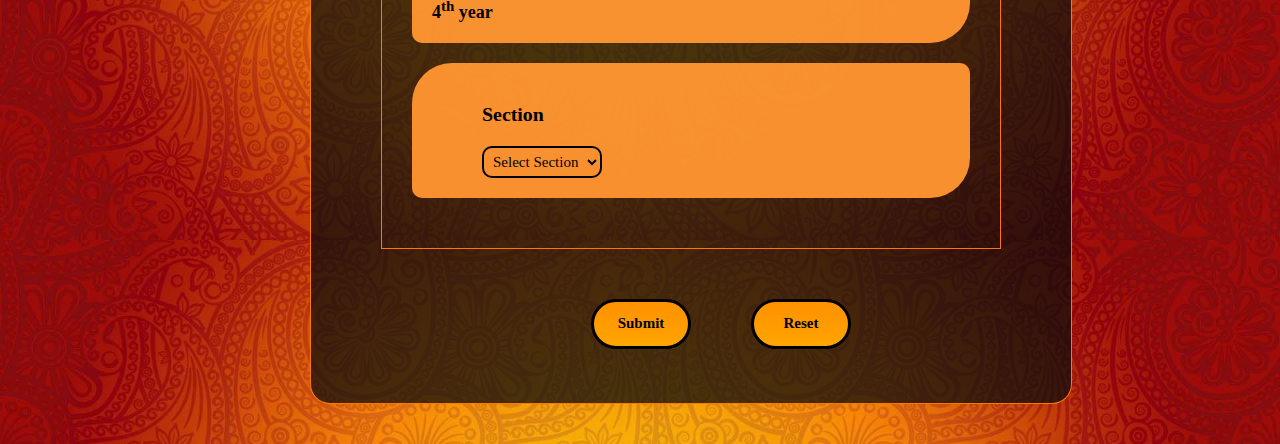
<file: wt lab 3/paper_presentation.html>
<html>
    <head>
        <title>wt lab_3-event registeration form</title>
        <link rel="stylesheet" href="stylesheet.css">
        <style>
          body{
                margin: 0;
               
                background: url("image/red.jpg") top center repeat-y ;
              
              background-size: 100%;
            }





        </style>
    </head>
    <body>
        <nav class='nav nav_top'>
            
                
            <div class='nav_side'>
                <a href="index.html">Back to Home</a>
                
                
            </div>

    
        </nav>
        
        <div class="container">
            <h1>Paper Presentation</h1>
            <div class="instruction">
                <h2>INSTRUCTION</h2>
                <ol type="i">
                    <li><b>Topic:</b>any current computer trends</li>
                    <li><b>Duration of presentation:</b>5 mins per team</li>
                    <li>upload your abstract below</li>
                    
                </ol>
                <h5>all the best!!! Do your best</h5>

            </div>
            <div class="formreg">
                
                    <form>
                        <fieldset>
                            <legend>Team leader details</legend>
                            <div class="in">
                                <div class="text"> <h3>First name *</h3></div>
                            <input type="text" name="fname" id="first_name" tabindex="1" maxlength="30" placeholder="First name" autofocus required>
                            </div>
                            <div class="in">
                                <div class="text"> <h3>Last name *</h3></div>
                                <input type="text" name="lname" id="last_name" tabindex="2" required>
                             </div>
                             <div class="in">
                                <div class="text"> <h3>College</h3></div>
                                <input typ="text" value="KONGU ENGINEERING COLLEGE" placeholder="KONGU ENGINEERING COLLEGE"readonly>
                             </div>
                             <div class="in">
                                <div class="text"> <h3>Roll number(19CSR149) *</h3></div>
                                <input type="text" pattern="[0-9]{2}[A-Za-z]{3}[0-9]{3}" required>
                             </div>
                             <div class="in">
                                <div class="text"> <h3>Email id:(ex:priyadharshinis.19cse@kongu.edu) *</h3></div>
                                <input type="text" pattern="[A-Za-z_.0-9]{3,}@kongu.edu" required>
                             </div>
                             <div class="in">
                                <div class="text"> <h3>Other Email id (optional)</h3></div>
                                <input type="text" pattern="[A-Za-z_.0-9]{3,}@[A-Za-z.]{3,}" >
                             </div>
                             <div class="in">
                                <div class="text"> <h3>Phone number *</h3></div>
                                <input type="tel" pattern="[6789]{1}[0-9]{9}" required>
                             </div>
                             <div class="in">
                                <div class="text"> <h3>Department *</h3></div>
                                <select id="select"required>
                                    <option>Select Department</option>
                                    <option>CSE</option>
                                        <option>ECE</option>
                                        <option>IT</option>
                                        <option>FT</option>
                                        <option>EEE</option>
                                </select><br>
                             </div>
                             <div class="in">
                                <div class="text"> <h3>Year *</h3></div>
                                <div class="year">
                                   <input type="radio" name="year" class="yr"  required><label style="font-size:large;">1<sup>st</sup> year</label>
                                    <input type="radio" name="year" class="yr" required><label style="font-size:large;">2<sup>nd</sup> year</label>
                                    <input type="radio" name="year" class="yr" required><label style="font-size:large;">3<sup>rd</sup> year</label>
                                    <input type="radio" name="year" class="yr" required><label style="font-size:large;">4<sup>th</sup> year</label>
                                   
                                    </div>
                             </div>
                             <div class="in">
                                <div class="text"> <h3>Section *</h3></div>
                                <select id="select"required >
                                    <option>Select Section</option>
                                    <option>A</option>
                                    <option>B</option>
                                    <option>C</option>
                                    <OPTION>D</OPTION>
                                </select><br>
                             </div>
                             <div class="in">
                               
                                <input type="image"  style="border: none;width:20%"alt="recaptcha" src="image/recaptcha.png"height="100px">
                                <div class="text" style="padding: 0px;"> <h3>Enter the text *</h3></div>
                                <input type="texts"style="padding: 0px;" pattern="I swear I'm not a robot!">
                             </div>
                            
                          
                    </fieldset>


                    <div class="member">
                        <h4>whether team member are available(yes/no)
                            <input type="text" pattern="[Yy]es|[Nn]o"><br>
                            if yes,kindly fill the team member details too<br></h4>
                            </div>


                            <fieldset>
                                <legend>1<sup>st</sup> member</legend>
                                
                          <div class="in">
                                <div class="text"> <h3>First name</h3></div>
                            <input type="text" name="fname" id="first_name" tabindex="1" maxlength="30" placeholder="First name" autofocus>
                            </div>
                            <div class="in">
                                <div class="text"> <h3>Last name</h3></div>
                                <input type="text" name="lname" id="last_name" tabindex="2" >
                             </div>
                             <div class="in">
                                <div class="text"> <h3>College</h3></div>
                                <input typ="text" value="KONGU ENGINEERING COLLEGE" placeholder="KONGU ENGINEERING COLLEGE"readonly>
                             </div>
                             <div class="in">
                                <div class="text"> <h3>Roll number(19CSR149)</h3></div>
                                <input type="text" pattern="[0-9]{2}[A-Za-z]{3}[0-9]{3}">
                             </div>
                             <div class="in">
                                <div class="text"> <h3>Email id:(ex:priyadharshinis.19cse@kongu.edu)</h3></div>
                                <input type="text" pattern="[A-Za-z_.0-9]{3,}@kongu.edu">
                             </div>
                             <div class="in">
                                <div class="text"> <h3>Other Email id (optional)</h3></div>
                                <input type="text" pattern="[A-Za-z_.0-9]{3,}@[A-Za-z.]{3,}" >
                             </div>
                             <div class="in">
                                <div class="text"> <h3>Phone number</h3></div>
                                <input type="tel" pattern="[6789]{1}[0-9]{9}" >
                             </div>
                             <div class="in">
                                <div class="text"> <h3>Department</h3></div>
                                <select id="select">
                                    <option>Select Department</option>
                                    <option>CSE</option>
                                        <option>ECE</option>
                                        <option>IT</option>
                                        <option>FT</option>
                                        <option>EEE</option>
                                </select><br>
                             </div>
                             <div class="in">
                                <div class="text"> <h3>Year</h3></div>
                                <div class="year">
                                   <input type="radio" name="year" class="yr"><label style="font-size:large;">1<sup>st</sup> year</label>
                                    <input type="radio" name="year" class="yr"><label style="font-size:large;">2<sup>nd</sup> year</label>
                                    <input type="radio" name="year" class="yr"><label style="font-size:large;">3<sup>rd</sup> year</label>
                                    <input type="radio" name="year" class="yr" ><label style="font-size:large;">4<sup>th</sup> year</label>
                                   
                                    </div>
                             </div>
                             <div class="in">
                                <div class="text"> <h3>Section</h3></div>
                                <select id="select">
                                    <option>Select Section</option>
                                    <option>A</option>
                                    <option>B</option>
                                    <option>C</option>
                                    <OPTION>D</OPTION>
                                </select><br>
                             </div>
                           

                                       
                                    
                                </fieldset>
             
             
                                <div class="button"><input type="submit" class="submit">
                                    <input type="reset" class="reset"></div>
                           
                    </form>
               
                
               
               
            </div>
        </div>
       
      
        
    </body>
</html>
</file>
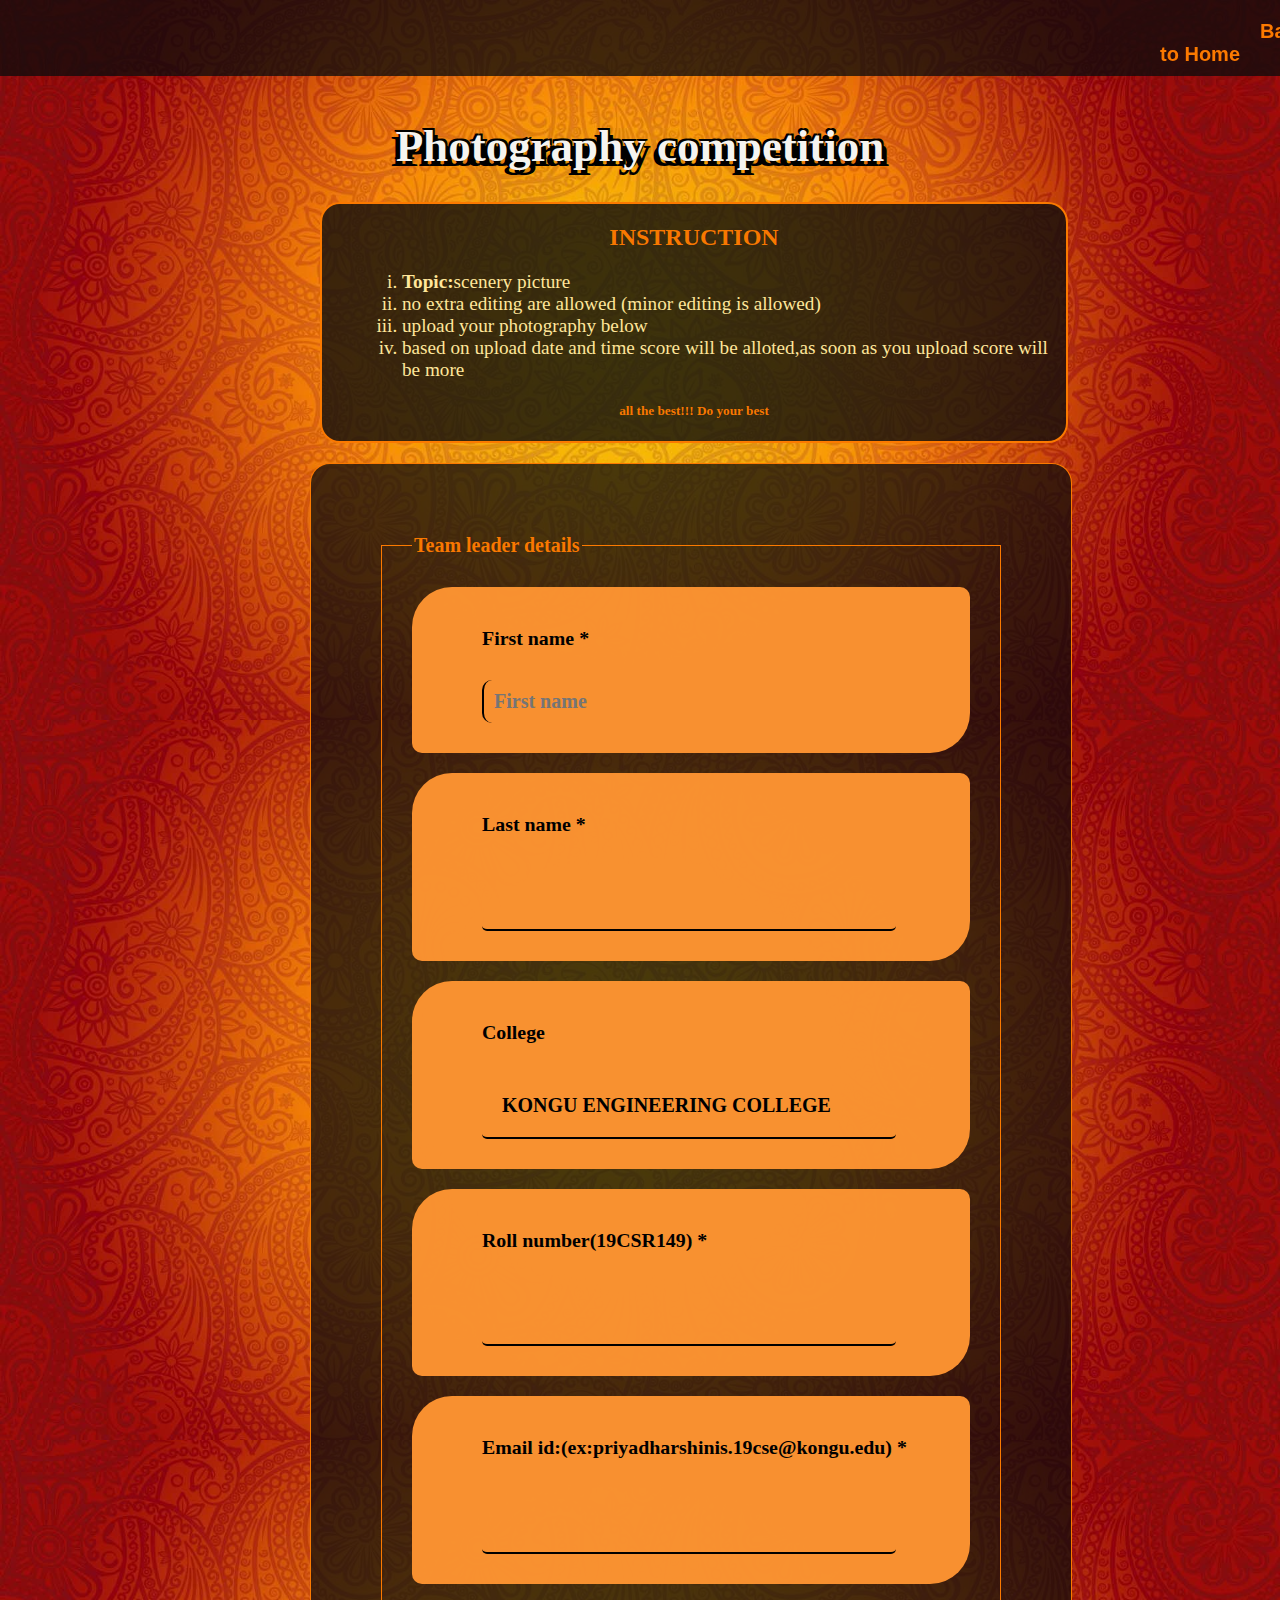
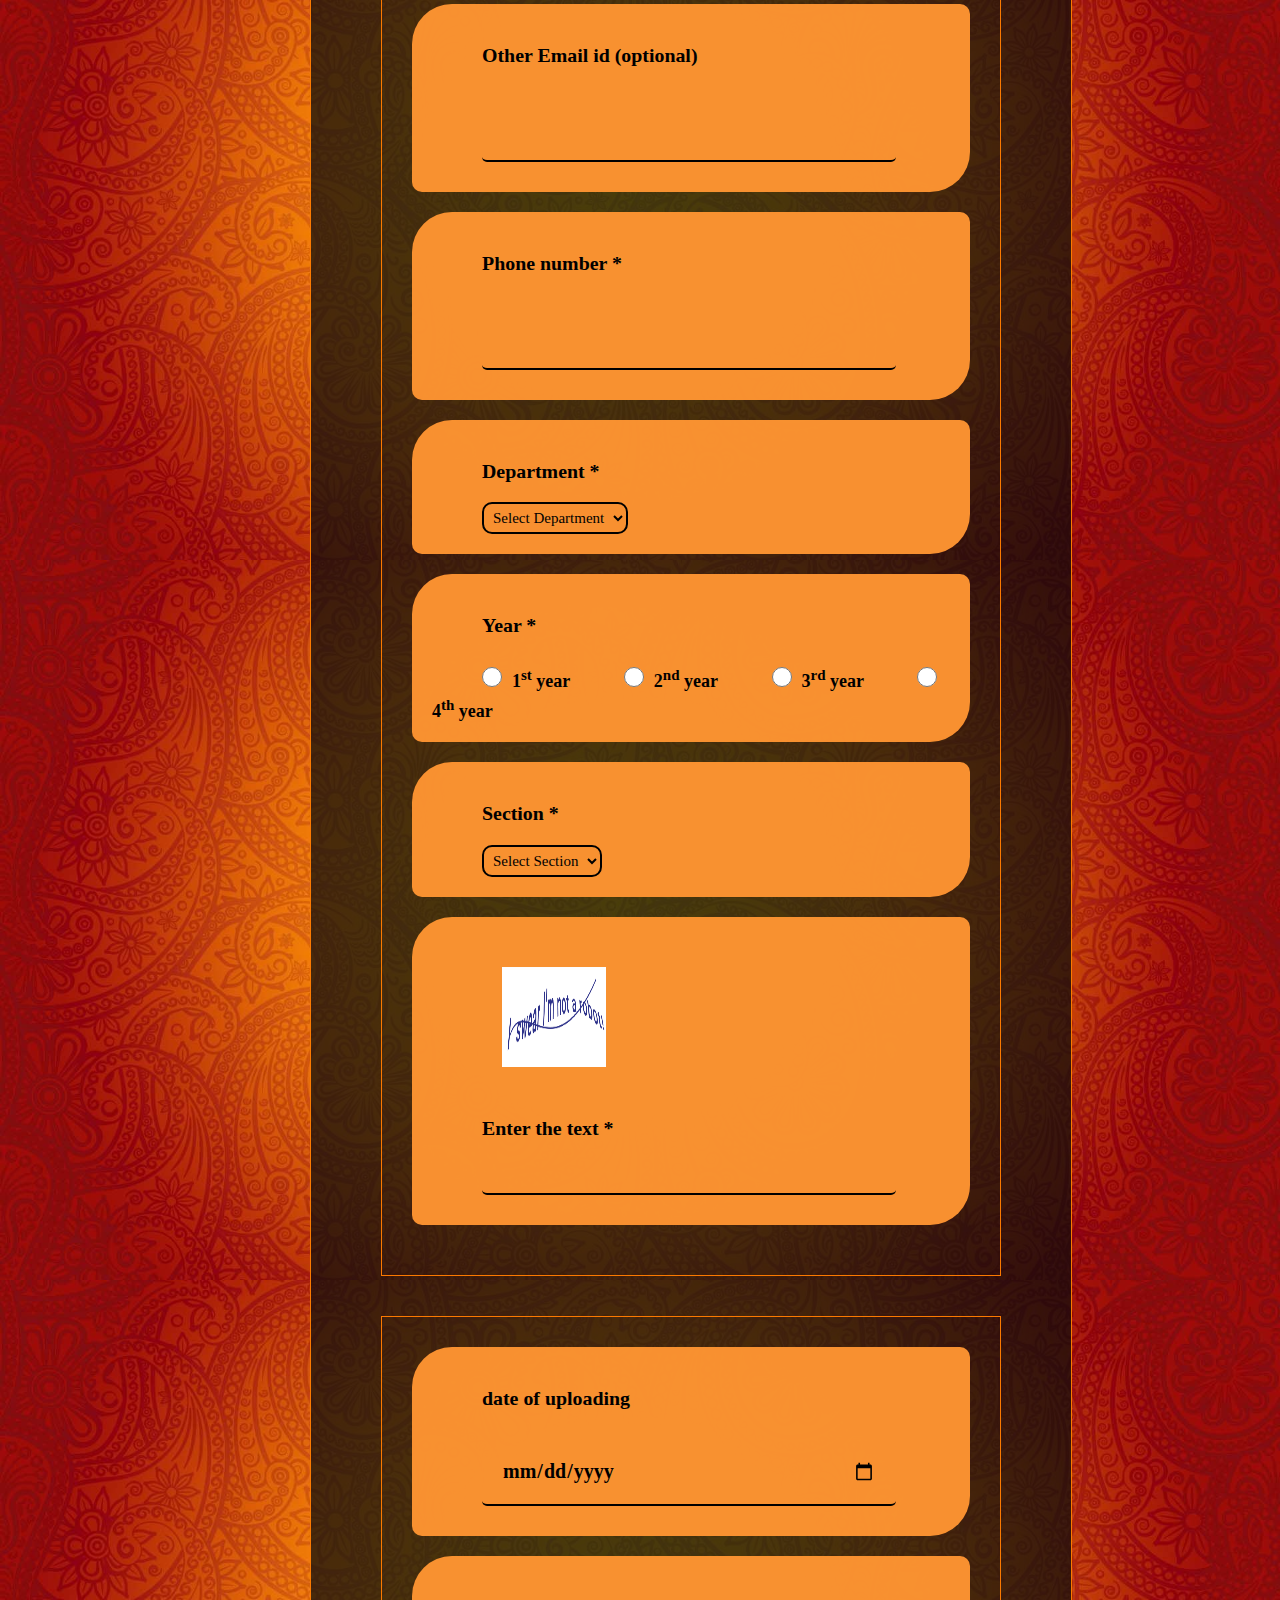
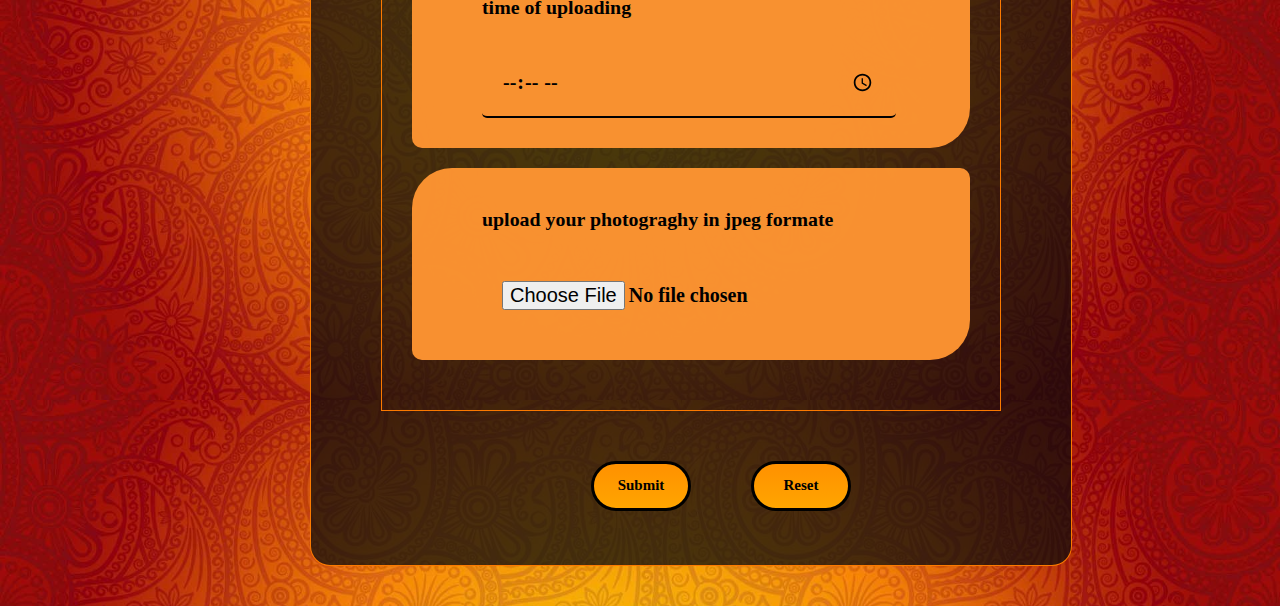
<file: wt lab 3/photograph.html>
<html>
    <head>
        <title>wt lab_3-event registeration form</title>
        <link rel="stylesheet" href="stylesheet.css">
        <style>
      body{
                margin: 0;
                background: url("image/red.jpg") top center repeat-y ;
              
              background-size: 100%;
              
               
            }








        </style>
    </head>
    <body>
        <nav class='nav nav_top'>
            
                
            <div class='nav_side'>
                <a href="index.html">Back to Home</a>
                
                
            </div>

    
        </nav>
        
        <div class="container">
            <h1>Photography competition</h1>
            <div class="instruction">
                <h2>INSTRUCTION</h2>
                <ol type="i">
                    <li><b>Topic:</b>scenery picture</li>
                    <li>no extra editing are allowed (minor editing is allowed)</li>
                    <li>upload your photography below</li>
                    <li>based on upload date and time score will be alloted,as soon as you upload score will be more</li>
                    
                </ol>
                <h5>all the best!!! Do your best</h5>

            </div>
            <div class="formreg">
                
                <form>
                    <fieldset>
                        <legend>Team leader details</legend>
                        <div class="in">
                            <div class="text"> <h3>First name *</h3></div>
                        <input type="text" name="fname" id="first_name" tabindex="1" maxlength="30" placeholder="First name" autofocus required>
                        </div>
                        <div class="in">
                            <div class="text"> <h3>Last name *</h3></div>
                            <input type="text" name="lname" id="last_name" tabindex="2" required>
                         </div>
                         <div class="in">
                            <div class="text"> <h3>College</h3></div>
                            <input typ="text" value="KONGU ENGINEERING COLLEGE" placeholder="KONGU ENGINEERING COLLEGE"readonly>
                         </div>
                         <div class="in">
                            <div class="text"> <h3>Roll number(19CSR149) *</h3></div>
                            <input type="text" pattern="[0-9]{2}[A-Za-z]{3}[0-9]{3}" required>
                         </div>
                         <div class="in">
                            <div class="text"> <h3>Email id:(ex:priyadharshinis.19cse@kongu.edu) *</h3></div>
                            <input type="text" pattern="[A-Za-z_.0-9]{3,}@kongu.edu" required>
                         </div>
                         <div class="in">
                            <div class="text"> <h3>Other Email id (optional)</h3></div>
                            <input type="text" pattern="[A-Za-z_.0-9]{3,}@[A-Za-z.]{3,}" >
                         </div>
                         <div class="in">
                            <div class="text"> <h3>Phone number *</h3></div>
                            <input type="tel" pattern="[6789]{1}[0-9]{9}" required>
                         </div>
                         <div class="in">
                            <div class="text"> <h3>Department *</h3></div>
                            <select id="select"required>
                                <option>Select Department</option>
                                <option>CSE</option>
                                    <option>ECE</option>
                                    <option>IT</option>
                                    <option>FT</option>
                                    <option>EEE</option>
                            </select><br>
                         </div>
                         <div class="in">
                            <div class="text"> <h3>Year *</h3></div>
                            <div class="year">
                               <input type="radio" name="year" class="yr"  required><label style="font-size:large;">1<sup>st</sup> year</label>
                                <input type="radio" name="year" class="yr" required><label style="font-size:large;">2<sup>nd</sup> year</label>
                                <input type="radio" name="year" class="yr" required><label style="font-size:large;">3<sup>rd</sup> year</label>
                                <input type="radio" name="year" class="yr" required><label style="font-size:large;">4<sup>th</sup> year</label>
                               
                                </div>
                         </div>
                         <div class="in">
                            <div class="text"> <h3>Section *</h3></div>
                            <select id="select"required >
                                <option>Select Section</option>
                                <option>A</option>
                                <option>B</option>
                                <option>C</option>
                                <OPTION>D</OPTION>
                            </select><br>
                         </div>
                         <div class="in">
                           
                            <input type="image"  style="border: none;width:20%"alt="recaptcha" src="image/recaptcha.png"height="100px"><br>
                            <div class="text" style="padding: 0px;"> <h3>Enter the text *</h3></div>
                            <input type="texts"style="padding: 0px;" pattern="I swear I'm not a robot!">
                         </div>
                        
                      
                </fieldset>

                
                <fieldset>
                    <div class="in">
                        <div class="text"> <h3>date of uploading</h3></div>
                        <input type="date">
                     </div>
                     <div class="in">
                        <div class="text"> <h3>time of uploading</h3></div>
                        <input type="time">
                     </div>
                     <div class="in">
                        <div class="text"> <h3>upload your photograghy in jpeg formate</h3></div>
                        <input type="file" style="border: 0; "><br>
                     </div>

                  
                   
                   
                
            </fieldset>
                                
         
         
                <div class="button"><input type="submit" class="submit">
                    <input type="reset" class="reset"></div>
                       
                   
            
                
               
               
            </div>
        </div>
       
      
        
    </body>
</html>
</file>
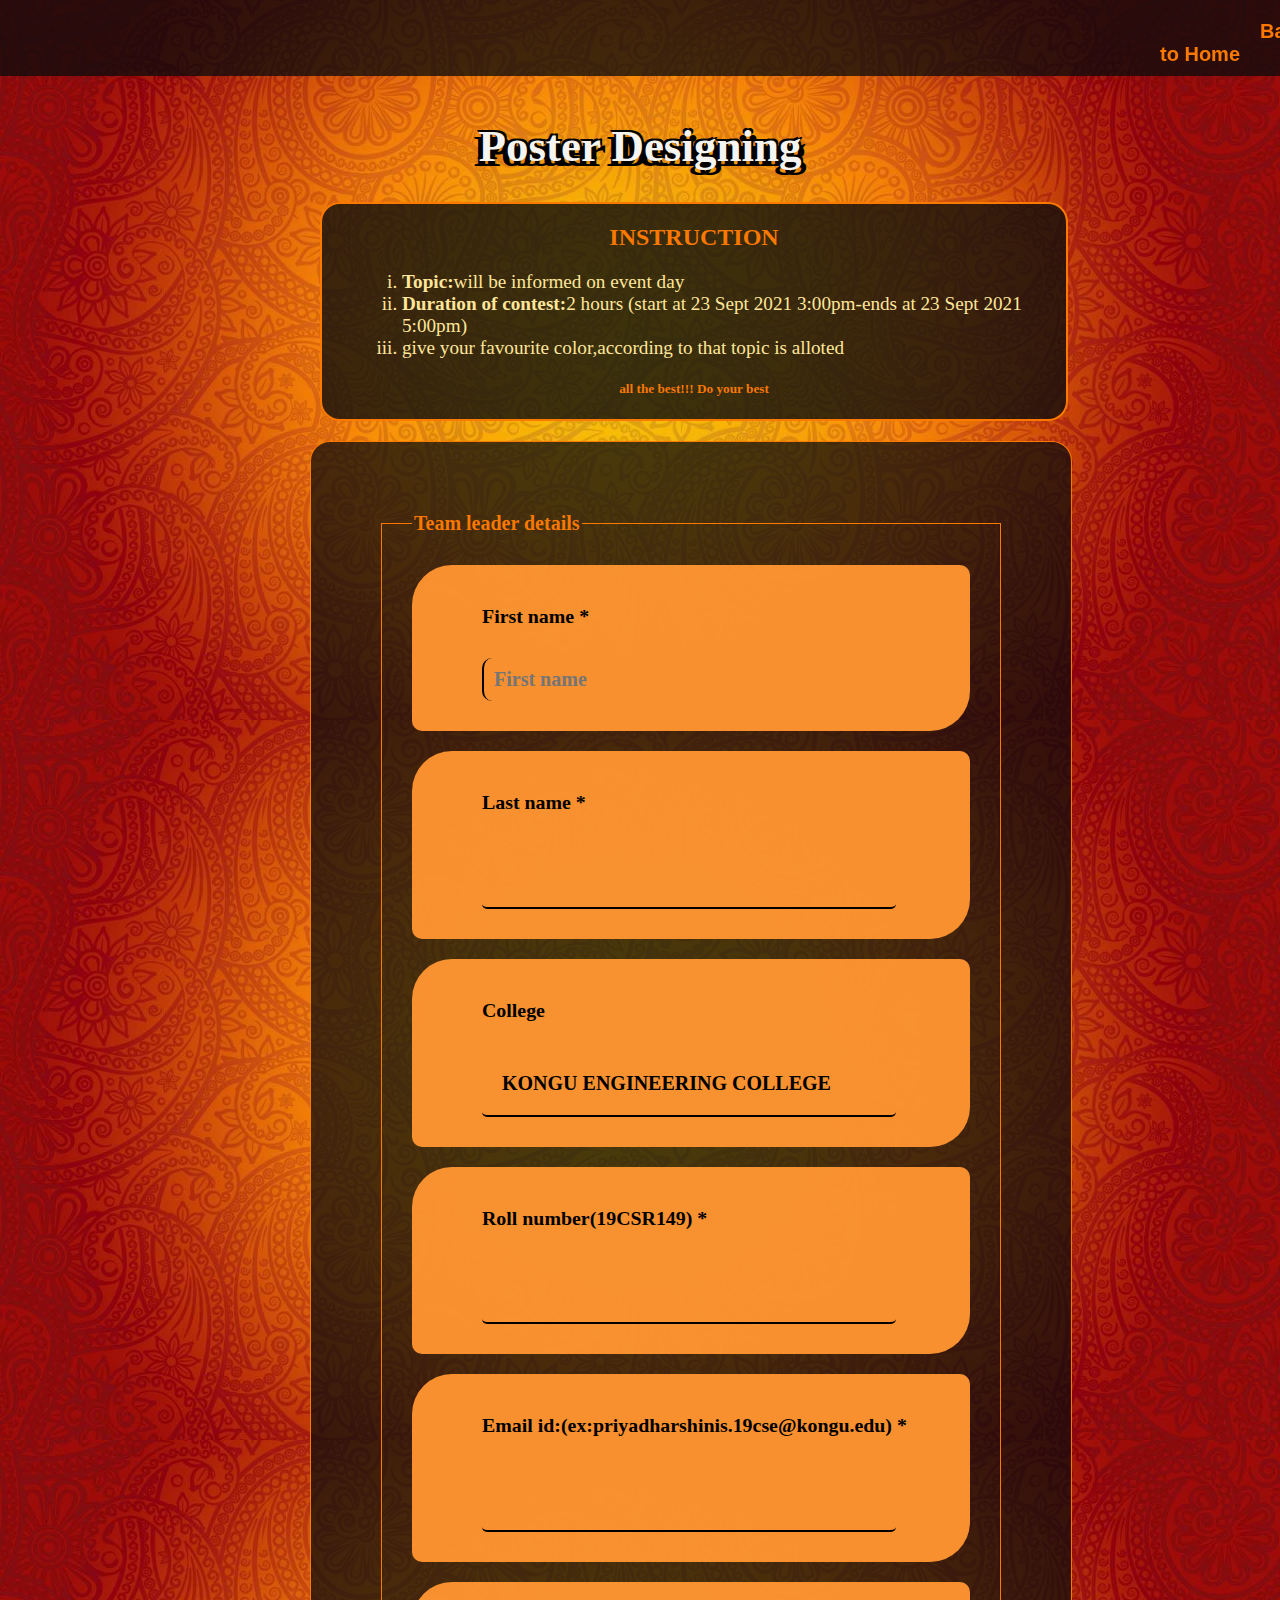
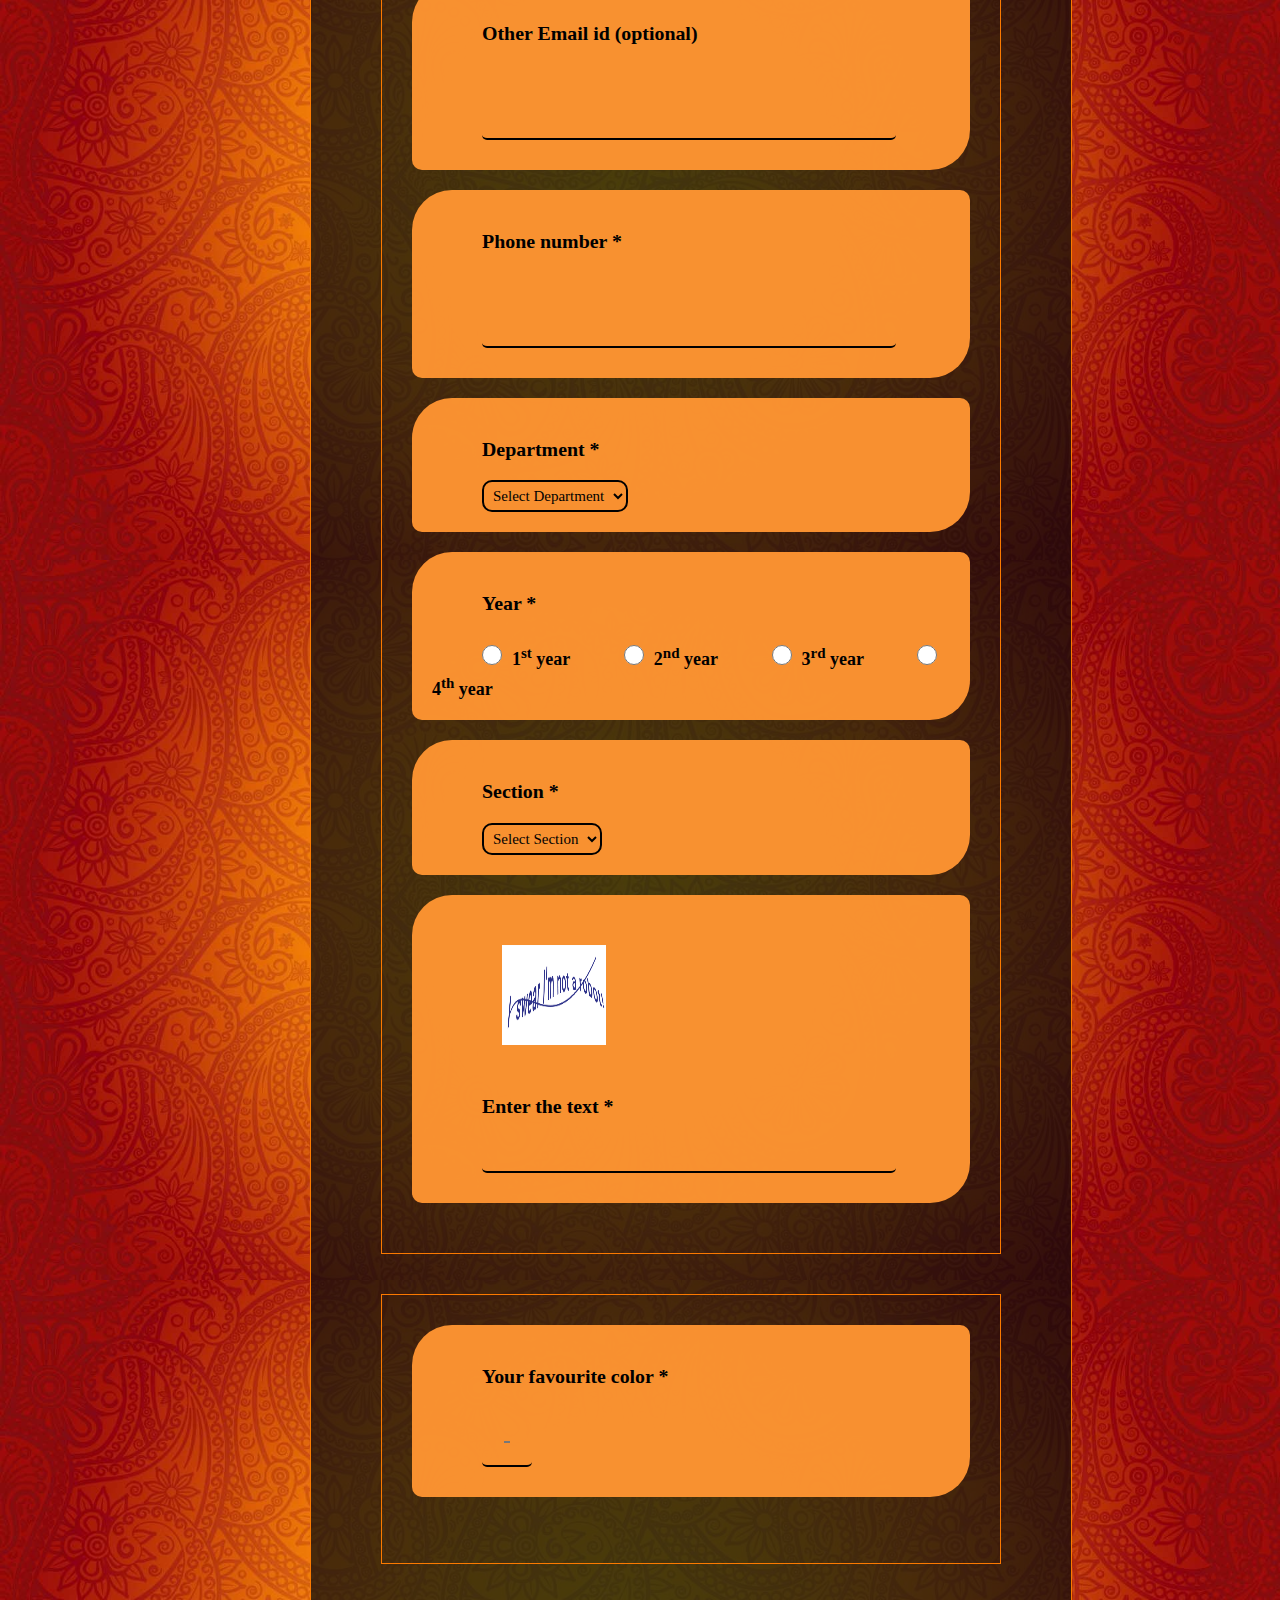
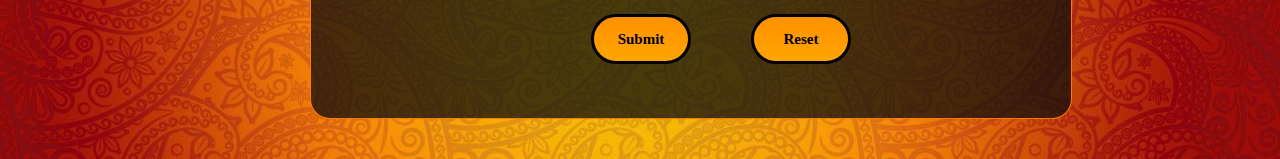
<file: wt lab 3/poster_design.html>
<html>
    <head>
        <title>wt lab_3-event registeration form</title>
        <link rel="stylesheet" href="stylesheet.css">
        <style>
     body{
                margin: 0;
                background: url("image/red.jpg") top center repeat-y ;
              
              background-size: 100%;
            }








        </style>
    </head>
    <body>
        <nav class='nav nav_top'>
            
                
            <div class='nav_side'>
                <a href="index.html">Back to Home</a>
                
                
            </div>

    
        </nav>
        
        <div class="container">
            <h1>Poster Designing</h1>
            <div class="instruction">
                <h2>INSTRUCTION</h2>
                <ol type="i">
                    <li><b>Topic:</b>will be informed on event day</li>
                    <li><b>Duration of contest:</b>2 hours (start at 23 Sept 2021 3:00pm-ends at 23 Sept 2021 5:00pm)</li>
                    <li>give your favourite color,according to that topic is alloted</li>
                    
                </ol>
                <h5>all the best!!! Do your best</h5>

            </div>
            <div class="formreg">
                
                <form>
                    <fieldset>
                        <legend>Team leader details</legend>
                        <div class="in">
                            <div class="text"> <h3>First name *</h3></div>
                        <input type="text" name="fname" id="first_name" tabindex="1" maxlength="30" placeholder="First name" autofocus required>
                        </div>
                        <div class="in">
                            <div class="text"> <h3>Last name *</h3></div>
                            <input type="text" name="lname" id="last_name" tabindex="2" required>
                         </div>
                         <div class="in">
                            <div class="text"> <h3>College</h3></div>
                            <input typ="text" value="KONGU ENGINEERING COLLEGE" placeholder="KONGU ENGINEERING COLLEGE"readonly>
                         </div>
                         <div class="in">
                            <div class="text"> <h3>Roll number(19CSR149) *</h3></div>
                            <input type="text" pattern="[0-9]{2}[A-Za-z]{3}[0-9]{3}" required>
                         </div>
                         <div class="in">
                            <div class="text"> <h3>Email id:(ex:priyadharshinis.19cse@kongu.edu) *</h3></div>
                            <input type="text" pattern="[A-Za-z_.0-9]{3,}@kongu.edu" required>
                         </div>
                         <div class="in">
                            <div class="text"> <h3>Other Email id (optional)</h3></div>
                            <input type="text" pattern="[A-Za-z_.0-9]{3,}@[A-Za-z.]{3,}" >
                         </div>
                         <div class="in">
                            <div class="text"> <h3>Phone number *</h3></div>
                            <input type="tel" pattern="[6789]{1}[0-9]{9}" required>
                         </div>
                         <div class="in">
                            <div class="text"> <h3>Department *</h3></div>
                            <select id="select"required>
                                <option>Select Department</option>
                                <option>CSE</option>
                                    <option>ECE</option>
                                    <option>IT</option>
                                    <option>FT</option>
                                    <option>EEE</option>
                            </select><br>
                         </div>
                         <div class="in">
                            <div class="text"> <h3>Year *</h3></div>
                            <div class="year">
                               <input type="radio" name="year" class="yr"  required><label style="font-size:large;">1<sup>st</sup> year</label>
                                <input type="radio" name="year" class="yr" required><label style="font-size:large;">2<sup>nd</sup> year</label>
                                <input type="radio" name="year" class="yr" required><label style="font-size:large;">3<sup>rd</sup> year</label>
                                <input type="radio" name="year" class="yr" required><label style="font-size:large;">4<sup>th</sup> year</label>
                               
                                </div>
                         </div>
                         <div class="in">
                            <div class="text"> <h3>Section *</h3></div>
                            <select id="select"required >
                                <option>Select Section</option>
                                <option>A</option>
                                <option>B</option>
                                <option>C</option>
                                <OPTION>D</OPTION>
                            </select><br>
                         </div>
                         <div class="in">
                           
                            <input type="image"  style="border: none;width:20%"alt="recaptcha" src="image/recaptcha.png"height="100px"><br>
                            <div class="text" style="padding: 0px;"> <h3>Enter the text *</h3></div>
                            <input type="texts"style="padding: 0px;" pattern="I swear I'm not a robot!">
                         </div>
                        
                      
                </fieldset>


                

                <fieldset>
                    <div class="in">
                           
                        <div class="text" style="padding: 0px;"> <h3>Your favourite color *</h3></div>
                        <input style="width: 50px;height: 50px;" id="favcolor" name="favcolor" value="#ff0000" type="color">
                     </div>
                    <label></label><br>
                    
                </fieldset>
         
         
                <div class="button"><input type="submit" class="submit">
                    <input type="reset" class="reset"></div>
                       
                </form>
           
            
               
                
               
               
            </div>
        </div>
       
      
        
    </body>
</html>
</file>
<file: wt lab 3/stylesheet.css>
label{
    font-weight: bold;
    font-size: large;
}

.nav{
    
    
    padding: 10px;
background-color: #0c0c0cc5;
display: flex;
}
.nav_top{
position: fixed;
top:0;
right: 0;
left:0;
}

.nav_side{

float:right;

margin-left: 1150px;
padding-top:10px;
}
.nav_side a{
text-decoration: none;
margin-right: 35px;
text-align: center;
color: rgba(255, 123, 0, 0.979); 
     
font-size: 20px;
font-weight: bolder;
font-family: cosmic,sans-serif;
margin-left: 100px;

}
.nav_side a:hover{

    color: rgb(248, 242, 242);
font-weight:bold;
transition: all 1s ease;
}

.container{
    margin-top: 50px;
    padding: 40px;
}

h1{
    font-family:cursive;
       font-size: 45px;
      color: rgb(245, 244, 240);
       text-shadow: -5px 5px 0 #000, 5px 5px 0 #000,2px -2px 0 #000,-2px -2px 0 #000;
       text-align: center;
     
      

  }
legend{
font-size: 20px;
font-family: cursive;
font-weight: bolder;color:rgba(255, 123, 0, 0.979);


}
fieldset{
padding: 30px;
margin: 40px;

border: 1px solid rgba(255, 123, 0, 0.979);

}
form{
padding: 10px;
font-size: 14px;
font-family: cursive;
}
.formreg{
    padding: 20px;
    border: 1px solid rgba(255, 123, 0, 0.979);
   border-radius: 20px;
   width: 60%;
   margin-left: 270px;
}

input{
margin: 20px;    border-radius: 5px;
border:none;
border-bottom:2px solid  black;
font-weight: bold;
margin:10px;
padding:20px;
outline:none;
margin-left: 50px;
font-family: cursive;
font-size: 20px;
width: 80%;
background-color: transparent;

}
input:focus{
background-color: transparent;
color: rgb(17, 17, 17);

padding: 10px;

border-radius: 10px;
cursor: pointer;
border: none;
outline: none;
border-left: 2px solid black;
}
select{
   

margin-left: 50px;
padding: 5px;
border:2px solid  black;

font-family: cursive;
background-color: rgba(243, 211, 31, 0.76);
font-size: 15px;
border-radius: 10px;
background-color: transparent;
}
option{
    font-family: 'Courier New', Courier, monospace;
    background-color: rgb(253, 154, 61);color: white;
   padding: 20px;
}

 .year span {
color: black;
}
.yr{
width:20px;
height: 20px;
background-color: #000;
}
input:focus{
    background-color: transparent;
    color: rgb(17, 17, 17);
   
    padding: 10px;
   
    border-radius: 10px;
    cursor: pointer;
    border: none;
    outline: none;
    border-left: 2px solid black;
}
.formreg{
    background-color: #0c0c0cbd;
    
}
.in{
   
    padding: 20px;
    margin-bottom: 20px;
    background-color:rgba(252, 147, 49, 0.979);;
    border-radius: 40px 10px ;
 
}
.text{
    margin-left: 50px;
    font-family: cursive;
    font-size: 17px;
   
}


.reset:focus{
    border:2px solid  black;
    border-radius: 20px;

}
.submit:focus{
    border:2px solid  black;
    border-radius: 20px;

}
option{
    font-family: cursive;
    border: 1px solid black;
    border-radius: 10px;
    
   
}

.member{
    margin: 50px;
   font-family: cursive;
   font-size: 17px;
   font-family: cursive;
    margin-left: 40px;
    font-size: larger;
    color: rgb(255, 230, 154);
  
}
.member input{
    padding: 5px;
    font-family: cursive;
    width:20%;
   border: 2px solid rgb(255, 230, 154);
   color: rgb(255, 230, 154);
   
}
.member input:hover{
    border:1px solid black;
}
.button{
    display: flex;
    margin-left: 200px;
}
.submit,.reset{
    
   height: 50px;
    border:3px solid black;
    border-radius: 30px;
    background-color: transparent; 
    width: 20%;
   background-image: linear-gradient(rgb(255, 145, 0),orange);
    font-family: cursive;
    font-size:15px;
   padding: 10px;
   
   
}
.reset:hover{
    
    background-image: linear-gradient(orange,rgb(255, 145, 0));
    color: rgb(73, 72, 71);

}
.submit:hover{
    color: rgb(112, 110, 107);
    background-image: linear-gradient(orange,yellow);

}

.instruction{
    
 
    margin-left: 280px;
    margin-bottom: 20px;
    border: 2px solid rgba(255, 123, 0, 0.979);
    width: 62%;
    background-color: #0c0c0ccb;
    border-radius: 20px;
}
.instruction h2{
    text-align: center;
    font-family: cursive;
    font-weight: bolder;
    color: rgba(255, 123, 0, 0.979);
}
.instruction h5{
    text-align: center;
    font-family: cursive;
   color:rgba(255, 123, 0, 0.979);
}
.instruction ol{
    font-family: cursive;
    margin-left: 40px;
    font-size: larger;
    color: rgb(255, 230, 154);
}

.instruction hr{
    background-image: linear-gradient(to right,#1d1b1b,#725b6a,#805c5c);
                border: 0;
                height: 4px;
                width:20%;
               
}
</file>
